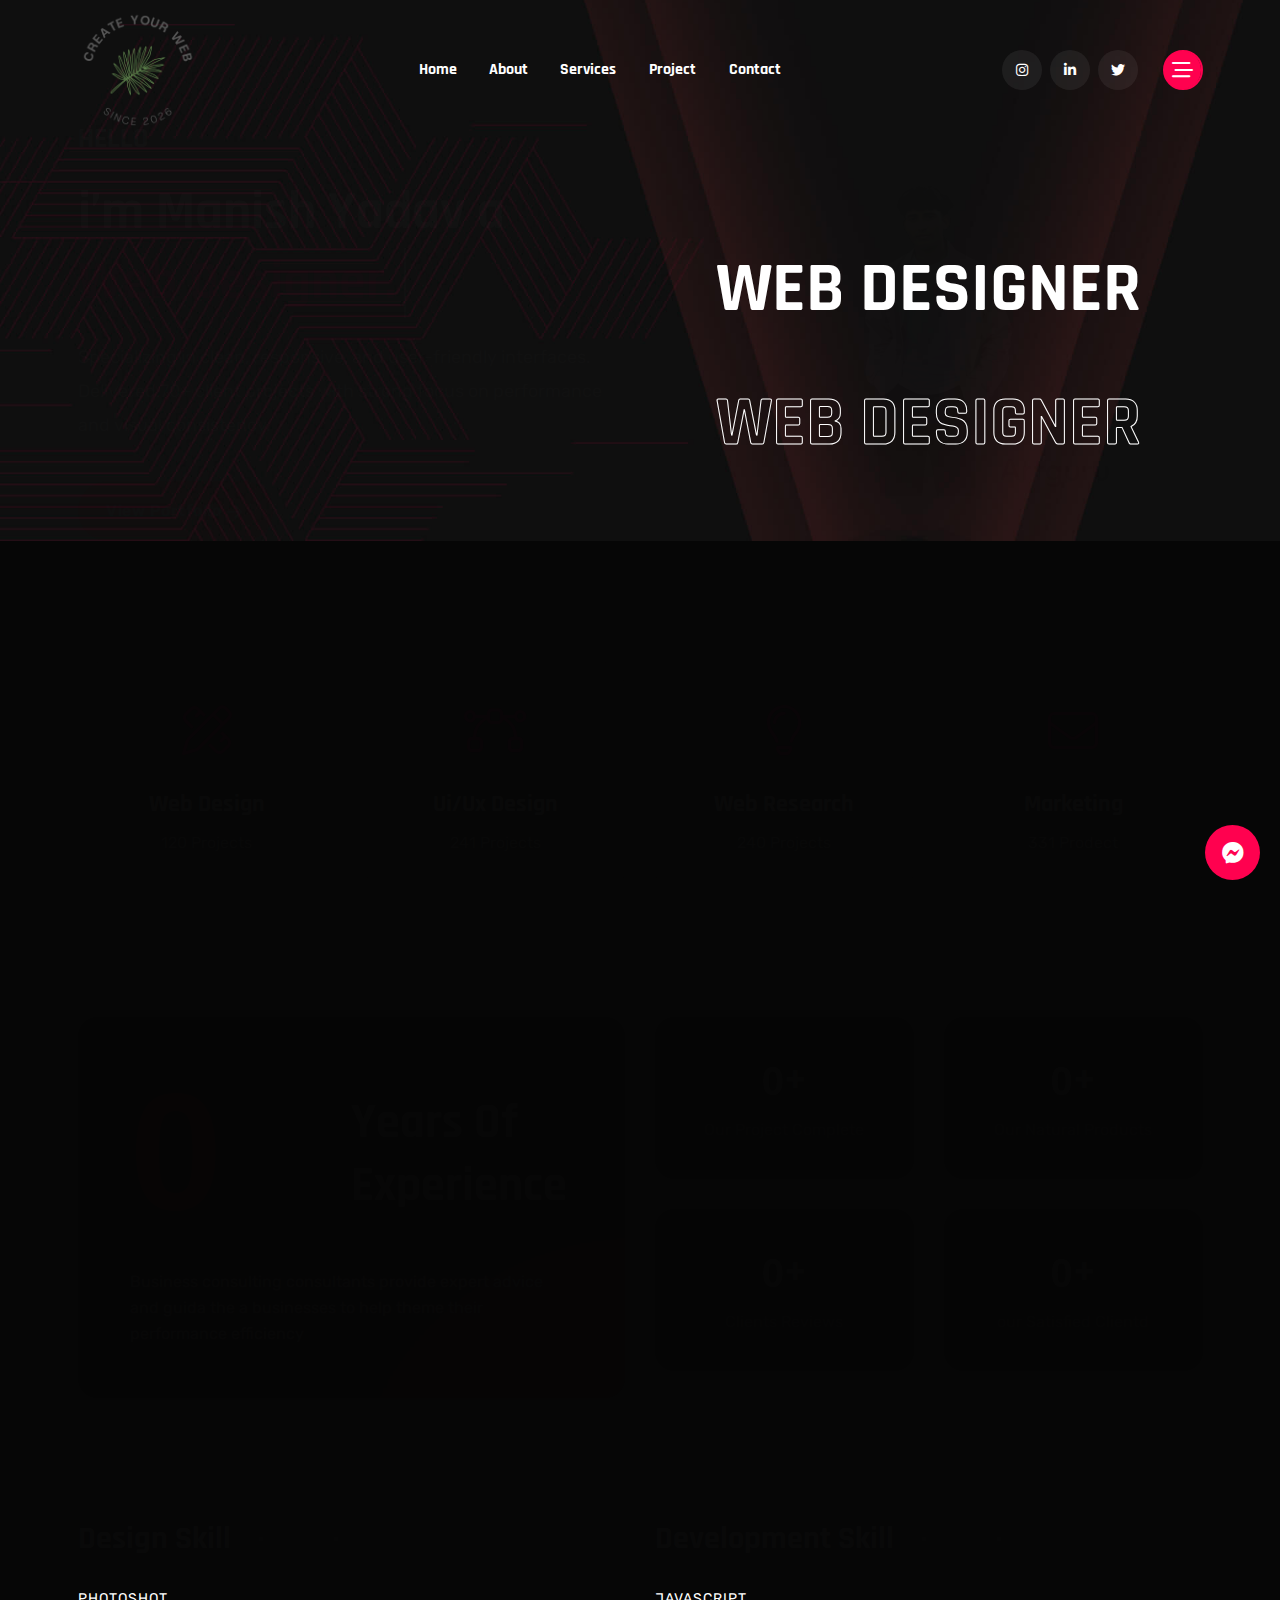
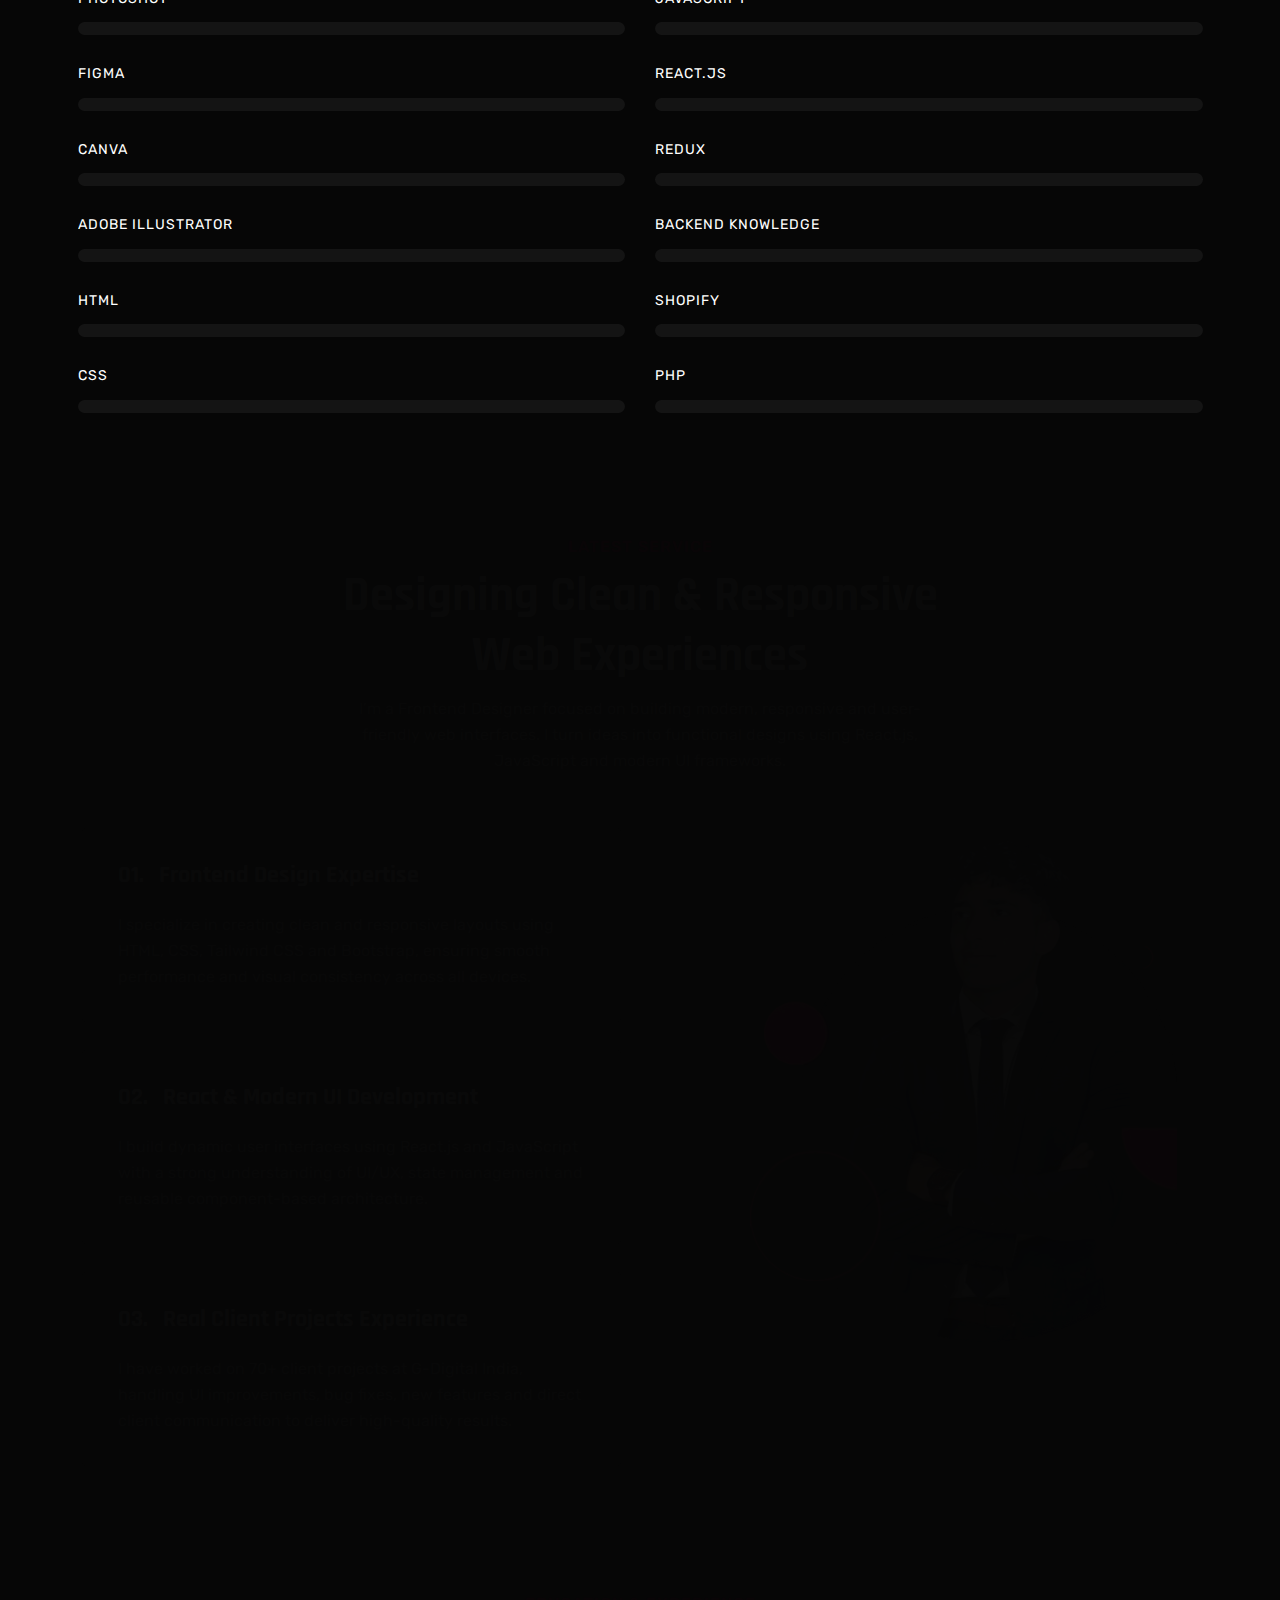
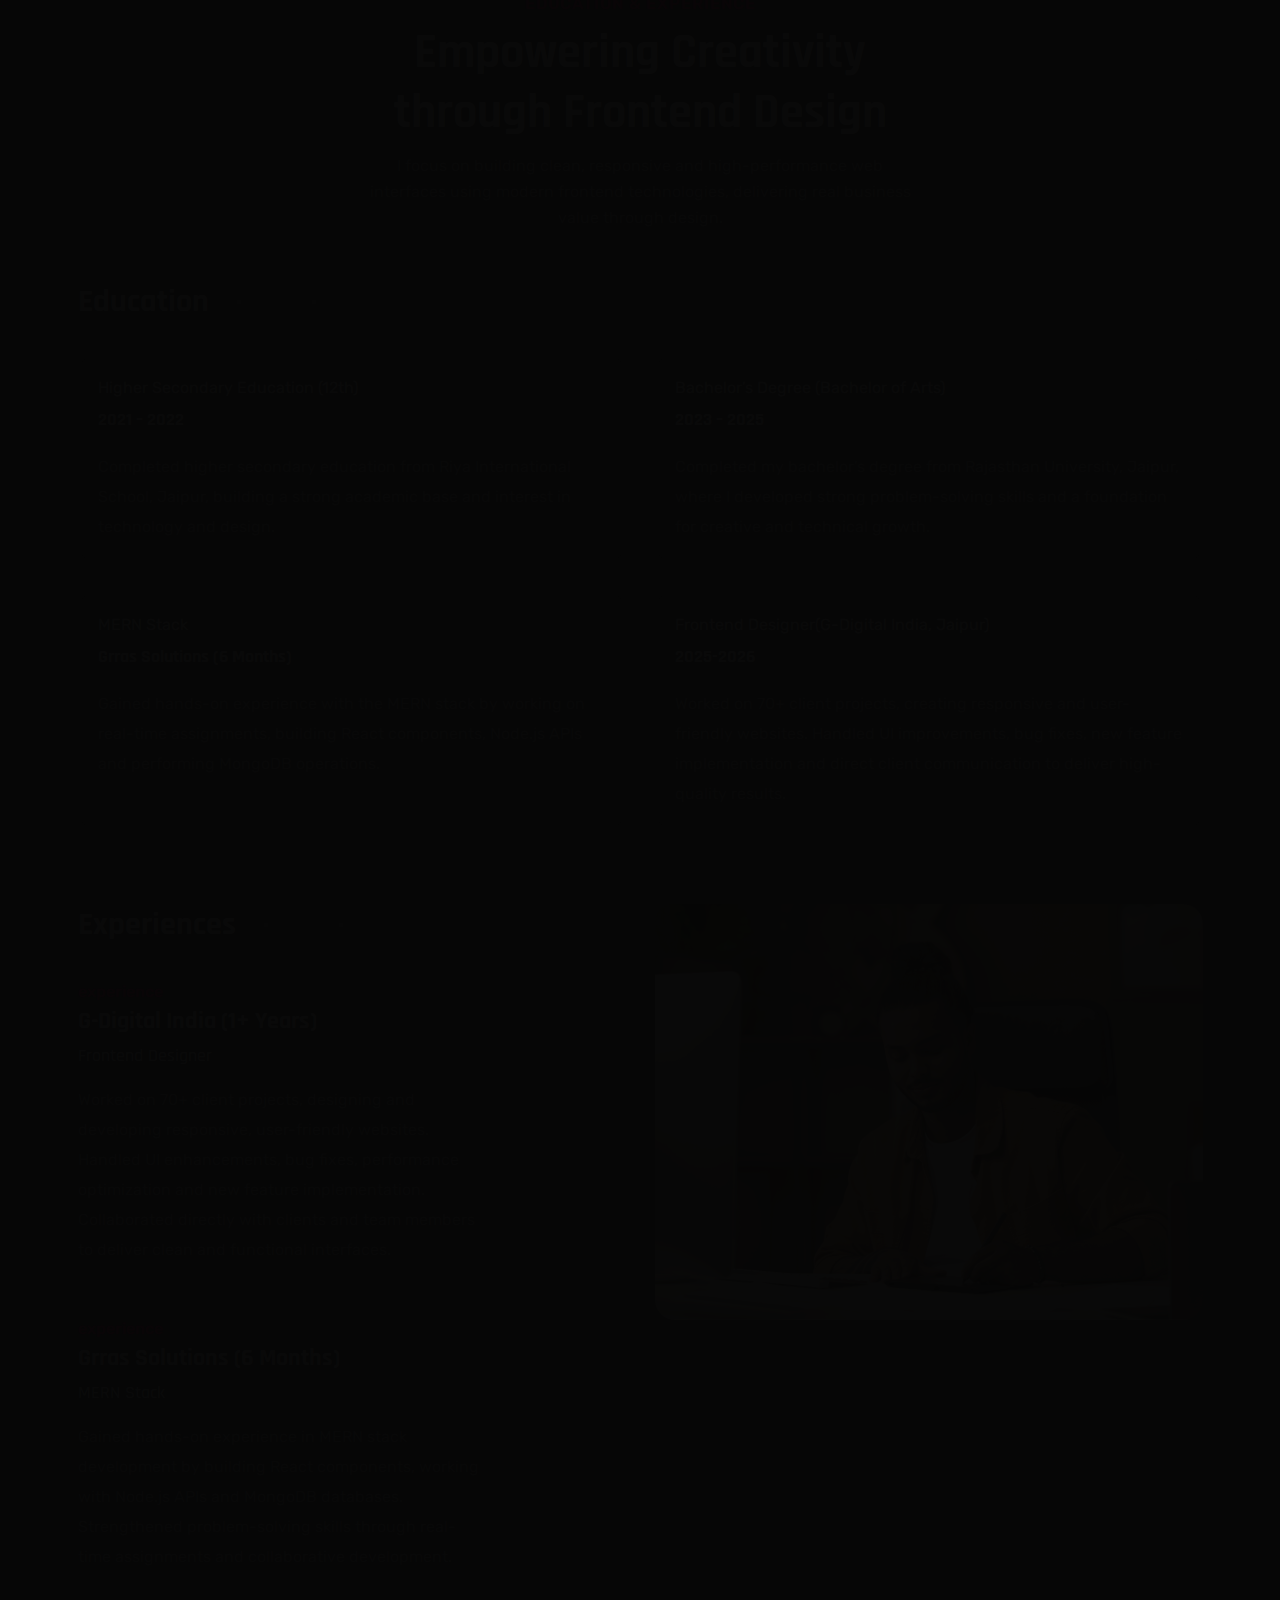
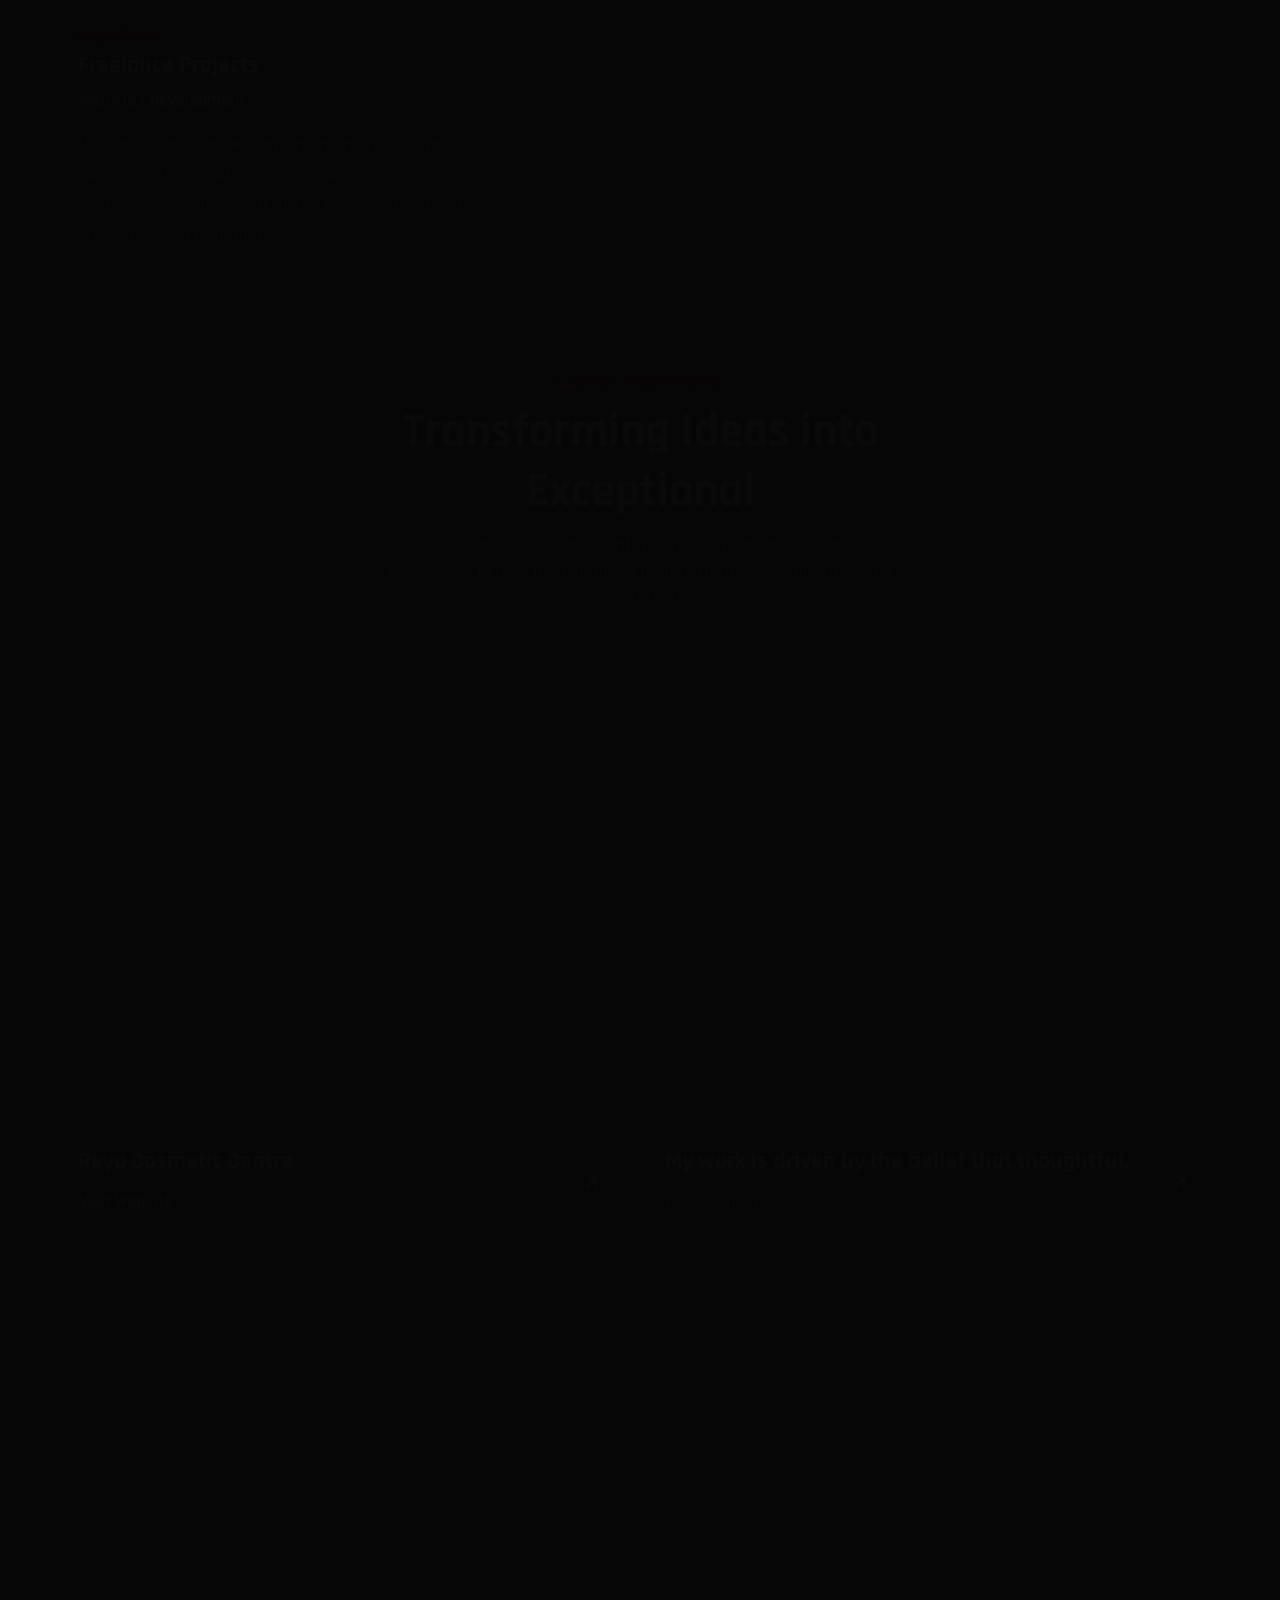
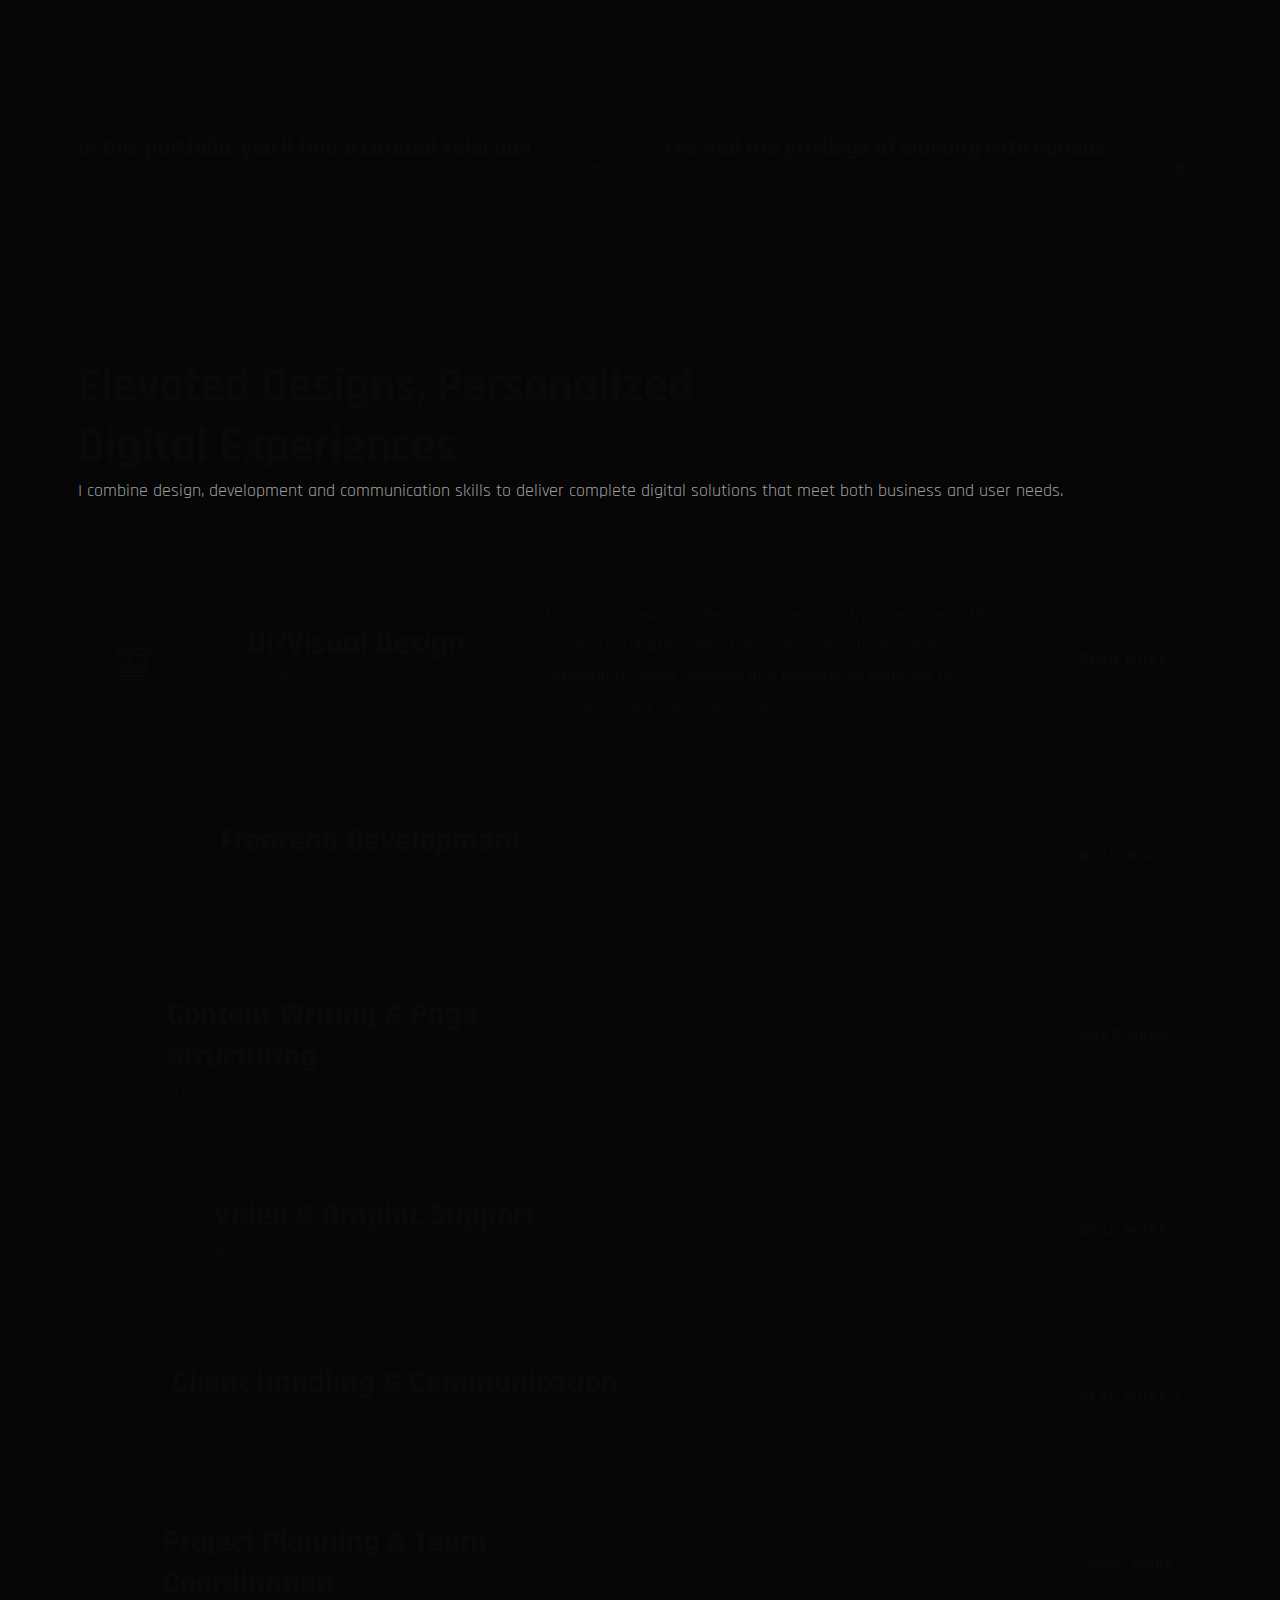
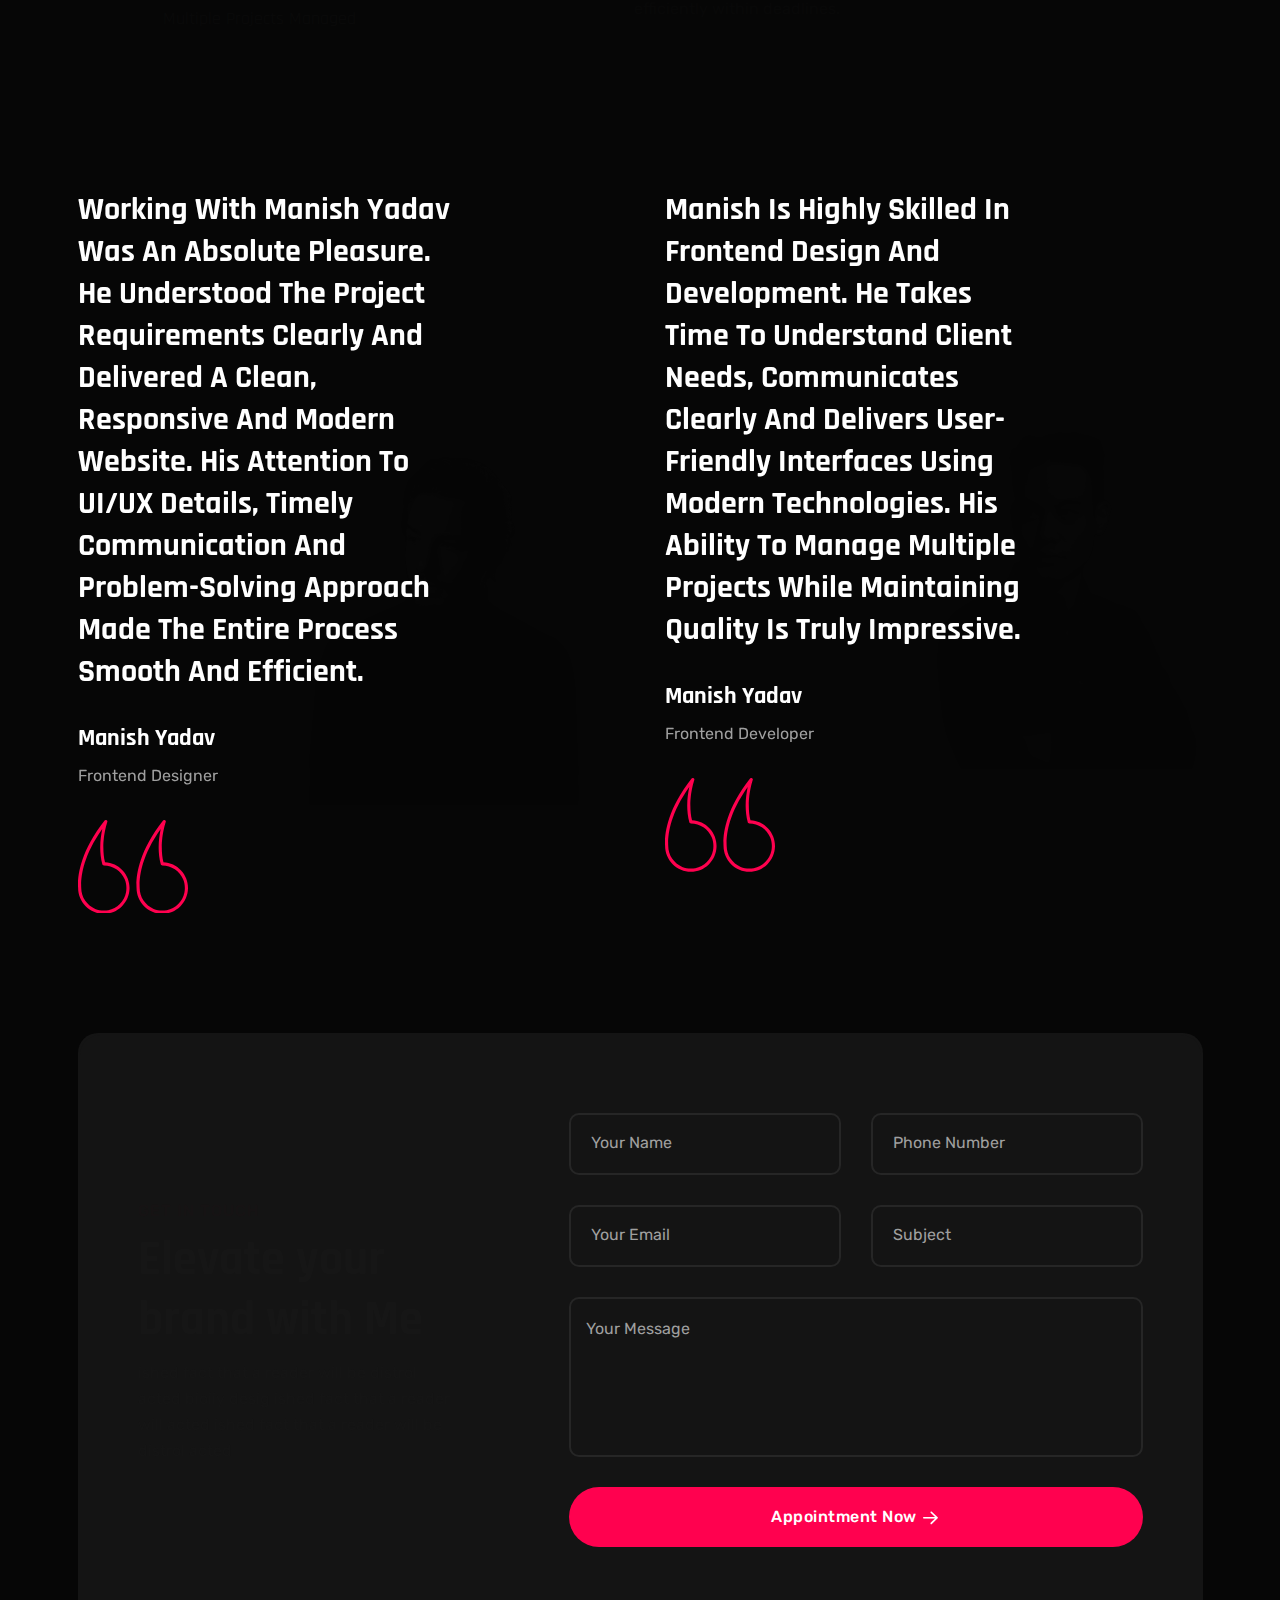
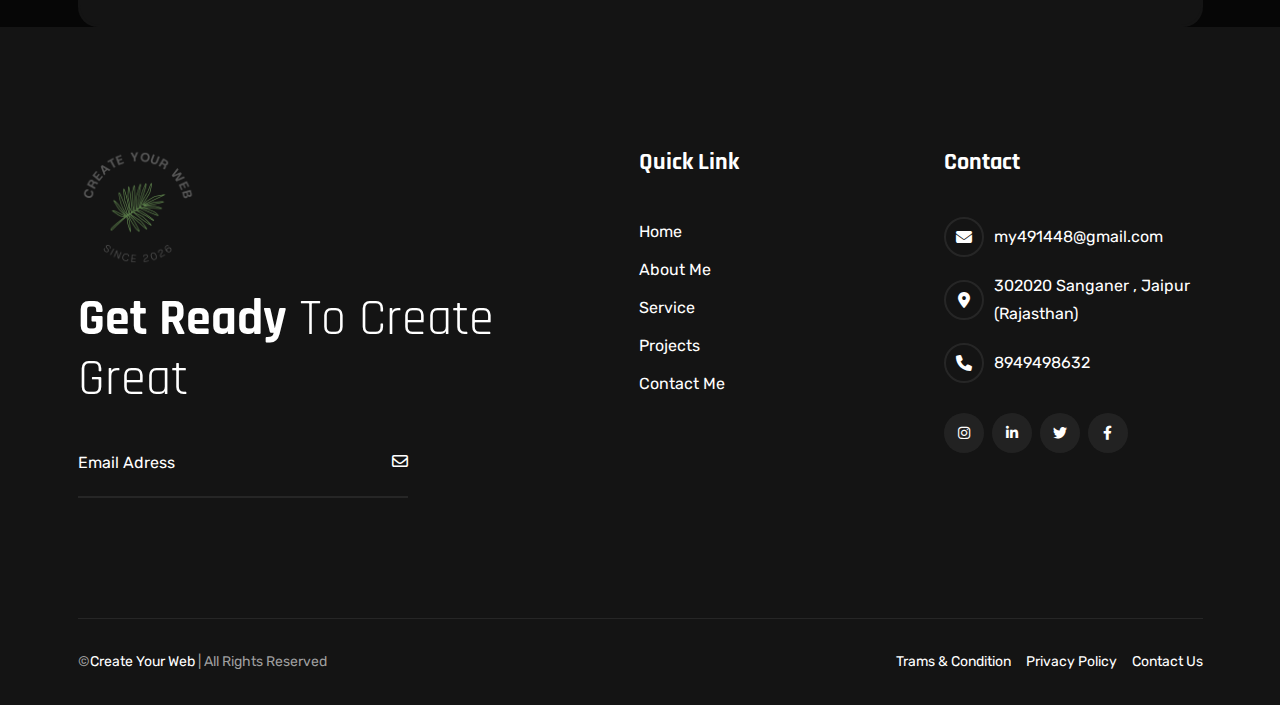
<file: index.html>
<!DOCTYPE html>
<html lang="en">


<!-- Mirrored from inversweb.com/product/html/reeni/index.html by HTTrack Website Copier/3.x [XR&CO'2014], Tue, 27 Jan 2026 12:14:50 GMT -->

<head>
    <meta charset="UTF-8">
    <meta http-equiv="X-UA-Compatible" content="IE=edge">
    <meta name="viewport" content="width=device-width, initial-scale=1.0">
    <meta name="description"
        content="modern personal portfolio template for designers, developers, content writer, cleaner, programmer, fashion designer, model, Influencer and freelancers. Fully responsive, SEO-friendly, Bootstrap and easy to customize.">
    <link rel="shortcut icon" type="image/x-icon" href="assets/images/logo/logo.png">
    <title>Portfolio</title>
    <!-- Bootstrap min css -->
    <link rel="stylesheet" href="assets/css/vendor/fontawesome.css">
    <link rel="stylesheet" href="assets/css/plugins/swiper.css">
    <link rel="stylesheet" href="assets/css/plugins/odometer.css">
    <link rel="stylesheet" href="assets/css/vendor/animate.min.css">
    <link rel="stylesheet" href="assets/css/vendor/bootstrap.min.css">
    <!-- custom css -->
    <link rel="stylesheet" href="assets/css/style.css">
</head>

<body>

    <!-- tpm-header-area start -->
    <header class="tmp-header-area-start header-one header--sticky header--transparent">
        <div class="container">
            <div class="row">
                <div class="col-lg-12">
                    <div class="header-content">
                        <div class="logo">
                            <a href="index.html">
                                <img class="logo-dark" src="assets/images/logo/logo.png"
                                    alt="Personal Portfolio for developers and freelancers">
                                <img class="logo-white" src="assets/images/logo/logo-white.png"
                                    alt="Personal Portfolio for developers and freelancers">
                            </a>
                        </div>
                        <nav class="tmp-mainmenu-nav d-none d-xl-block">
                            <ul class="tmp-mainmenu">
                                <li>
                                    <a href="#">Home
                                    </a>
                                </li>
                                <li>
                                    <a href="#about-section">About</a>
                                </li>
                                <li class="has-dropdown">
                                    <a href="#services-section">Services</a>
                                </li>
                                <li class="has-dropdown">
                                    <a href="#portfolio-section">Project </a>
                                </li>
                                <li>
                                    <a href="#footer">Contact</a>
                                </li>
                            </ul>

                        </nav>
                        <div class="tmp-header-right">
                            <div class="social-share-wrapper d-none d-md-block">
                                <div class="social-link">
                                    <a href="https://www.instagram.com/manishh_632?igsh=cjIxNmR3aWg2MzVj&utm_source=qr"><i class="fa-brands fa-instagram"></i></a>
                                    <a href="https://www.linkedin.com/in/manish-yadav-378390339/"><i class="fa-brands fa-linkedin-in"></i></a>
                                    <a href="https://x.com/My491448Yadav"><i class="fa-brands fa-twitter"></i></a>
                                </div>
                            </div>
                            <div class="actions-area">
                                <div class="tmp-side-collups-area d-none d-xl-block">
                                    <button class="tmp-menu-bars tmp_button_active"><i
                                            class="fa-regular fa-bars-staggered"></i></button>
                                </div>
                                <div class="tmp-side-collups-area d-block d-xl-none">
                                    <button class="tmp-menu-bars humberger_menu_active"><i
                                            class="fa-regular fa-bars-staggered"></i></button>
                                </div>
                            </div>
                        </div>
                    </div>
                </div>
            </div>
        </div>
    </header>
    <!-- tpm-header-area end -->

    <div class="d-none d-xl-block" id="about-section">
        <div class="tmp-sidebar-area tmp_side_bar">
            <div class="inner">
                <div class="top-area">
                    <a href="index.html" class="logo">
                        <img class="logo-dark" src="assets/images/logo/logo.png"
                            alt="Personal Portfolio for developers and freelancers">
                        <img class="logo-white" src="assets/images/logo/logo-white.png"
                            alt="Personal Portfolio for developers and freelancers">
                    </a>
                    <div class="close-icon-area">
                        <button class="tmp-round-action-btn close_side_menu_active">
                            <i class="fa-sharp fa-light fa-xmark"></i>
                        </button>
                    </div>
                </div>
                <div class="content-wrapper">
                    <div class="image-area-feature">
                        <a href="index.html">
                            <img src="assets/images/logo/man.png" alt="personal-logo">
                        </a>
                    </div>
                    <h5 class="title mt--30">Freelancer delivering exceptional Webflow, and Next.js solutions.</h5>
                    <p class="disc">I am a skilled freelancer specializing in Webflow development, Figma design, and
                        Next.js projects. I deliver creative, dynamic, and user-centric web solutions.
                    </p>
                    <div class="short-contact-area">
                        <!-- single contact information -->
                        <div class="single-contact">
                            <i class="fa-solid fa-phone"></i>
                            <div class="information tmp-link-animation">
                                <span>Call Now</span>
                                <a href="#" class="number">+91 8949498632</a>
                            </div>
                        </div>
                        <!-- single contact information end -->

                        <!-- single contact information -->
                        <div class="single-contact">
                            <i class="fa-solid fa-envelope"></i>
                            <div class="information tmp-link-animation">
                                <span>Mail Us</span>
                                <a href="#" class="number">my491448@gmail.com</a>
                            </div>
                        </div>
                        <!-- single contact information end -->

                        <!-- single contact information -->
                        <div class="single-contact">
                            <i class="fa-solid fa-location-crosshairs"></i>
                            <div class="information tmp-link-animation">
                                <span>My Address</span>
                                <span class="number">Jaipur Sanganer (Rajasthan)</span>
                            </div>
                        </div>
                        <!-- single contact information end -->
                    </div>
                    <!-- social area start -->
                    <div class="social-wrapper mt--20">
                        <span class="subtitle">find with me</span>
                        <div class="social-link">
                            <a href="https://www.instagram.com/manishh_632?igsh=cjIxNmR3aWg2MzVj&utm_source=qr"><i class="fa-brands fa-instagram"></i></a>
                            <a href="https://www.linkedin.com/in/manish-yadav-378390339/"><i class="fa-brands fa-linkedin-in"></i></a>
                            <a href="https://x.com/My491448Yadav"><i class="fa-brands fa-twitter"></i></a>
                        </div>
                    </div>
                    <!-- social area end -->
                </div>
            </div>
        </div>
        <a class="overlay_close_side_menu close_side_menu_active" href="javascript:void(0);"></a>
    </div>

    <div class="d-block d-xl-none">
        <div class="tmp-popup-mobile-menu">
            <div class="inner">
                <div class="header-top">
                    <div class="logo">
                        <a href="index.html" class="logo-area">
                            <img class="logo-dark" src="assets/images/logo/logo.png"
                                alt="Personal Portfolio for developers and freelancers">
                            <img class="logo-white" src="assets/images/logo/logo-white.png"
                                alt="Personal Portfolio for developers and freelancers">
                        </a>

                    </div>
                    <div class="close-menu">
                        <button class="close-button tmp-round-action-btn">
                            <i class="fa-sharp fa-light fa-xmark"></i>
                        </button>
                    </div>
                </div>
                <ul class="tmp-mainmenu">
                    <li>
                        <a href="index.html">Home
                        </a>
                    </li>
                    <li>
                        <a href="#about-section">About</a>
                    </li>
                    <li class="has-dropdown">
                        <a href="#services-section">Services </a>
                    </li>
                    <li class="has-dropdown">
                        <a href="#portfolio-section">Project </a>
                    </li>
                    <li>
                        <a href="#footer">Contact</a>
                    </li>
                </ul>


                <div class="social-wrapper mt--40">
                    <span class="subtitle">find with me</span>
                    <div class="social-link">
                        <a href="https://www.instagram.com/manishh_632?igsh=cjIxNmR3aWg2MzVj&utm_source=qr"><i class="fa-brands fa-instagram"></i></a>
                        <a href="https://www.linkedin.com/in/manish-yadav-378390339/"><i class="fa-brands fa-linkedin-in"></i></a>
                        <a href="https://x.com/My491448Yadav"><i class="fa-brands fa-twitter"></i></a>
                    </div>
                </div>
                <!-- social area end -->



            </div>
        </div>
    </div>



    <!-- tmp banner area start -->
    <div class="tmp-banner-one-area">
        <div class="container">
            <div class="banner-one-main-wrapper">
                <div class="row align-items-center">
                    <div class="col-lg-6 order-lg-2">
                        <div class="banner-right-content">
                            <img class="tmp-scroll-trigger tmp-zoom-in animation-order-1"
                                src="assets/images/banner/banner-user-image-one.png" alt="banner-img">
                            <h2 class="banner-big-text-1 up-down">WEB DESIGNER</h2>
                            <h2 class="banner-big-text-2 up-down-2">WEB DESIGNER</h2>
                        </div>
                    </div>
                    <div class="col-lg-6 order-lg-1">
                        <div class="inner">
                            <span class="sub-title tmp-scroll-trigger tmp-fade-in animation-order-1">Hello</span>
                            <h1 class="title tmp-scroll-trigger tmp-fade-in animation-order-2 mt--5">i’m
                                Manish Yadav a <br>
                                <span class="header-caption">
                                    <span class="cd-headline clip is-full-width">
                                        <span class="cd-words-wrapper">
                                            <b class="is-visible theme-gradient">Web Designer.</b>
                                            <b class="is-hidden theme-gradient">Web Developer.</b>
                                            <b class="is-hidden theme-gradient">UI/UX Designer.</b>
                                        </span>
                                    </span>
                                </span>
                            </h1>
                            <p class="disc tmp-scroll-trigger tmp-fade-in animation-order-3">Specializing in clean,
                                responsive, and user-friendly interfaces. Delivered 70+ client projects with strong
                                focus on performance and visual consistency. </p>
                            <div class="button-area-banner-one tmp-scroll-trigger tmp-fade-in animation-order-4">
                                <a class="tmp-btn hover-icon-reverse radius-round" href="#portfolio-section">
                                    <span class="icon-reverse-wrapper">
                                        <span class="btn-text">View Portfolio</span>
                                        <span class="btn-icon"><i class="fa-sharp fa-regular fa-arrow-right"></i></span>
                                        <span class="btn-icon"><i class="fa-sharp fa-regular fa-arrow-right"></i></span>
                                    </span>
                                </a>
                            </div>
                        </div>
                    </div>
                </div>
            </div>
        </div>
    </div>
    <!-- tmp banner area end -->


    <!-- Tpm Service Area Start -->
    <section class="service-area tmp-section-gap">
        <div class="container">
            <div class="row justify-content-center">
                <div class="col-lg-3 col-md-4 col-sm-6">
                    <div class="service-card-v1 tmp-scroll-trigger tmp-fade-in animation-order-1 tmp-link-animation">
                        <div class="service-card-icon">
                            <i class="fa-light fa-pen-ruler"></i>
                        </div>
                        <h4 class="service-title"><a href="#">Web Design</a></h4>
                        <p class="service-para">120 Projects</p>
                    </div>
                </div>
                <div class="col-lg-3 col-md-4 col-sm-6">
                    <div class="service-card-v1 tmp-scroll-trigger tmp-fade-in animation-order-2 tmp-link-animation">
                        <div class="service-card-icon">
                            <i class="fa-light fa-bezier-curve"></i>
                        </div>
                        <h4 class="service-title"><a href="#">Ui/Ux Design</a></h4>
                        <p class="service-para">241 Projects</p>
                    </div>
                </div>
                <div class="col-lg-3 col-md-4 col-sm-6">
                    <div class="service-card-v1 tmp-scroll-trigger tmp-fade-in animation-order-3 tmp-link-animation">
                        <div class="service-card-icon">
                            <i class="fa-light fa-lightbulb"></i>
                        </div>
                        <h4 class="service-title"><a href="#">Web Research</a></h4>
                        <p class="service-para">240 Projects</p>
                    </div>
                </div>
                <div class="col-lg-3 col-md-4 col-sm-6">
                    <div class="service-card-v1 tmp-scroll-trigger tmp-fade-in animation-order-4 tmp-link-animation">
                        <div class="service-card-icon">
                            <i class="fa-light fa-envelope"></i>
                        </div>
                        <h4 class="service-title"><a href="#">Marketing</a></h4>
                        <p class="service-para">331 Prodect</p>
                    </div>
                </div>
            </div>
        </div>
    </section>
    <!-- Tpm Service Area End -->


    <!-- Tpm Counter Area Start -->
    <section class="counter-area">
        <div class="container">
            <div class="row g-5">
                <div class="col-12 col-lg-6 col-xl-6 col-xxl-6">
                    <div
                        class="year-of-expariance-wrapper bg-blur-style-one tmp-scroll-trigger tmp-fade-in animation-order-1">
                        <div class="year-expariance-wrap">
                            <!-- <h2 class="year-number"><span class="counter">25 </span> </h2> -->
                            <h2 class="counter year-number"><span class="odometer" data-count="1">00</span>
                            </h2>
                            <h3 class="year-title">Years Of <br> experience</h3>
                        </div>
                        <p class="year-para">Business consulting consultants provide expert advice and guida the a
                            businesses to help theme their performance efficiency</p>
                    </div>
                </div>
                <div class="col-12 col-lg-6 col-xl-6 col-xxl-6">
                    <div class="counter-area-right-content">
                        <div class="row g-5">
                            <div class="col-lg-6 col-sm-6 col-12">
                                <div class="counter-card tmponhover tmp-scroll-trigger tmp-fade-in animation-order-1">
                                    <h3 class="counter counter-title"><span class="odometer" data-count="70">00</span>+
                                    </h3>
                                    <p class="counter-para">Our Project Complete</p>
                                </div>
                            </div>
                            <div class="col-lg-6 col-sm-6 col-12">
                                <div class="counter-card tmponhover tmp-scroll-trigger tmp-fade-in animation-order-2">
                                    <h3 class="counter counter-title"><span class="odometer" data-count="50">00</span>+
                                    </h3>
                                    <p class="counter-para">Our Natural Products</p>
                                </div>
                            </div>
                            <div class="col-lg-6 col-sm-6 col-12">
                                <div class="counter-card tmponhover tmp-scroll-trigger tmp-fade-in animation-order-3">
                                    <h3 class="counter counter-title"><span class="odometer" data-count="200">00</span>+
                                    </h3>
                                    <p class="counter-para">Clients Reviews</p>
                                </div>
                            </div>
                            <div class="col-lg-6 col-sm-6 col-12">
                                <div class="counter-card tmponhover tmp-scroll-trigger tmp-fade-in animation-order-4">
                                    <h3 class="counter counter-title"><span class="odometer"
                                            data-count="1000">00</span>+
                                    </h3>
                                    <p class="counter-para">our Satisfied Clientd</p>
                                </div>
                            </div>
                        </div>
                    </div>
                </div>
            </div>
        </div>
    </section>
    <!-- Tpm Counter Area End -->

    <!-- tmp skill area start -->
    <div class="tmp-skill-area tmp-section-gapTop">
        <div class="container">
            <div class="row g-5">
                <div class="col-lg-6">
                    <div class="progress-wrapper">
                        <div class="content">
                            <h2 class="custom-title mb--30 tmp-scroll-trigger tmp-fade-in animation-order-1">
                                Design Skill <span><img src="assets/images/custom-line/custom-line.png"
                                        alt="custom-line"></span>
                            </h2>
                            <!-- Start Single Progress Charts -->
                            <div class="progress-charts">
                                <h6 class="heading heading-h6">
                                    PHOTOSHOT</h6>
                                <div class="progress">
                                    <div class="progress-bar wow fadeInLeft" data-wow-duration="0.5s"
                                        data-wow-delay=".3s" role="progressbar"
                                        style="width: 70%; visibility: visible; animation-duration: 0.5s; animation-delay: 0.3s; animation-name: fadeInLeft;"
                                        aria-valuenow="85" aria-valuemin="0" aria-valuemax="100">
                                        <span class="percent-label">70%</span>
                                    </div>
                                </div>
                            </div>
                            <!-- End Single Progress Charts -->

                            <!-- Start Single Progress Charts -->
                            <div class="progress-charts">
                                <h6 class="heading heading-h6">
                                    FIGMA</h6>
                                <div class="progress">
                                    <div class="progress-bar wow fadeInLeft" data-wow-duration="0.6s"
                                        data-wow-delay=".4s" role="progressbar"
                                        style="width: 60%; visibility: visible; animation-duration: 0.6s; animation-delay: 0.4s; animation-name: fadeInLeft;"
                                        aria-valuenow="85" aria-valuemin="0" aria-valuemax="100">
                                        <span class="percent-label">60%</span>
                                    </div>
                                </div>
                            </div>
                            <!-- End Single Progress Charts -->

                            <!-- Start Single Progress Charts -->
                            <div class="progress-charts">
                                <h6 class="heading heading-h6">
                                    CANVA</h6>
                                <div class="progress">
                                    <div class="progress-bar wow fadeInLeft" data-wow-duration="0.7s"
                                        data-wow-delay=".5s" role="progressbar"
                                        style="width: 60%; visibility: visible; animation-duration: 0.7s; animation-delay: 0.5s; animation-name: fadeInLeft;"
                                        aria-valuenow="85" aria-valuemin="0" aria-valuemax="100">
                                        <span class="percent-label">60%</span>
                                    </div>
                                </div>
                            </div>
                            <!-- End Single Progress Charts -->

                            <!-- Start Single Progress Charts -->
                            <div class="progress-charts">
                                <h6 class="heading heading-h6">
                                    ADOBE ILLUSTRATOR</h6>
                                <div class="progress">
                                    <div class="progress-bar wow fadeInLeft" data-wow-duration="0.8s"
                                        data-wow-delay=".6s" role="progressbar"
                                        style="width: 70%; visibility: visible; animation-duration: 0.8s; animation-delay: 0.6s; animation-name: fadeInLeft;"
                                        aria-valuenow="85" aria-valuemin="0" aria-valuemax="100">
                                        <span class="percent-label">70%</span>
                                    </div>
                                </div>
                            </div>
                            <!-- End Single Progress Charts -->

                            <!-- Start Single Progress Charts -->
                            <div class="progress-charts">
                                <h6 class="heading heading-h6">
                                    HTML</h6>
                                <div class="progress">
                                    <div class="progress-bar wow fadeInLeft" data-wow-duration="0.5s"
                                        data-wow-delay=".3s" role="progressbar"
                                        style="width: 100%; visibility: visible; animation-duration: 0.5s; animation-delay: 0.3s; animation-name: fadeInLeft;"
                                        aria-valuenow="85" aria-valuemin="0" aria-valuemax="100">
                                        <span class="percent-label">100%</span>
                                    </div>
                                </div>
                            </div>
                            <!-- End Single Progress Charts -->

                            <!-- Start Single Progress Charts -->
                            <div class="progress-charts">
                                <h6 class="heading heading-h6">
                                    CSS</h6>
                                <div class="progress">
                                    <div class="progress-bar wow fadeInLeft" data-wow-duration="0.6s"
                                        data-wow-delay=".4s" role="progressbar"
                                        style="width: 95%; visibility: visible; animation-duration: 0.6s; animation-delay: 0.4s; animation-name: fadeInLeft;"
                                        aria-valuenow="85" aria-valuemin="0" aria-valuemax="100">
                                        <span class="percent-label">95%</span>
                                    </div>
                                </div>
                            </div>
                            <!-- End Single Progress Charts -->

                        </div>
                    </div>
                </div>
                <div class="col-lg-6">
                    <div class="progress-wrapper">
                        <div class="content">
                            <h2 class="custom-title mb--30 tmp-scroll-trigger tmp-fade-in animation-order-1">
                                Development Skill <span><img src="assets/images/custom-line/custom-line.png"
                                        alt="custom-line"></span>
                            </h2>


                            <!-- Start Single Progress Charts -->
                            <div class="progress-charts">
                                <h6 class="heading heading-h6">
                                    JAVASCRIPT</h6>
                                <div class="progress">
                                    <div class="progress-bar wow fadeInLeft" data-wow-duration="0.7s"
                                        data-wow-delay=".5s" role="progressbar"
                                        style="width: 60%; visibility: visible; animation-duration: 0.7s; animation-delay: 0.5s; animation-name: fadeInLeft;"
                                        aria-valuenow="85" aria-valuemin="0" aria-valuemax="100">
                                        <span class="percent-label">60%</span>
                                    </div>
                                </div>
                            </div>
                            <!-- End Single Progress Charts -->

                            <!-- Start Single Progress Charts -->
                            <div class="progress-charts">
                                <h6 class="heading heading-h6">
                                    REACT.JS</h6>
                                <div class="progress">
                                    <div class="progress-bar wow fadeInLeft" data-wow-duration="0.8s"
                                        data-wow-delay=".6s" role="progressbar"
                                        style="width: 70%; visibility: visible; animation-duration: 0.8s; animation-delay: 0.6s; animation-name: fadeInLeft;"
                                        aria-valuenow="85" aria-valuemin="0" aria-valuemax="100">
                                        <span class="percent-label">70%</span>
                                    </div>
                                </div>
                            </div>
                            <!-- End Single Progress Charts -->

                            <!-- Start Single Progress Charts -->
                            <div class="progress-charts">
                                <h6 class="heading heading-h6">
                                    REDUX</h6>
                                <div class="progress">
                                    <div class="progress-bar wow fadeInLeft" data-wow-duration="0.8s"
                                        data-wow-delay=".6s" role="progressbar"
                                        style="width: 70%; visibility: visible; animation-duration: 0.8s; animation-delay: 0.6s; animation-name: fadeInLeft;"
                                        aria-valuenow="85" aria-valuemin="0" aria-valuemax="100">
                                        <span class="percent-label">70%</span>
                                    </div>
                                </div>
                            </div>
                            <!-- End Single Progress Charts -->

                            <!-- Start Single Progress Charts -->
                            <div class="progress-charts">
                                <h6 class="heading heading-h6">
                                    BACKEND KNOWLEDGE</h6>
                                <div class="progress">
                                    <div class="progress-bar wow fadeInLeft" data-wow-duration="0.8s"
                                        data-wow-delay=".6s" role="progressbar"
                                        style="width: 50%; visibility: visible; animation-duration: 0.8s; animation-delay: 0.6s; animation-name: fadeInLeft;"
                                        aria-valuenow="85" aria-valuemin="0" aria-valuemax="100">
                                        <span class="percent-label">50%</span>
                                    </div>
                                </div>
                            </div>
                            <!-- End Single Progress Charts -->

                            <!-- Start Single Progress Charts -->
                            <div class="progress-charts">
                                <h6 class="heading heading-h6">
                                    SHOPIFY</h6>
                                <div class="progress">
                                    <div class="progress-bar wow fadeInLeft" data-wow-duration="0.8s"
                                        data-wow-delay=".6s" role="progressbar"
                                        style="width: 60%; visibility: visible; animation-duration: 0.8s; animation-delay: 0.6s; animation-name: fadeInLeft;"
                                        aria-valuenow="85" aria-valuemin="0" aria-valuemax="100">
                                        <span class="percent-label">60%</span>
                                    </div>
                                </div>
                            </div>
                            <!-- End Single Progress Charts -->

                            <!-- Start Single Progress Charts -->
                            <div class="progress-charts">
                                <h6 class="heading heading-h6">
                                    PHP</h6>
                                <div class="progress">
                                    <div class="progress-bar wow fadeInLeft" data-wow-duration="0.8s"
                                        data-wow-delay=".6s" role="progressbar"
                                        style="width: 50%; visibility: visible; animation-duration: 0.8s; animation-delay: 0.6s; animation-name: fadeInLeft;"
                                        aria-valuenow="85" aria-valuemin="0" aria-valuemax="100">
                                        <span class="percent-label">50%</span>
                                    </div>
                                </div>
                            </div>
                            <!-- End Single Progress Charts -->

                        </div>
                    </div>
                </div>
            </div>
        </div>
    </div>
    <!-- tmp skill area end -->

    <!-- Tpm Latest Service Area Start -->
    <section class="latest-service-area tmp-section-gapTop" id="services-section">
        <div class="container">
            <div class="section-head mb--50">
                <div class="section-sub-title center-title tmp-scroll-trigger tmp-fade-in animation-order-1">
                    <span class="subtitle">Latest Service</span>
                </div>
                <h2 class="title split-collab tmp-scroll-trigger tmp-fade-in animation-order-2">Designing Clean &
                    Responsive <br> Web Experiences
                </h2>
                <p class="description section-sm tmp-scroll-trigger tmp-fade-in animation-order-3"> I’m a Frontend
                    Designer focused on building modern, responsive and user-friendly web interfaces.
                    I turn ideas into functional designs using React.js, JavaScript and modern UI frameworks. </p>
            </div>
            <div class="row">
                <div class="col-lg-6">
                    <div class="service-card-v2 tmponhover tmp-scroll-trigger tmp-fade-in animation-order-1">
                        <h2 class="service-card-num"><span>01.</span>Frontend Design Expertise</h2>
                        <p class="service-para">I specialize in creating clean and responsive layouts using HTML, CSS,
                            Tailwind CSS and Bootstrap,
                            ensuring smooth performance and visual consistency across all devices.</p>
                    </div>
                    <div class="service-card-v2 tmponhover tmp-scroll-trigger tmp-fade-in animation-order-2">
                        <h2 class="service-card-num"><span>02.</span>React & Modern UI Development</h2>
                        <p class="service-para">I build dynamic user interfaces using React.js and JavaScript with a
                            strong understanding of UI/UX,
                            state management and reusable component-based architecture.</p>
                    </div>
                    <div class="service-card-v2 tmponhover tmp-scroll-trigger tmp-fade-in animation-order-3">
                        <h2 class="service-card-num"><span>03.</span>Real Client Projects Experience</h2>
                        <p class="service-para">I have worked on 70+ client projects at G-Digital India, handling UI
                            improvements, bug fixes,
                            new features and direct client communication to deliver high-quality results.</p>
                    </div>
                </div>
                <div class="col-lg-6">
                    <div class="service-card-user-image">
                        <img class="tmp-scroll-trigger tmp-zoom-in animation-order-1"
                            src="assets/images/services/latest-services-user-image.png" alt="latest-user-image">
                    </div>
                </div>
            </div>
        </div>
    </section>
    <!-- Tpm Latest Service Area End -->

    <!-- Tpm Education Experience Area Start -->
    <section class="education-experience tmp-section-gapTop">
        <div class="container">
            <div class="section-head mb--50">
                <div class="section-sub-title center-title tmp-scroll-trigger tmp-fade-in animation-order-1">
                    <span class="subtitle">Education & Experience</span>
                </div>
                <h2 class="title split-collab tmp-scroll-trigger tmp-fade-in animation-order-2">Empowering Creativity
                    <br> through Frontend Design
                </h2>
                <p class="description section-sm tmp-scroll-trigger tmp-fade-in animation-order-3">I focus on building
                    clean, responsive and high-performance web interfaces using
                    modern frontend technologies, delivering real business value through design.</p>
            </div>
            <h2 class="custom-title mb-32 tmp-scroll-trigger tmp-fade-in animation-order-1">Education <span><img
                        src="assets/images/custom-line/custom-line.png" alt="custom-line"></span>
            </h2>
            <div class="row g-5">
                <div class="col-lg-6 col-sm-6">
                    <div class="education-experience-card tmponhover tmp-scroll-trigger tmp-fade-in animation-order-1">
                        <h4 class="edu-sub-title">Higher Secondary Education (12th)</h4>
                        <h2 class="edu-title">2021 – 2022</h2>
                        <p class="edu-para">Completed higher secondary education from Riya International School, Jaipur,
                            building a strong academic base and interest in technology and design.</p>
                    </div>
                </div>
                <div class="col-lg-6 col-sm-6">
                    <div class="education-experience-card tmponhover tmp-scroll-trigger tmp-fade-in animation-order-2">
                        <h4 class="edu-sub-title">Bachelor’s Degree (Bachelor of Arts)</h4>
                        <h2 class="edu-title">2023 – 2025</h2>
                        <p class="edu-para">Completed my bachelor’s degree from Rajasthan University, Jaipur, where I
                            developed
                            strong problem-solving skills and a foundation for creative and technical growth.</p>
                    </div>
                </div>
                <div class="col-lg-6 col-sm-6">
                    <div class="education-experience-card tmponhover tmp-scroll-trigger tmp-fade-in animation-order-3">
                        <h4 class="edu-sub-title">MERN Stack</h4>
                        <h2 class="edu-title">Grras Solutions (6 Months) </h2>
                        <p class="edu-para">Gained hands-on experience with the MERN stack by working on real-time
                            assignments,
                            building React components, Node.js APIs and performing MongoDB operations.
                        </p>
                    </div>
                </div>
                <div class="col-lg-6 col-sm-6">
                    <div class="education-experience-card tmponhover tmp-scroll-trigger tmp-fade-in animation-order-4">
                        <h4 class="edu-sub-title">Frontend Designer(G-Digital India, Jaipur)</h4>
                        <h2 class="edu-title">2025-2026</h2>
                        <p class="edu-para">Worked on 70+ client projects, creating responsive and user-friendly
                            websites.
                            Handled UI improvements, bug fixes, new feature implementation and direct
                            client communication to deliver high-quality results.</p>
                    </div>
                </div>
            </div>
            <div class="experiences-wrapper">
                <div class="row">
                    <div class="col-lg-6">
                        <div class="experiences-wrap-left-content">
                            <h2 class="custom-title mb-32 tmp-scroll-trigger tmp-fade-in animation-order-1">Experiences
                                <span><img src="assets/images/custom-line/custom-line.png" alt="custom-line"></span>
                            </h2>

                            <div class="experience-content tmp-scroll-trigger tmp-fade-in animation-order-1">
                                <p class="ex-subtitle">experience</p>
                                <h2 class="ex-name">G-Digital India (1+ Years)</h2>
                                <h3 class="ex-title">Frontend Designer</h3>
                                <p class="ex-para">Worked on 70+ client projects, designing and developing responsive,
                                    user-friendly websites.
                                    Handled UI enhancements, bug fixes, performance optimization and new feature
                                    implementation.
                                    Collaborated directly with clients and team members to deliver clean and functional
                                    interfaces.</p>
                            </div>
                            <div class="experience-content tmp-scroll-trigger tmp-fade-in animation-order-2">
                                <p class="ex-subtitle">experience</p>
                                <h2 class="ex-name">Grras Solutions (6 Months)</h2>
                                <h3 class="ex-title">MERN Stack</h3>
                                <p class="ex-para">Gained hands-on experience in MERN stack development by building
                                    React components,
                                    working with Node.js APIs and MongoDB databases. Strengthened problem-solving skills
                                    through real-time assignments and collaborative development.</p>
                            </div>
                            <div class="experience-content tmp-scroll-trigger tmp-fade-in animation-order-2">
                                <p class="ex-subtitle">experience</p>
                                <h2 class="ex-name">Freelance Projects</h2>
                                <h3 class="ex-title">Websites development</h3>
                                <p class="ex-para">Designed high-conversion landing pages and multi-page websites for
                                    different industries.
                                    Focused on responsive layouts, clean UI/UX, fast loading speed and consistent
                                    branding.
                                </p>
                            </div>
                        </div>
                    </div>
                    <div class="col-lg-6">
                        <div class="experiences-wrap-right-content">
                            <img class="tmp-scroll-trigger tmp-zoom-in animation-order-1"
                                src="assets/images/experiences/expert-img.jpg" alt="expert-img">
                        </div>
                    </div>
                </div>
            </div>
        </div>
    </section>
    <!-- Tpm Education Experience Area End -->

    <!-- Tpm Our Supported Company Area Start -->
    <!-- <div class="our-supported-company-area tmp-section-gapTop">
        <div class="container">
            <div class="row justify-content-center">
                <div class="col-xl-3 col-lg-3 col-md-3 col-sm-6">
                    <div class="support-company-logo tmp-scroll-trigger tmp-fade-in animation-order-1">
                        <img src="assets/images/our-supported-company/company-logo-1.svg"
                            alt="Personal Portfolio">
                    </div>
                </div>
                <div class="col-xl-3 col-lg-3 col-md-3 col-sm-6">
                    <div class="support-company-logo tmp-scroll-trigger tmp-fade-in animation-order-2">
                        <img src="assets/images/our-supported-company/company-logo-2.svg"
                            alt="Personal Portfolio">
                    </div>
                </div>
                <div class="col-xl-3 col-lg-3 col-md-3 col-sm-6">
                    <div class="support-company-logo tmp-scroll-trigger tmp-fade-in animation-order-3">
                        <img src="assets/images/our-supported-company/company-logo-3.svg"
                            alt="Personal Portfolio">
                    </div>
                </div>
                <div class="col-xl-3 col-lg-3 col-md-3 col-sm-6">
                    <div class="support-company-logo tmp-scroll-trigger tmp-fade-in animation-order-4">
                        <img src="assets/images/our-supported-company/company-logo-4.svg"
                            alt="Personal Portfolio">
                    </div>
                </div>
                <div class="col-xl-3 col-lg-3 col-md-3 col-sm-6">
                    <div class="support-company-logo tmp-scroll-trigger tmp-fade-in animation-order-5">
                        <img src="assets/images/our-supported-company/company-logo-5.svg"
                            alt="Personal Portfolio">
                    </div>
                </div>
                <div class="col-xl-3 col-lg-3 col-md-3 col-sm-6">
                    <div class="support-company-logo tmp-scroll-trigger tmp-fade-in animation-order-6">
                        <img src="assets/images/our-supported-company/company-logo-6.svg"
                            alt="Personal Portfolio">
                    </div>
                </div>
                <div class="col-xl-3 col-lg-3 col-md-3 col-sm-6">
                    <div class="support-company-logo tmp-scroll-trigger tmp-fade-in animation-order-7">
                        <img src="assets/images/our-supported-company/company-logo-7.svg"
                            alt="Personal Portfolio">
                    </div>
                </div>
                <div class="col-xl-3 col-lg-3 col-md-3 col-sm-6">
                    <div class="support-company-logo tmp-scroll-trigger tmp-fade-in animation-order-8">
                        <img src="assets/images/our-supported-company/company-logo-8.svg"
                            alt="Personal Portfolio">
                    </div>
                </div>
            </div>
        </div>
    </div> -->
    <!-- Tpm Our Supported Company Area End -->

    <!-- Tpm Latest Portfolio Area Start -->
    <div class="latest-portfolio-area custom-column-grid tmp-section-gapTop" id="portfolio-section">
        <div class="container">
            <div class="section-head mb--60">
                <div class="section-sub-title center-title tmp-scroll-trigger tmp-fade-in animation-order-1">
                    <span class="subtitle">Latest Portfolio</span>
                </div>
                <h2 class="title split-collab tmp-scroll-trigger tmp-fade-in animation-order-2">Transforming Ideas into
                    <br> Exceptional
                </h2>
                <p class="description section-sm tmp-scroll-trigger tmp-fade-in animation-order-3">Business consulting
                    consultants provide expert advice and guida
                    businesses to help them improve their performance, efficiency, and organizational</p>
            </div>
            <div class="row">
                <div class="col-lg-6 col-sm-6">
                    <div class="latest-portfolio-card tmp-hover-link tmp-scroll-trigger tmp-fade-in animation-order-1">
                        <div class="portfoli-card-img">
                            <div class="img-box v2">
                                <a class="tmp-scroll-trigger tmp-zoom-in animation-order-1" href="#">
                                    <iframe src="https://www.reyacosmeticcentre.com/"
                                        title="Reya Cosmetic Centre"></iframe>
                                </a>
                            </div>
                        </div>
                        <div class="portfolio-card-content-wrap">
                            <div class="content-left">
                                <h3 class="portfolio-card-title"><a class="link" href="#">Reya
                                        Cosmetic Centre</a></h3>
                                <p class="portfoli-card-para"> <a href="https://www.reyacosmeticcentre.com/"
                                        target="_blank">Visit Website</a> </p>
                            </div>
                            <a href="https://www.reyacosmeticcentre.com/" target="_blank" class="tmp-arrow-icon-btn">
                                <div class="btn-inner">
                                    <i class="tmp-icon fa-solid fa-arrow-up-right"></i>
                                    <i class="tmp-icon-bottom fa-solid fa-arrow-up-right"></i>
                                </div>
                            </a>
                        </div>
                    </div>
                </div>

                <div class="col-lg-6 col-sm-6">
                    <div class="latest-portfolio-card tmp-hover-link tmp-scroll-trigger tmp-fade-in animation-order-2">
                        <div class="portfoli-card-img">
                            <div class="img-box v2">
                                <a class="tmp-scroll-trigger tmp-zoom-in animation-order-1" href="#">
                                    <iframe src="https://www.rigidsole.com/" title="Rigid Sole"></iframe>
                                </a>
                            </div>
                        </div>
                        <div class="portfolio-card-content-wrap">
                            <div class="content-left">
                                <h3 class="portfolio-card-title"><a class="link" href="#">My work is
                                        driven by the belief that thoughtful.</a></h3>
                                <p class="portfoli-card-para">Development App</p>
                            </div>
                            <a href="#" class="tmp-arrow-icon-btn">
                                <div class="btn-inner">
                                    <i class="tmp-icon fa-solid fa-arrow-up-right"></i>
                                    <i class="tmp-icon-bottom fa-solid fa-arrow-up-right"></i>
                                </div>
                            </a>
                        </div>
                    </div>
                </div>

                <div class="col-lg-6 col-sm-6">
                    <div class="latest-portfolio-card tmp-hover-link tmp-scroll-trigger tmp-fade-in animation-order-3">
                        <div class="portfoli-card-img">
                            <div class="img-box v2">
                                <a class="tmp-scroll-trigger tmp-zoom-in animation-order-1" href="#">
                                    <iframe src="https://smartrspaces.com/" title="Smartr Spaces"></iframe>
                                </a>
                            </div>
                        </div>
                        <div class="portfolio-card-content-wrap">
                            <div class="content-left">
                                <h3 class="portfolio-card-title"><a class="link" href="#">In this
                                        portfolio, you’ll find a curated selection</a></h3>
                                <p class="portfoli-card-para">Web Design</p>
                            </div>
                            <a href="#" class="tmp-arrow-icon-btn">
                                <div class="btn-inner">
                                    <i class="tmp-icon fa-solid fa-arrow-up-right"></i>
                                    <i class="tmp-icon-bottom fa-solid fa-arrow-up-right"></i>
                                </div>
                            </a>
                        </div>
                    </div>
                </div>

                <div class="col-lg-6 col-sm-6">
                    <div class="latest-portfolio-card tmp-hover-link tmp-scroll-trigger tmp-fade-in animation-order-4">
                        <div class="portfoli-card-img">
                            <div class="img-box v2">
                                <a class="tmp-scroll-trigger tmp-zoom-in animation-order-1" href="#">
                                    <iframe src="https://www.khenterprises.in/" title="KH Enterprises"></iframe>
                                </a>
                            </div>
                        </div>
                        <div class="portfolio-card-content-wrap">
                            <div class="content-left">
                                <h3 class="portfolio-card-title"><a class="link" href="#">I’ve had
                                        the privilege of working with various</a></h3>
                                <p class="portfoli-card-para">App Development</p>
                            </div>
                            <a href="#" class="tmp-arrow-icon-btn">
                                <div class="btn-inner">
                                    <i class="tmp-icon fa-solid fa-arrow-up-right"></i>
                                    <i class="tmp-icon-bottom fa-solid fa-arrow-up-right"></i>
                                </div>
                            </a>
                        </div>
                    </div>
                </div>
            </div>
        </div>
    </div>
    <!-- Tpm Latest Portfolio Area End -->

    <!-- Tpm My Skill Area Start -->
    <section class="my-skill tmp-section-gapTop">
        <div class="container">
            <div class="section-head text-align-left mb--50">
                <div class="section-sub-title tmp-scroll-trigger tmp-fade-in animation-order-1">
                    <span class="subtitle">My Skill</span>
                </div>
                <h2 class="title split-collab tmp-scroll-trigger tmp-fade-in animation-order-2">Elevated Designs,
                    Personalized <br>Digital Experiences</h2>
                <p>I combine design, development and communication skills to deliver complete
                    digital solutions that meet both business and user needs.</p>
            </div>
            <div class="services-widget v1">
                <div class="service-item current tmp-scroll-trigger tmp-fade-in animation-order-1">
                    <div class="my-skill-card">
                        <div class="card-icon">
                            <i class="fa-light fa-building-columns"></i>
                        </div>
                        <div class="card-title">
                            <h3 class="main-title">Ui/visual Design</h3>
                            <p class="sub-title">25+ Projects Done</p>
                        </div>
                        <p class="card-para">Designing clean, modern and user-friendly interfaces with strong UI/UX
                            principles.
                            Focused on layout structure, typography, color systems and responsive behavior
                            to create visually consistent experiences.</p>
                        <a href="#" class="read-more-btn">Read More <span class="read-more-icon"><i
                                    class="fa-solid fa-angle-right"></i></span></a>
                    </div>
                    <button class="service-link modal-popup"></button>
                </div>
                <div class="service-item tmp-scroll-trigger tmp-fade-in animation-order-2">
                    <div class="my-skill-card">
                        <div class="card-icon">
                            <i class="fa-light fa-calendar"></i>
                        </div>
                        <div class="card-title">
                            <h3 class="main-title">Frontend Development</h3>
                            <p class="sub-title">30+ Websites Built</p>
                        </div>
                        <p class="card-para">Building responsive and high-performance websites using HTML, CSS,
                            JavaScript,
                            React.js, Tailwind CSS and Bootstrap. Ensuring cross-browser compatibility
                            and optimized loading speed.</p>
                        <a href="#" class="read-more-btn">Read More <span class="read-more-icon"><i
                                    class="fa-solid fa-angle-right"></i></span></a>
                    </div>
                    <button class="service-link modal-popup"></button>
                </div>
                <div class="service-item tmp-scroll-trigger tmp-fade-in animation-order-3">
                    <div class="my-skill-card">
                        <div class="card-icon">
                            <i class="fa-light fa-pen-nib"></i>
                        </div>
                        <div class="card-title">
                            <h3 class="main-title">Content Writing & Page Structuring</h3>
                            <p class="sub-title">20+ Pages Written</p>
                        </div>
                        <p class="card-para">Creating clear, engaging and conversion-focused content for websites,
                            including landing pages, service pages and portfolios with proper content hierarchy.
                        </p>
                        <a href="#" class="read-more-btn">Read More <span class="read-more-icon"><i
                                    class="fa-solid fa-angle-right"></i></span></a>
                    </div>
                    <button class="service-link modal-popup"></button>
                </div>

                <div class="service-item tmp-scroll-trigger tmp-fade-in animation-order-3">
                    <div class="my-skill-card">
                        <div class="card-icon">
                            <i class="fa-light fa-video"></i>
                        </div>
                        <div class="card-title">
                            <h3 class="main-title">Video & Graphic Support</h3>
                            <p class="sub-title">Brand & Social Media Assets</p>
                        </div>
                        <p class="card-para">Assisting with basic video editing, visual assets and graphic elements
                            used in websites and digital platforms to maintain brand consistency.
                        </p>
                        <a href="#" class="read-more-btn">Read More <span class="read-more-icon"><i
                                    class="fa-solid fa-angle-right"></i></span></a>
                    </div>
                    <button class="service-link modal-popup"></button>
                </div>

                <div class="service-item tmp-scroll-trigger tmp-fade-in animation-order-3">
                    <div class="my-skill-card">
                        <div class="card-icon">
                            <i class="fa-light fa-user-group"></i>
                        </div>
                        <div class="card-title">
                            <h3 class="main-title">Client Handling & Communication</h3>
                            <p class="sub-title">60+ Clients Handled</p>
                        </div>
                        <p class="card-para">Direct interaction with clients to understand requirements, manage
                            feedback,
                            conduct meetings and ensure smooth communication throughout the project lifecycle.
                        </p>
                        <a href="#" class="read-more-btn">Read More <span class="read-more-icon"><i
                                    class="fa-solid fa-angle-right"></i></span></a>
                    </div>
                    <button class="service-link modal-popup"></button>
                </div>

                <div class="service-item tmp-scroll-trigger tmp-fade-in animation-order-3">
                    <div class="my-skill-card">
                        <div class="card-icon">
                            <i class="fa-light fa-list-check"></i>
                        </div>
                        <div class="card-title">
                            <h3 class="main-title">Project Planning & Team Coordination</h3>
                            <p class="sub-title">Multiple Projects Managed</p>
                        </div>
                        <p class="card-para">Coordinating with designers and developers, managing timelines,
                            prioritizing tasks and delivering projects efficiently within deadlines.
                        </p>
                        <a href="#" class="read-more-btn">Read More <span class="read-more-icon"><i
                                    class="fa-solid fa-angle-right"></i></span></a>
                    </div>
                    <button class="service-link modal-popup"></button>
                </div>
                <div class="active-bg wow fadeInUp mleave"></div>
            </div>
        </div>
    </section>
    <!-- Tpm My Skill Area End -->

    <!-- Tpm Testimonial Area Start -->
    <section class="testimonial tmp-section-gapTop">
        <div class="testimonial-wrapper">
            <div class="container">
                <div class="swiper testimonial-swiper">
                    <div class="swiper-wrapper">
                        <div class="swiper-slide">
                            <div class="testimonial-card">
                                <div class="card-content-wrap">
                                    <h2 class="text-doc">Working with Manish Yadav was an absolute pleasure.
                                        He understood the project requirements clearly and delivered a clean,
                                        responsive and modern website. His attention to UI/UX details,
                                        timely communication and problem-solving approach made the entire
                                        process smooth and efficient.</h2>
                                    <h3 class="card-title">Manish Yadav</h3>
                                    <p class="card-para">Frontend Designer</p>
                                    <div class="testimonital-icon">
                                        <img src="assets/images/testimonial/testimonial-icon.svg"
                                            alt="testimonial-icon">
                                    </div>
                                </div>
                                <div class="testimonial-card-img">
                                    <img class="tmp-scroll-trigger tmp-zoom-in animation-order-1"
                                        src="assets/images/testimonial/bg-image-1png.png" alt="bg-image">
                                </div>
                            </div>
                        </div>
                        <div class="swiper-slide">
                            <div class="testimonial-card">
                                <div class="card-content-wrap">
                                    <h2 class="text-doc">Manish is highly skilled in frontend design and development.
                                        He takes time to understand client needs, communicates clearly
                                        and delivers user-friendly interfaces using modern technologies.
                                        His ability to manage multiple projects while maintaining quality
                                        is truly impressive.</h2>
                                    <h3 class="card-title">Manish Yadav</h3>
                                    <p class="card-para">Frontend Developer</p>
                                    <div class="testimonital-icon">
                                        <img src="assets/images/testimonial/testimonial-icon.svg"
                                            alt="testimonial-icon">
                                    </div>
                                </div>
                                <div class="testimonial-card-img">
                                    <img class="tmp-scroll-trigger tmp-zoom-in animation-order-2"
                                        src="assets/images/testimonial/bg-image-2.png" alt="bg-image">
                                </div>
                            </div>
                        </div>
                        <div class="swiper-slide">
                            <div class="testimonial-card">
                                <div class="card-content-wrap">
                                    <h2 class="text-doc">A personal portfolio is a curated collection of an individual's
                                        professional work, showcasing their skills, experience, and achievements</h2>
                                    <h3 class="card-title">Cameron Williamson</h3>
                                    <p class="card-para">Ui/Ux Designer</p>
                                    <div class="testimonital-icon">
                                        <img src="assets/images/testimonial/testimonial-icon.svg"
                                            alt="testimonial-icon">
                                    </div>
                                </div>
                                <div class="testimonial-card-img">
                                    <img class="tmp-scroll-trigger tmp-zoom-in animation-order-3"
                                        src="assets/images/testimonial/bg-image-1png.png" alt="bg-image">
                                </div>
                            </div>
                        </div>
                    </div>
                </div>
                <!-- </div> -->
                <div class="testimonial-btn-next-prev">
                    <div class="swiper-button-next"><i class="fa-solid fa-arrow-right"></i></div>
                    <div class="swiper-button-prev"><i class="fa-solid fa-arrow-left"></i></div>
                </div>
            </div>
        </div>
    </section>
    <!-- Tpm Testimonial Area End -->

    <!-- Tpm Get In touch start -->
    <section class="get-in-touch-area tmp-section-gapTop">
        <div class="container">
            <div class="contact-get-in-touch-wrap">
                <div class="get-in-touch-wrapper tmponhover">
                    <div class="row g-5 align-items-center">
                        <div class="col-lg-5">
                            <div class="section-head text-align-left">
                                <div class="section-sub-title tmp-scroll-trigger tmp-fade-in animation-order-1">
                                    <span class="subtitle">GET IN TOUCH</span>
                                </div>
                                <h2 class="title split-collab tmp-scroll-trigger tmp-fade-in animation-order-2">Elevate
                                    your brand with Me </h2>
                                <p class="description tmp-scroll-trigger tmp-fade-in animation-order-3">ished fact that
                                    a reader will be
                                    distrol acted bioiiy desig
                                    ished fact that a reader will acted ished fact that a reader will be distrol
                                    acted </p>
                            </div>
                        </div>
                        <div class="col-lg-7">
                            <div class="contact-inner">
                                <div class="contact-form">
                                    <div id="form-messages" class="error"></div>
                                    <form class="tmp-dynamic-form" id="contact-form" method="POST"
                                        action="https://inversweb.com/product/html/reeni/mailer.php">
                                        <div class="contact-form-wrapper row">
                                            <div class="col-lg-6">
                                                <div class="form-group">
                                                    <input class="input-field" name="name" id="contact-name"
                                                        placeholder="Your Name" type="text" required>
                                                </div>
                                            </div>

                                            <div class="col-lg-6">
                                                <div class="form-group">
                                                    <input class="input-field" id="contact-phone"
                                                        placeholder="Phone Number" type="tel" required>
                                                </div>
                                            </div>

                                            <div class="col-lg-6">
                                                <div class="form-group">
                                                    <input class="input-field" id="contact-email" name="email"
                                                        placeholder="Your Email" type="email" required>
                                                </div>
                                            </div>

                                            <div class="col-lg-6">
                                                <div class="form-group">
                                                    <input class="input-field" type="text" id="subject" name="subject"
                                                        placeholder="Subject">
                                                </div>
                                            </div>

                                            <div class="col-lg-12">
                                                <div class="form-group">
                                                    <textarea class="input-field" placeholder="Your Message"
                                                        name="message" id="contact-message" required></textarea>
                                                </div>
                                            </div>

                                            <div class="col-lg-12">
                                                <div class="tmp-button-here">
                                                    <button class="tmp-btn hover-icon-reverse radius-round w-100"
                                                        name="submit" type="submit" id="submit">
                                                        <span class="icon-reverse-wrapper">
                                                            <span class="btn-text">Appointment Now</span>
                                                            <span class="btn-icon"><i
                                                                    class="fa-sharp fa-regular fa-arrow-right"></i></span>
                                                            <span class="btn-icon"><i
                                                                    class="fa-sharp fa-regular fa-arrow-right"></i></span>
                                                        </span>
                                                    </button>
                                                </div>
                                            </div>
                                        </div>
                                    </form>
                                </div>
                            </div>
                        </div>
                    </div>
                </div>
            </div>
        </div>
    </section>
    <!-- Tpm Get In touch End -->





    <!-- Start Footer Area  -->
    <!-- Start Footer Area  -->
    <footer class="footer-area footer-style-one-wrapper bg-color-footer bg_images tmp-section-gap" id="footer">
        <div class="container">
            <div class="footer-main footer-style-one">
                <div class="row g-5">
                    <div class="col-lg-5 col-md-6">
                        <div class="single-footer-wrapper border-right mr--20">
                            <div class="logo">
                                <a href="index.html">
                                    <img src="assets/images/logo/logo.png"
                                        alt="Personal Portfolio for developers and freelancers">
                                </a>
                            </div>
                            <p class="description"><span>Get Ready</span> To Create Great</p>
                            <form action="#" class="newsletter-form-1 mt--40">
                                <input type="email" placeholder="Email Adress">
                                <span class="form-icon"><i class="fa-regular fa-envelope"></i></span>
                            </form>
                        </div>
                    </div>
                    <div class="col-lg-4 col-md-6">
                        <div class="single-footer-wrapper quick-link-wrap">
                            <h5 class="ft-title">Quick Link</h5>
                            <ul class="ft-link tmp-link-animation">
                                <li>
                                    <a href="index.html">Home</a>
                                </li>
                                <li>
                                    <a href="#about-section">About Me</a>
                                </li>
                                <li>
                                    <a href="#service-section">Service</a>
                                </li>
                                    <li>
                                        <a href="#project-section">Projects</a>
                                    </li>
                                <li>
                                    <a href="#footer">Contact Me</a>
                                </li>
                            </ul>
                        </div>
                    </div>
                    <div class="col-lg-3 col-md-6">
                        <div class="single-footer-wrapper contact-wrap">
                            <h5 class="ft-title">Contact </h5>
                            <ul class="ft-link tmp-link-animation">
                                <li><span class="ft-icon"><i class="fa-solid fa-envelope"></i></span><a
                                        href="#">my491448@gmail.com</a></li>
                                <li><span class="ft-icon"><i class="fa-solid fa-location-dot"></i></span>302020 Sanganer , Jaipur (Rajasthan)</li>
                                <li><span class="ft-icon"><i class="fa-solid fa-phone"></i></span><a
                                        href="#">8949498632</a></li>
                            </ul>
                            <div class="social-link footer">
                                <a href="#"><i class="fa-brands fa-instagram"></i></a>
                                <a href="#"><i class="fa-brands fa-linkedin-in"></i></a>
                                <a href="#"><i class="fa-brands fa-twitter"></i></a>
                                <a href="#"><i class="fa-brands fa-facebook-f"></i></a>
                            </div>
                        </div>
                    </div>
                </div>
            </div>
        </div>
    </footer>
    <div class="copyright-area-one">
        <div class="container">
            <div class="row">
                <div class="col-lg-12">
                    <div class="main-wrapper">
                        <p class="copy-right-para tmp-link-animation"> ©<a
                                href="index.html" target="_blank">Create Your Web </a>
                             | All Rights Reserved
                        </p>
                        <ul class="tmp-link-animation">
                            <li><a href="#">Trams & Condition</a></li>
                            <li><a href="#">Privacy Policy</a></li>
                            <li><a href="#">Contact Us</a></li>
                        </ul>
                    </div>
                </div>
            </div>
        </div>
    </div>
    <!-- End Footer Area  -->
    <!-- End Footer Area  -->


    <!-- ready chatting option via email -->
    <div class="ready-chatting-option tmp-ready-chat">
        <input type="checkbox" id="click">
        <label for="click">
            <i class="fab fa-facebook-messenger"></i>
            <i class="fas fa-times"></i>
        </label>
        <div class="wrapper">
            <div class="head-text">
                Let's chat with me? - Online
            </div>
            <div class="chat-box">
                <div class="desc-text">
                    Please fill out the form below to start chatting with me directly.
                </div>
                <form class="tmp-dynamic-form" action="#">
                    <div class="field">
                        <input class="input-field" name="name" placeholder="Your Name" type="text" required>
                    </div>
                    <div class="field">
                        <input class="input-field" name="email" placeholder="Your Email" type="email" required>
                    </div>
                    <div class="field textarea">
                        <textarea class="input-field" placeholder="Your Message" name="message" required></textarea>
                    </div>
                    <div class="field">
                        <button name="submit" type="submit">Send Message</button>
                    </div>
                </form>
            </div>
        </div>
    </div>
    <!-- ready chatting option via email end -->
    <!-- progress area start -->
    <div class="scrollToTop" style="display: block;">
        <div class="arrowUp">
            <i class="fa-light fa-arrow-up"></i>
        </div>
        <div class="water" style="transform: translate(0px, 87%);">
            <svg viewBox="0 0 560 20" class="water_wave water_wave_back">
                <use xlink:href="#wave"></use>
            </svg>
            <svg viewBox="0 0 560 20" class="water_wave water_wave_front">
                <use xlink:href="#wave"></use>
            </svg>
            <svg version="1.1" xmlns="http://www.w3.org/2000/svg" xmlns:xlink="http://www.w3.org/1999/xlink"
                viewBox="0 0 560 20" style="display: none;">
                <symbol id="wave">
                    <path
                        d="M420,20c21.5-0.4,38.8-2.5,51.1-4.5c13.4-2.2,26.5-5.2,27.3-5.4C514,6.5,518,4.7,528.5,2.7c7.1-1.3,17.9-2.8,31.5-2.7c0,0,0,0,0,0v20H420z"
                        fill="#"></path>
                    <path
                        d="M420,20c-21.5-0.4-38.8-2.5-51.1-4.5c-13.4-2.2-26.5-5.2-27.3-5.4C326,6.5,322,4.7,311.5,2.7C304.3,1.4,293.6-0.1,280,0c0,0,0,0,0,0v20H420z"
                        fill="#"></path>
                    <path
                        d="M140,20c21.5-0.4,38.8-2.5,51.1-4.5c13.4-2.2,26.5-5.2,27.3-5.4C234,6.5,238,4.7,248.5,2.7c7.1-1.3,17.9-2.8,31.5-2.7c0,0,0,0,0,0v20H140z"
                        fill="#"></path>
                    <path
                        d="M140,20c-21.5-0.4-38.8-2.5-51.1-4.5c-13.4-2.2-26.5-5.2-27.3-5.4C46,6.5,42,4.7,31.5,2.7C24.3,1.4,13.6-0.1,0,0c0,0,0,0,0,0l0,20H140z"
                        fill="#"></path>
                </symbol>
            </svg>

        </div>
    </div>


    <div class="demo-modal-area">
        <div class="wrapper">
            <div class="tmp-modal-inner">
                <div class="close-icon">
                    <button class="demo-close-btn"><span><i class="fa-sharp fa-light fa-xmark"></i></span></button>
                </div>
                <div class="demo-top text-center">
                    <h4 class="title">Reeni</h4>
                    <p class="subtitle">A personal portfolio website is your digital resume—a place to showcase your
                        work,
                        skills, and achievements.</p>
                </div>
                <ul class="popuptab-area nav nav-tabs" id="popuptab" role="tablist">
                    <li class="nav-item">
                        <a class="nav-link active demo-dark" id="demodark-tab" data-bs-toggle="tab" href="#demodark"
                            role="tab" aria-controls="demodark" aria-selected="true">Dark Demo</a>
                    </li>
                    <li class="nav-item">
                        <a class="nav-link demo-light" id="demolight-tab" data-bs-toggle="tab" href="#demolight"
                            role="tab" aria-controls="demolight" aria-selected="false">Light Demo</a>
                    </li>
                </ul>
            </div>
        </div>
    </div>

    <script src="assets/js/vendor/jquery.js"></script>
    <script src="assets/js/vendor/jquery-ui.min.js"></script>
    <script src="assets/js/vendor/waypoints.min.js"></script>

    <script src="assets/js/plugins/odometer.js"></script>
    <script src="assets/js/vendor/appear.js"></script>


    <script src="assets/js/vendor/jquery-one-page-nav.js"></script>
    <script src="assets/js/plugins/swiper.js"></script>

    <script src="assets/js/plugins/gsap.js"></script>
    <script src="assets/js/plugins/splittext.js"></script>
    <script src="assets/js/plugins/scrolltigger.js"></script>
    <script src="assets/js/plugins/scrolltoplugins.js"></script>
    <script src="assets/js/plugins/smoothscroll.js"></script>
    <!-- bootstrap Js-->
    <script src="assets/js/vendor/bootstrap.min.js"></script>
    <script src="assets/js/vendor/waw.js"></script>
    <script src="assets/js/plugins/isotop.js"></script>
    <script src="assets/js/plugins/animation.js"></script>
    <script src="assets/js/plugins/contact.form.js"></script>
    <script src="assets/js/vendor/backtop.js"></script>
    <script src="assets/js/plugins/text-type.js"></script>
    <!-- custom Js -->
    <script src="assets/js/main.js"></script>
</body>


<!-- Mirrored from inversweb.com/product/html/reeni/index.html by HTTrack Website Copier/3.x [XR&CO'2014], Tue, 27 Jan 2026 12:15:42 GMT -->

</html>
</file>
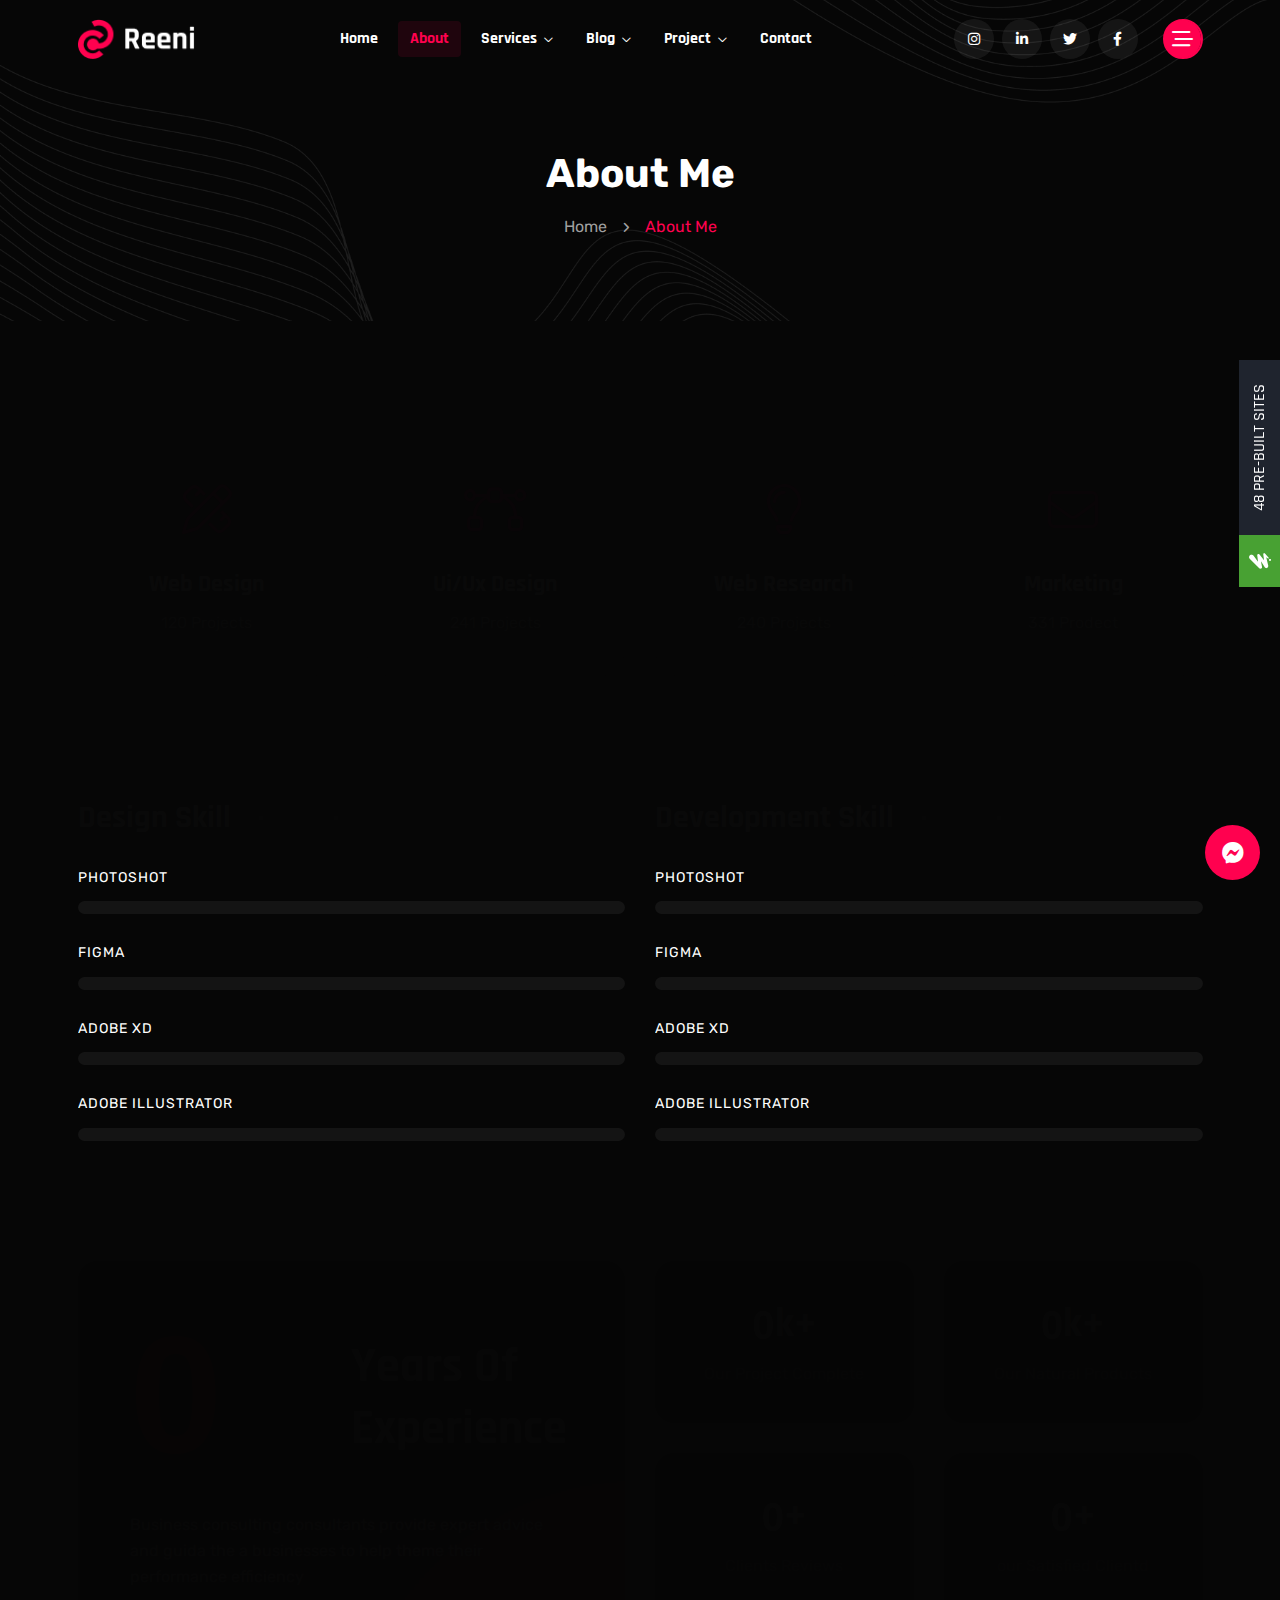
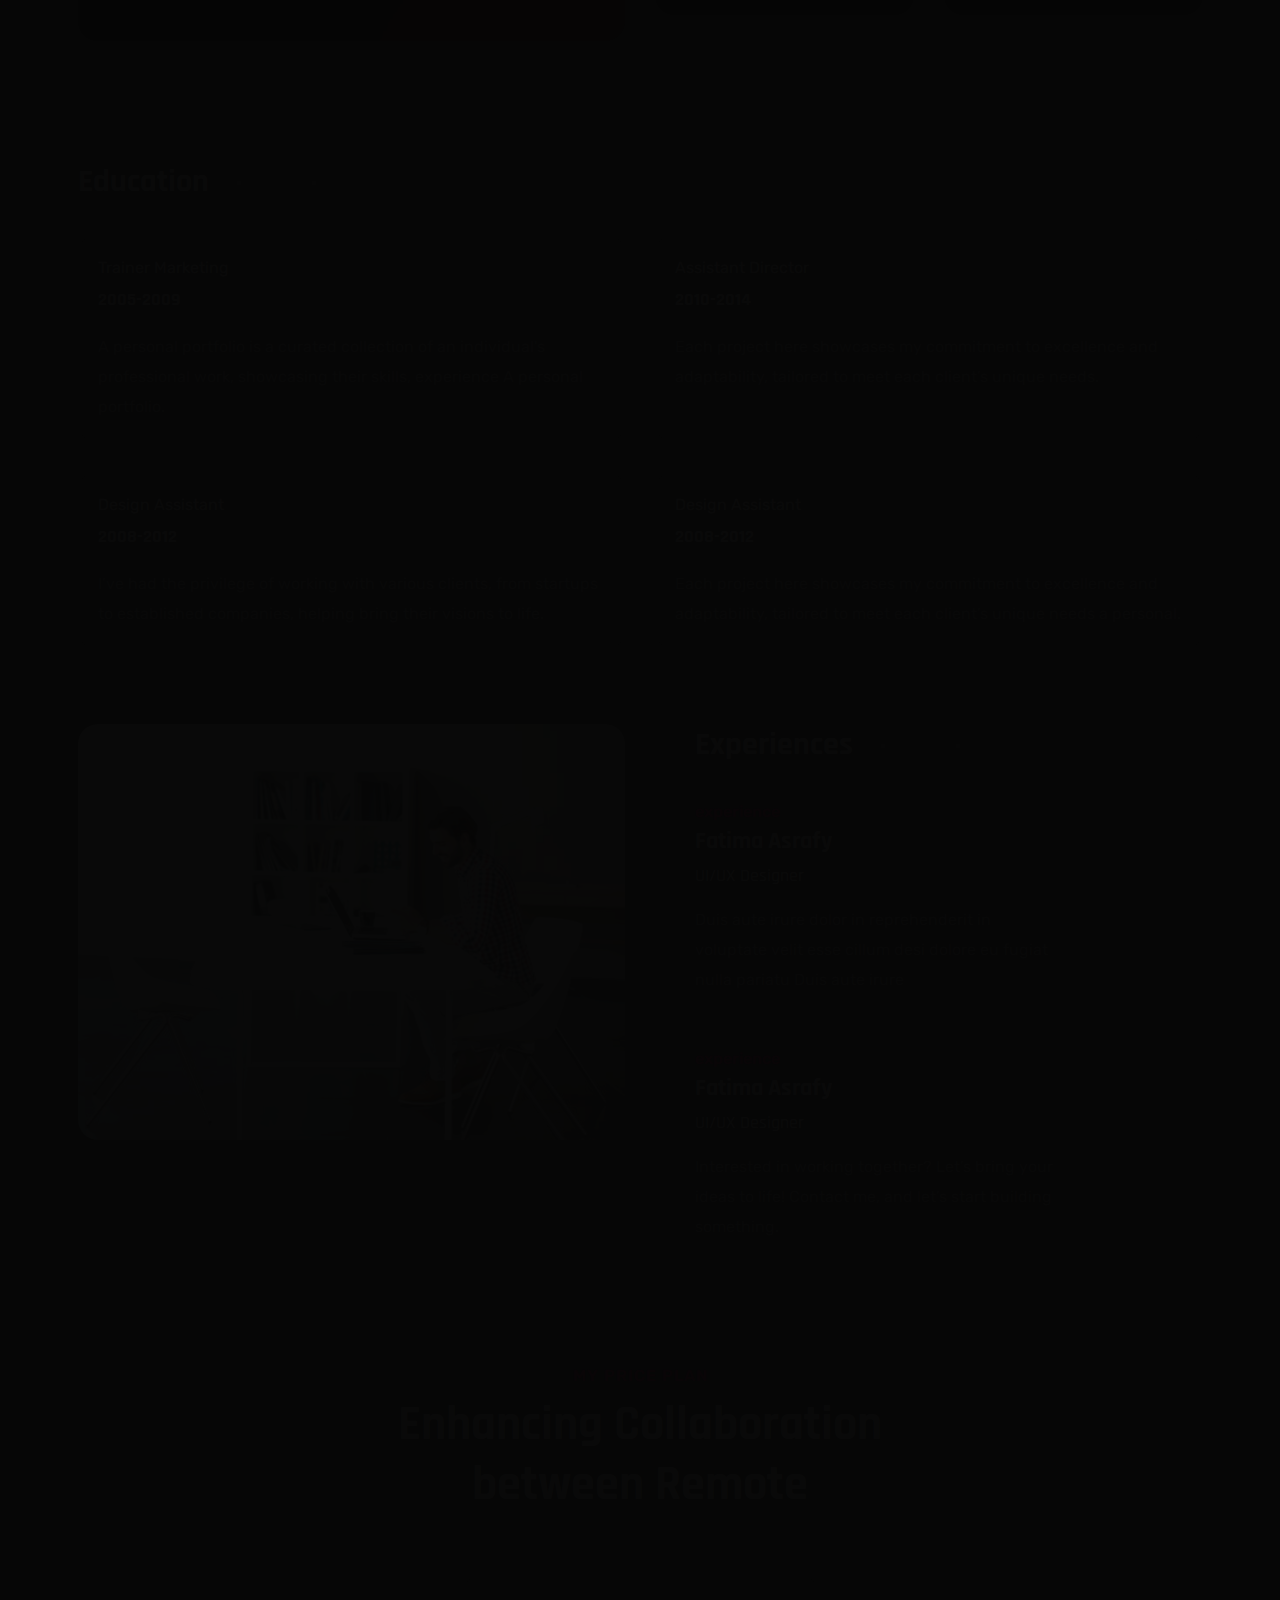
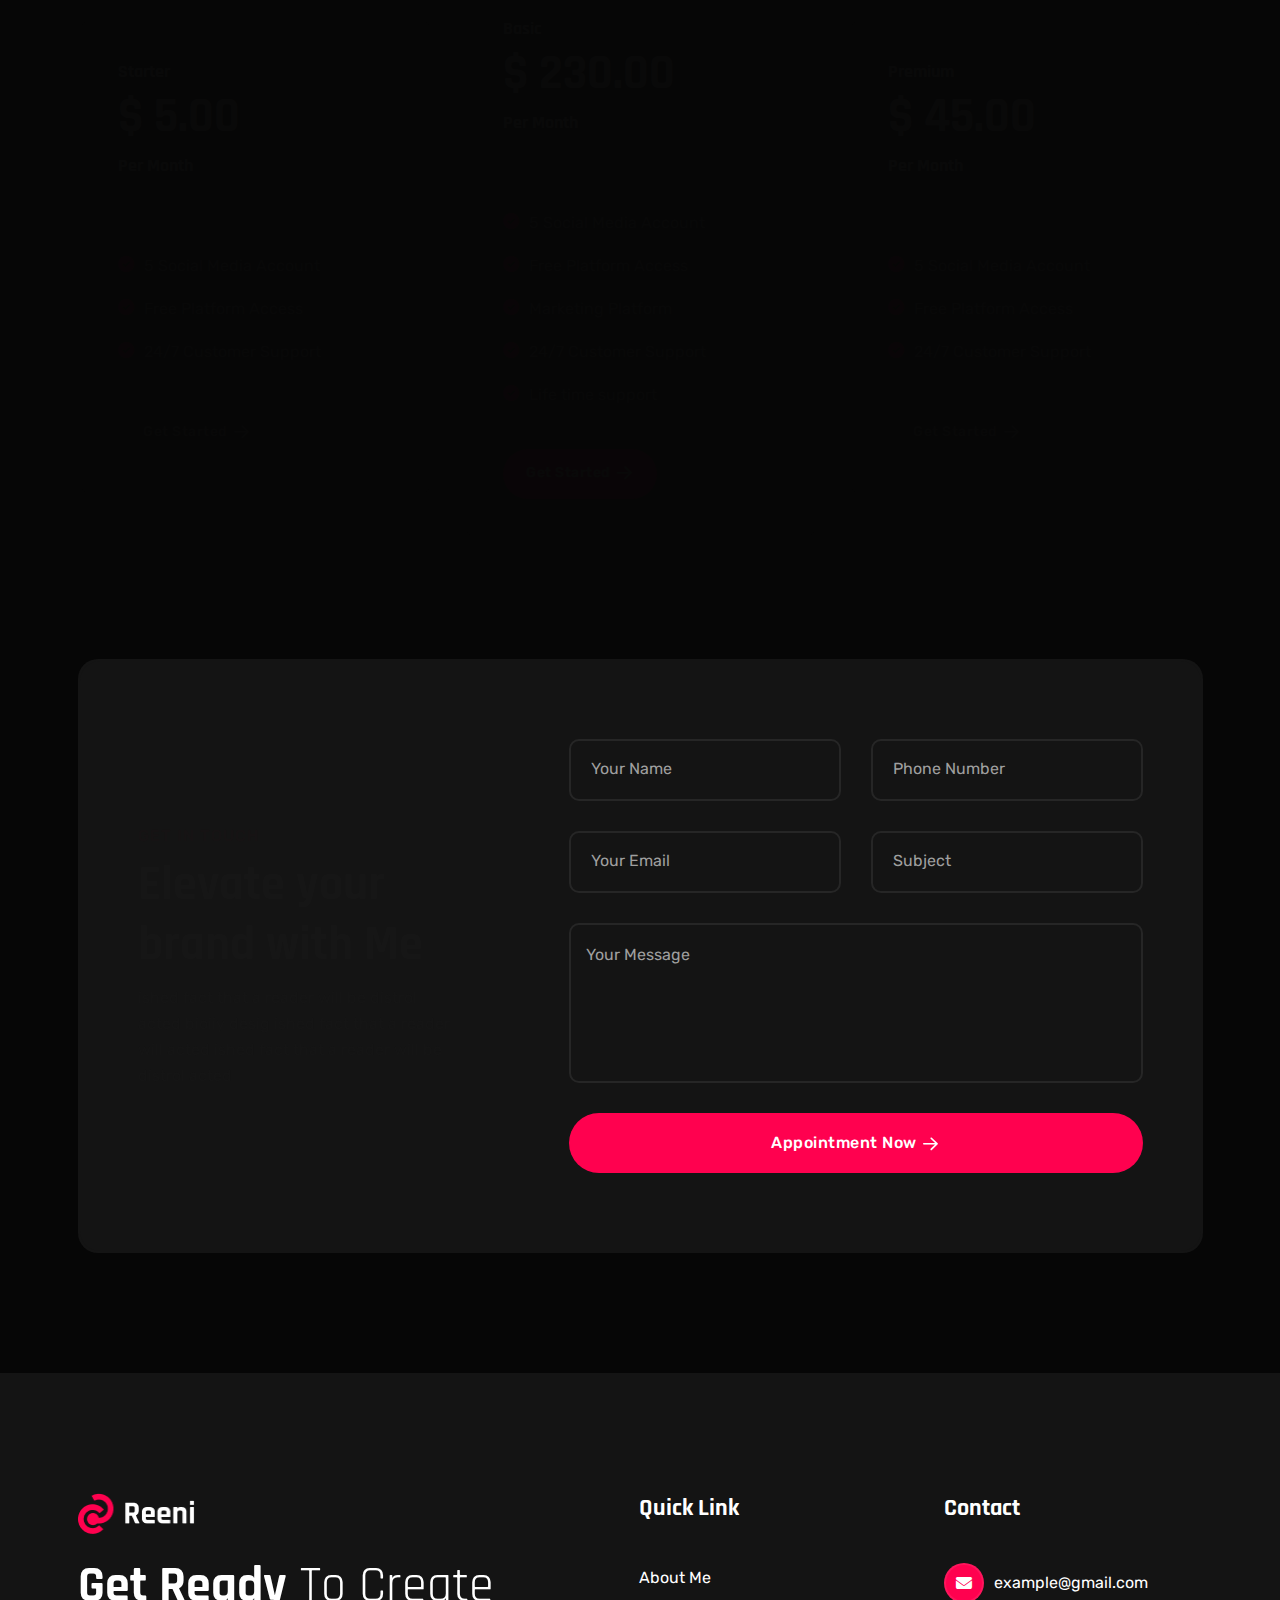
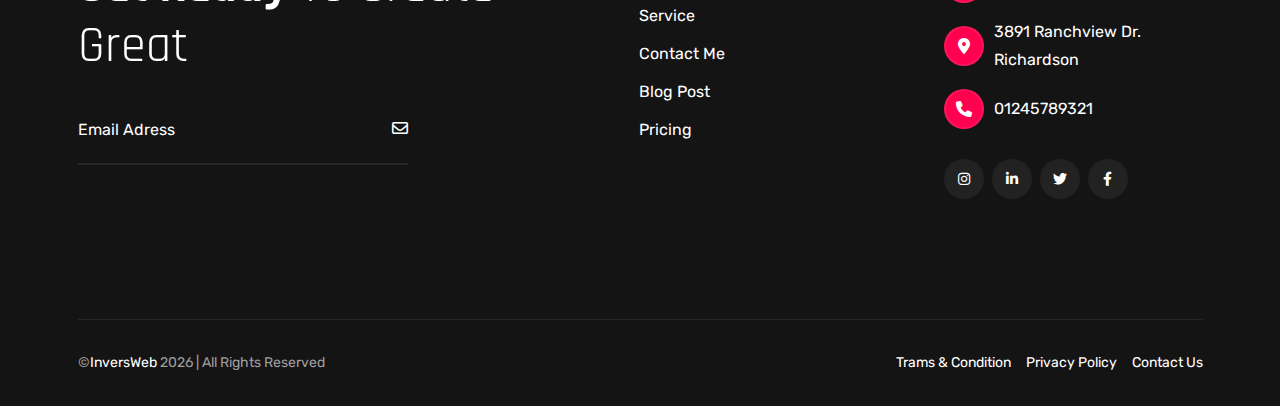
<file: about.html>
<!DOCTYPE html>
<html lang="en">


<!-- Mirrored from inversweb.com/product/html/reeni/about.html by HTTrack Website Copier/3.x [XR&CO'2014], Tue, 27 Jan 2026 12:16:07 GMT -->
<head>
    <meta charset="UTF-8">
    <meta http-equiv="X-UA-Compatible" content="IE=edge">
    <meta name="viewport" content="width=device-width, initial-scale=1.0">
    <meta name="description" content="Reeni is a modern personal portfolio template for designers, developers, content writer, cleaner, programmer, fashion designer, model, Influencer and freelancers. Fully responsive, SEO-friendly, Bootstrap and easy to customize.">
    <link rel="shortcut icon" type="image/x-icon" href="assets/images/favicon.svg">
    <title>About Reeni - Personal Portfolio HTML Template | Freelancer & Developer Portfolio</title>
    <!-- Bootstrap min css -->
    <link rel="stylesheet" href="assets/css/vendor/fontawesome.css">
    <link rel="stylesheet" href="assets/css/plugins/swiper.css">
    <link rel="stylesheet" href="assets/css/plugins/odometer.css">
    <link rel="stylesheet" href="assets/css/vendor/animate.min.css">
    <link rel="stylesheet" href="assets/css/vendor/bootstrap.min.css">
    <!-- custom css -->
    <link rel="stylesheet" href="assets/css/style.css">
</head>

<body class="about inner">

    <!-- tpm-header-area start -->
    <header class="tmp-header-area-start header-one header--sticky header--transparent">
        <div class="container">
            <div class="row">
                <div class="col-lg-12">
                    <div class="header-content">
                        <div class="logo">
                            <a href="index.html">
                                <img class="logo-dark" src="assets/images/logo/white-logo-reeni.png" alt="Reeni - Personal Portfolio HTML Template for developers and freelancers">
                                <img class="logo-white" src="assets/images/logo/logo-white.png" alt="Reeni - Personal Portfolio HTML Template for developers and freelancers">
                            </a>
                        </div>
                        <nav class="tmp-mainmenu-nav d-none d-xl-block">
                            <ul class="tmp-mainmenu">
                                <li>
                                    <a href="#">Home
                                    </a>
                                    <!-- <ul class="submenu">
            <li><a href="index.html">Home 01</a></li>
            <li><a href="index-02.html">Home 02</a></li>
            <li><a href="index-03.html">Home 03</a></li>
            <li><a href="index-04.html">Home 04</a></li>
            <li><a href="index-05.html">Home 05</a></li>
            <li><a href="index-06.html">Home 06</a></li>
            <li><a href="index-07.html">Home 07</a></li>
            <li><a href="index-08.html">Home 08</a></li>
            <li><a href="index-09.html">Home 09</a></li>
            <li><a href="index-10.html">Home 10</a></li>
            <li><a href="index-11.html">Home 11</a></li>
            <li><a href="index-12.html">Home 12</a></li>
            <li><a href="index-13.html">Home 13</a></li>
        </ul> -->
                                </li>
                                <li>
                                    <a href="about.html">About</a>
                                </li>
                                <li class="has-dropdown">
                                    <a href="#">Services
                                        <i class="fa-regular fa-chevron-down"></i>
                                    </a>
                                    <ul class="submenu">
                                        <li><a href="service.html">Service</a></li>
                                        <li><a href="service-details.html">Service Details</a></li>
                                    </ul>
                                </li>
                                <li class="has-dropdown">
                                    <a href="#">Blog
                                        <i class="fa-regular fa-chevron-down"></i>
                                    </a>
                                    <ul class="submenu">
                                        <li><a href="blog.html">Blog Classic</a></li>
                                        <li><a href="blog-col-4.html">Blog Column 3</a></li>
                                        <li><a href="blog-details.html">Blog Details</a></li>
                                    </ul>
                                </li>
                                <li class="has-dropdown">
                                    <a href="#">Project
                                        <i class="fa-regular fa-chevron-down"></i>
                                    </a>
                                    <ul class="submenu">
                                        <li><a href="project.html">Project</a></li>
                                        <li><a href="project-style-two.html">Project Style 2</a></li>
                                        <li><a href="project-style-three.html">Project Style 3</a></li>
                                        <li><a href="project-details.html">Project Details</a></li>
                                    </ul>
                                </li>
                                <li>
                                    <a href="contact.html">Contact</a>
                                </li>
                            </ul>

                        </nav>
                        <div class="tmp-header-right">
                            <div class="social-share-wrapper d-none d-md-block">
                                <div class="social-link">
                                    <a href="#"><i class="fa-brands fa-instagram"></i></a>
                                    <a href="#"><i class="fa-brands fa-linkedin-in"></i></a>
                                    <a href="#"><i class="fa-brands fa-twitter"></i></a>
                                    <a href="#"><i class="fa-brands fa-facebook-f"></i></a>
                                </div>
                            </div>
                            <div class="actions-area">
                                <div class="tmp-side-collups-area d-none d-xl-block">
                                    <button class="tmp-menu-bars tmp_button_active"><i class="fa-regular fa-bars-staggered"></i></button>
                                </div>
                                <div class="tmp-side-collups-area d-block d-xl-none">
                                    <button class="tmp-menu-bars humberger_menu_active"><i class="fa-regular fa-bars-staggered"></i></button>
                                </div>
                            </div>
                        </div>
                    </div>
                </div>
            </div>
        </div>
    </header>
    <!-- tpm-header-area end -->

    <div class="d-none d-xl-block">
        <div class="tmp-sidebar-area tmp_side_bar">
            <div class="inner">
                <div class="top-area">
                    <a href="index.html" class="logo">
                        <img class="logo-dark" src="assets/images/logo/white-logo-reeni.png" alt="Reeni - Personal Portfolio HTML Template for developers and freelancers">
                        <img class="logo-white" src="assets/images/logo/logo-white.png" alt="Reeni - Personal Portfolio HTML Template for developers and freelancers">
                    </a>
                    <div class="close-icon-area">
                        <button class="tmp-round-action-btn close_side_menu_active">
                            <i class="fa-sharp fa-light fa-xmark"></i>
                        </button>
                    </div>
                </div>
                <div class="content-wrapper">
                    <div class="image-area-feature">
                        <a href="index.html">
                            <img src="assets/images/logo/man.png" alt="personal-logo">
                        </a>
                    </div>
                    <h5 class="title mt--30">Freelancer delivering exceptional Webflow, and Next.js solutions.</h5>
                    <p class="disc">I am a skilled freelancer specializing in Webflow development, Figma design, and Next.js projects. I deliver creative, dynamic, and user-centric web solutions.
                    </p>
                    <div class="short-contact-area">
                        <!-- single contact information -->
                        <div class="single-contact">
                            <i class="fa-solid fa-phone"></i>
                            <div class="information tmp-link-animation">
                                <span>Call Now</span>
                                <a href="#" class="number">+92 (8800) - 98670</a>
                            </div>
                        </div>
                        <!-- single contact information end -->

                        <!-- single contact information -->
                        <div class="single-contact">
                            <i class="fa-solid fa-envelope"></i>
                            <div class="information tmp-link-animation">
                                <span>Mail Us</span>
                                <a href="#" class="number">example@info.com</a>
                            </div>
                        </div>
                        <!-- single contact information end -->

                        <!-- single contact information -->
                        <div class="single-contact">
                            <i class="fa-solid fa-location-crosshairs"></i>
                            <div class="information tmp-link-animation">
                                <span>My Address</span>
                                <span class="number">66 Broklyant, New York 3269</span>
                            </div>
                        </div>
                        <!-- single contact information end -->
                    </div>
                    <!-- social area start -->
                    <div class="social-wrapper mt--20">
                        <span class="subtitle">find with me</span>
                        <div class="social-link">
                            <a href="#"><i class="fa-brands fa-instagram"></i></a>
                            <a href="#"><i class="fa-brands fa-linkedin-in"></i></a>
                            <a href="#"><i class="fa-brands fa-twitter"></i></a>
                            <a href="#"><i class="fa-brands fa-facebook-f"></i></a>
                        </div>
                    </div>
                    <!-- social area end -->
                </div>
            </div>
        </div>
        <a class="overlay_close_side_menu close_side_menu_active" href="javascript:void(0);"></a>
    </div>

    <div class="d-block d-xl-none">
        <div class="tmp-popup-mobile-menu">
            <div class="inner">
                <div class="header-top">
                    <div class="logo">
                        <a href="index.html" class="logo-area">
                            <img class="logo-dark" src="assets/images/logo/white-logo-reeni.png" alt="Reeni - Personal Portfolio HTML Template for developers and freelancers">
                            <img class="logo-white" src="assets/images/logo/logo-white.png" alt="Reeni - Personal Portfolio HTML Template for developers and freelancers">
                        </a>

                    </div>
                    <div class="close-menu">
                        <button class="close-button tmp-round-action-btn">
                            <i class="fa-sharp fa-light fa-xmark"></i>
                        </button>
                    </div>
                </div>
                <ul class="tmp-mainmenu">
                    <li>
                        <a href="#">Home
                        </a>
                        <!-- <ul class="submenu">
            <li><a href="index.html">Home 01</a></li>
            <li><a href="index-02.html">Home 02</a></li>
            <li><a href="index-03.html">Home 03</a></li>
            <li><a href="index-04.html">Home 04</a></li>
            <li><a href="index-05.html">Home 05</a></li>
            <li><a href="index-06.html">Home 06</a></li>
            <li><a href="index-07.html">Home 07</a></li>
            <li><a href="index-08.html">Home 08</a></li>
            <li><a href="index-09.html">Home 09</a></li>
            <li><a href="index-10.html">Home 10</a></li>
            <li><a href="index-11.html">Home 11</a></li>
            <li><a href="index-12.html">Home 12</a></li>
            <li><a href="index-13.html">Home 13</a></li>
        </ul> -->
                    </li>
                    <li>
                        <a href="about.html">About</a>
                    </li>
                    <li class="has-dropdown">
                        <a href="#">Services
                            <i class="fa-regular fa-chevron-down"></i>
                        </a>
                        <ul class="submenu">
                            <li><a href="service.html">Service</a></li>
                            <li><a href="service-details.html">Service Details</a></li>
                        </ul>
                    </li>
                    <li class="has-dropdown">
                        <a href="#">Blog
                            <i class="fa-regular fa-chevron-down"></i>
                        </a>
                        <ul class="submenu">
                            <li><a href="blog.html">Blog Classic</a></li>
                            <li><a href="blog-col-4.html">Blog Column 3</a></li>
                            <li><a href="blog-details.html">Blog Details</a></li>
                        </ul>
                    </li>
                    <li class="has-dropdown">
                        <a href="#">Project
                            <i class="fa-regular fa-chevron-down"></i>
                        </a>
                        <ul class="submenu">
                            <li><a href="project.html">Project</a></li>
                            <li><a href="project-style-two.html">Project Style 2</a></li>
                            <li><a href="project-style-three.html">Project Style 3</a></li>
                            <li><a href="project-details.html">Project Details</a></li>
                        </ul>
                    </li>
                    <li>
                        <a href="contact.html">Contact</a>
                    </li>
                </ul>


                <div class="social-wrapper mt--40">
                    <span class="subtitle">find with me</span>
                    <div class="social-link">
                        <a href="#"><i class="fa-brands fa-instagram"></i></a>
                        <a href="#"><i class="fa-brands fa-linkedin-in"></i></a>
                        <a href="#"><i class="fa-brands fa-twitter"></i></a>
                        <a href="#"><i class="fa-brands fa-facebook-f"></i></a>
                    </div>
                </div>
                <!-- social area end -->



            </div>
        </div>
    </div>



    <!-- Breadcrumb Area Start -->
    <div class="breadcrumb-area breadcrumb-bg">
        <div class="container">
            <div class="row">
                <div class="col-lg-12">
                    <div class="breadcrumb-inner text-center">
                        <h1 class="title split-collab">About Me</h1>
                        <ul class="page-list">
                            <li class="tmp-breadcrumb-item"><a href="https://inversweb.com/">Home</a></li>
                            <li class="icon"><i class="fa-solid fa-angle-right"></i></li>
                            <li class="tmp-breadcrumb-item active">About Me</li>
                        </ul>
                    </div>
                </div>
            </div>
        </div>
    </div>
    <!-- Breadcrumb Area End -->

    <!-- Tpm Service Area Start -->
    <section class="service-area tmp-section-gap">
        <div class="container">
            <div class="row justify-content-center">
                <div class="col-lg-3 col-md-4 col-sm-6">
                    <div class="service-card-v1 tmp-scroll-trigger tmp-fade-in animation-order-1 tmp-link-animation">
                        <div class="service-card-icon">
                            <i class="fa-light fa-pen-ruler"></i>
                        </div>
                        <h4 class="service-title"><a href="service-details.html">Web Design</a></h4>
                        <p class="service-para">120 Projects</p>
                    </div>
                </div>
                <div class="col-lg-3 col-md-4 col-sm-6">
                    <div class="service-card-v1 tmp-scroll-trigger tmp-fade-in animation-order-2 tmp-link-animation">
                        <div class="service-card-icon">
                            <i class="fa-light fa-bezier-curve"></i>
                        </div>
                        <h4 class="service-title"><a href="service-details.html">Ui/Ux Design</a></h4>
                        <p class="service-para">241 Projects</p>
                    </div>
                </div>
                <div class="col-lg-3 col-md-4 col-sm-6">
                    <div class="service-card-v1 tmp-scroll-trigger tmp-fade-in animation-order-3 tmp-link-animation">
                        <div class="service-card-icon">
                            <i class="fa-light fa-lightbulb"></i>
                        </div>
                        <h4 class="service-title"><a href="service-details.html">Web Research</a></h4>
                        <p class="service-para">240 Projects</p>
                    </div>
                </div>
                <div class="col-lg-3 col-md-4 col-sm-6">
                    <div class="service-card-v1 tmp-scroll-trigger tmp-fade-in animation-order-4 tmp-link-animation">
                        <div class="service-card-icon">
                            <i class="fa-light fa-envelope"></i>
                        </div>
                        <h4 class="service-title"><a href="service-details.html">Marketing</a></h4>
                        <p class="service-para">331 Prodect</p>
                    </div>
                </div>
            </div>
        </div>
    </section>
    <!-- Tpm Service Area End -->

    <!-- tmp skill area start -->
    <div class="tmp-skill-area tmp-section-gapBottom">
        <div class="container">
            <div class="row">
                <div class="inner">
                    <div class="row">
                        <div class="col-lg-6">
                            <div class="progress-wrapper">
                                <div class="content">
                                    <h2 class="custom-title mb--30 tmp-scroll-trigger tmp-fade-in animation-order-1">
                                        Design Skill <span><img src="assets/images/custom-line/custom-line.png" alt="custom-line"></span>
                                    </h2>
                                    <!-- Start Single Progress Charts -->
                                    <div class="progress-charts">
                                        <h6 class="heading heading-h6">
                                            PHOTOSHOT</h6>
                                        <div class="progress">
                                            <div class="progress-bar wow fadeInLeft" data-wow-duration="0.5s" data-wow-delay=".3s" role="progressbar" style="width: 100%; visibility: visible; animation-duration: 0.5s; animation-delay: 0.3s; animation-name: fadeInLeft;" aria-valuenow="85" aria-valuemin="0" aria-valuemax="100">
                                                <span class="percent-label">100%</span>
                                            </div>
                                        </div>
                                    </div>
                                    <!-- End Single Progress Charts -->

                                    <!-- Start Single Progress Charts -->
                                    <div class="progress-charts">
                                        <h6 class="heading heading-h6">
                                            FIGMA</h6>
                                        <div class="progress">
                                            <div class="progress-bar wow fadeInLeft" data-wow-duration="0.6s" data-wow-delay=".4s" role="progressbar" style="width: 95%; visibility: visible; animation-duration: 0.6s; animation-delay: 0.4s; animation-name: fadeInLeft;" aria-valuenow="85" aria-valuemin="0" aria-valuemax="100">
                                                <span class="percent-label">95%</span>
                                            </div>
                                        </div>
                                    </div>
                                    <!-- End Single Progress Charts -->

                                    <!-- Start Single Progress Charts -->
                                    <div class="progress-charts">
                                        <h6 class="heading heading-h6">
                                            ADOBE XD</h6>
                                        <div class="progress">
                                            <div class="progress-bar wow fadeInLeft" data-wow-duration="0.7s" data-wow-delay=".5s" role="progressbar" style="width: 60%; visibility: visible; animation-duration: 0.7s; animation-delay: 0.5s; animation-name: fadeInLeft;" aria-valuenow="85" aria-valuemin="0" aria-valuemax="100">
                                                <span class="percent-label">60%</span>
                                            </div>
                                        </div>
                                    </div>
                                    <!-- End Single Progress Charts -->

                                    <!-- Start Single Progress Charts -->
                                    <div class="progress-charts">
                                        <h6 class="heading heading-h6">
                                            ADOBE ILLUSTRATOR</h6>
                                        <div class="progress">
                                            <div class="progress-bar wow fadeInLeft" data-wow-duration="0.8s" data-wow-delay=".6s" role="progressbar" style="width: 70%; visibility: visible; animation-duration: 0.8s; animation-delay: 0.6s; animation-name: fadeInLeft;" aria-valuenow="85" aria-valuemin="0" aria-valuemax="100">
                                                <span class="percent-label">70%</span>
                                            </div>
                                        </div>
                                    </div>
                                    <!-- End Single Progress Charts -->

                                </div>
                            </div>
                        </div>
                        <div class="col-lg-6">
                            <div class="progress-wrapper">
                                <div class="content">
                                    <h2 class="custom-title mb--30 tmp-scroll-trigger tmp-fade-in animation-order-1">
                                        Development Skill <span><img src="assets/images/custom-line/custom-line.png" alt="custom-line"></span>
                                    </h2>
                                    <!-- Start Single Progress Charts -->
                                    <div class="progress-charts">
                                        <h6 class="heading heading-h6">
                                            PHOTOSHOT</h6>
                                        <div class="progress">
                                            <div class="progress-bar wow fadeInLeft" data-wow-duration="0.5s" data-wow-delay=".3s" role="progressbar" style="width: 100%; visibility: visible; animation-duration: 0.5s; animation-delay: 0.3s; animation-name: fadeInLeft;" aria-valuenow="85" aria-valuemin="0" aria-valuemax="100">
                                                <span class="percent-label">100%</span>
                                            </div>
                                        </div>
                                    </div>
                                    <!-- End Single Progress Charts -->

                                    <!-- Start Single Progress Charts -->
                                    <div class="progress-charts">
                                        <h6 class="heading heading-h6">
                                            FIGMA</h6>
                                        <div class="progress">
                                            <div class="progress-bar wow fadeInLeft" data-wow-duration="0.6s" data-wow-delay=".4s" role="progressbar" style="width: 95%; visibility: visible; animation-duration: 0.6s; animation-delay: 0.4s; animation-name: fadeInLeft;" aria-valuenow="85" aria-valuemin="0" aria-valuemax="100">
                                                <span class="percent-label">95%</span>
                                            </div>
                                        </div>
                                    </div>
                                    <!-- End Single Progress Charts -->

                                    <!-- Start Single Progress Charts -->
                                    <div class="progress-charts">
                                        <h6 class="heading heading-h6">
                                            ADOBE XD</h6>
                                        <div class="progress">
                                            <div class="progress-bar wow fadeInLeft" data-wow-duration="0.7s" data-wow-delay=".5s" role="progressbar" style="width: 60%; visibility: visible; animation-duration: 0.7s; animation-delay: 0.5s; animation-name: fadeInLeft;" aria-valuenow="85" aria-valuemin="0" aria-valuemax="100">
                                                <span class="percent-label">60%</span>
                                            </div>
                                        </div>
                                    </div>
                                    <!-- End Single Progress Charts -->

                                    <!-- Start Single Progress Charts -->
                                    <div class="progress-charts">
                                        <h6 class="heading heading-h6">
                                            ADOBE ILLUSTRATOR</h6>
                                        <div class="progress">
                                            <div class="progress-bar wow fadeInLeft" data-wow-duration="0.8s" data-wow-delay=".6s" role="progressbar" style="width: 70%; visibility: visible; animation-duration: 0.8s; animation-delay: 0.6s; animation-name: fadeInLeft;" aria-valuenow="85" aria-valuemin="0" aria-valuemax="100">
                                                <span class="percent-label">70%</span>
                                            </div>
                                        </div>
                                    </div>
                                    <!-- End Single Progress Charts -->

                                </div>
                            </div>
                        </div>
                    </div>
                </div>
            </div>
        </div>
    </div>
    <!-- tmp skill area end -->

    <!-- Tpm Counter Area Start -->
    <section class="counter-area tmp-section-gapBottom">
        <div class="container">
            <div class="row g-5">
                <div class="col-12 col-lg-6 col-xl-6 col-xxl-6">
                    <div class="year-of-expariance-wrapper bg-blur-style-one tmp-scroll-trigger tmp-fade-in animation-order-1">
                        <div class="year-expariance-wrap">
                            <!-- <h2 class="year-number"><span class="counter">25 </span> </h2> -->
                            <h2 class="counter year-number"><span class="odometer" data-count="25">00</span>
                            </h2>
                            <h3 class="year-title">Years Of <br> experience</h3>
                        </div>
                        <p class="year-para">Business consulting consultants provide expert advice and guida the a
                            businesses to help theme their performance efficiency</p>
                    </div>
                </div>
                <div class="col-12 col-lg-6 col-xl-6 col-xxl-6">
                    <div class="counter-area-right-content">
                        <div class="row g-5">
                            <div class="col-lg-6 col-sm-6 col-12">
                                <div class="counter-card tmponhover tmp-scroll-trigger tmp-fade-in animation-order-1">
                                    <h3 class="counter counter-title"><span class="odometer" data-count="20">00</span>k+
                                    </h3>
                                    <p class="counter-para">Our Project Complete</p>
                                </div>
                            </div>
                            <div class="col-lg-6 col-sm-6 col-12">
                                <div class="counter-card tmponhover tmp-scroll-trigger tmp-fade-in animation-order-2">
                                    <h3 class="counter counter-title"><span class="odometer" data-count="10">00</span>k+
                                    </h3>
                                    <p class="counter-para">Our Natural Products</p>
                                </div>
                            </div>
                            <div class="col-lg-6 col-sm-6 col-12">
                                <div class="counter-card tmponhover tmp-scroll-trigger tmp-fade-in animation-order-3">
                                    <h3 class="counter counter-title"><span class="odometer" data-count="200">00</span>+
                                    </h3>
                                    <p class="counter-para">Clients Reviews</p>
                                </div>
                            </div>
                            <div class="col-lg-6 col-sm-6 col-12">
                                <div class="counter-card tmponhover tmp-scroll-trigger tmp-fade-in animation-order-4">
                                    <h3 class="counter counter-title"><span class="odometer" data-count="1000">00</span>+
                                    </h3>
                                    <p class="counter-para">our Satisfied Clientd</p>
                                </div>
                            </div>
                        </div>
                    </div>
                </div>
            </div>
        </div>
    </section>
    <!-- Tpm Counter Area End -->

    <!-- Tpm Education Experience Area Start -->
    <section class="education-experience tmp-section-gapBottom">
        <div class="container">
            <h2 class="custom-title mb-32 tmp-scroll-trigger tmp-fade-in animation-order-1">Education <span><img src="assets/images/custom-line/custom-line.png"
                        alt="custom-line"></span>
            </h2>
            <div class="row g-5">
                <div class="col-lg-6 col-sm-6">
                    <div class="education-experience-card tmponhover tmp-scroll-trigger tmp-fade-in animation-order-1">
                        <h4 class="edu-sub-title">Trainer Marketing</h4>
                        <h2 class="edu-title">2005-2009</h2>
                        <p class="edu-para">A personal portfolio is a curated collection of an individual's professional
                            work, showcasing their skills, experience A personal portfolio.</p>
                    </div>
                </div>
                <div class="col-lg-6 col-sm-6">
                    <div class="education-experience-card tmponhover tmp-scroll-trigger tmp-fade-in animation-order-2">
                        <h4 class="edu-sub-title">Assistant Director</h4>
                        <h2 class="edu-title">2010-2014</h2>
                        <p class="edu-para">Each project here showcases my commitment to excellence and adaptability, tailored to meet each client’s unique needs.</p>
                    </div>
                </div>
                <div class="col-lg-6 col-sm-6">
                    <div class="education-experience-card tmponhover tmp-scroll-trigger tmp-fade-in animation-order-3">
                        <h4 class="edu-sub-title">Design Assistant</h4>
                        <h2 class="edu-title">2008-2012</h2>
                        <p class="edu-para">I’ve had the privilege of working with various clients, from startups to established companies, helping bring their visions to life.</p>
                    </div>
                </div>
                <div class="col-lg-6 col-sm-6">
                    <div class="education-experience-card tmponhover tmp-scroll-trigger tmp-fade-in animation-order-4">
                        <h4 class="edu-sub-title">Design Assistant</h4>
                        <h2 class="edu-title">2008-2012</h2>
                        <p class="edu-para">Each project here showcases my commitment to excellence and adaptability, tailored to meet each client’s unique needs a personal.</p>
                    </div>
                </div>
            </div>
            <div class="experiences-wrapper v2">
                <div class="row">
                    <div class="col-lg-6">
                        <div class="experiences-wrap-right-content">
                            <img class="tmp-scroll-trigger tmp-zoom-in animation-order-1" src="assets/images/experiences/expert-img-two.jpg" alt="expert-img">
                        </div>
                    </div>
                    <div class="col-lg-6">
                        <div class="experiences-wrap-left-content">

                            <h2 class="custom-title mb-32 tmp-scroll-trigger tmp-fade-in animation-order-1">Experiences <span><img
                            src="assets/images/custom-line/custom-line.png" alt="custom-line"></span></h2>
                            <div class="experience-content tmp-scroll-trigger tmp-fade-in animation-order-1">
                                <p class="ex-subtitle">experience</p>
                                <h2 class="ex-name">Fatima Asrafy</h2>
                                <h3 class="ex-title">UI/UX Designer</h3>
                                <p class="ex-para">Duis aute irure dolor in reprehenderit in voluptate velit esse cillum
                                    desi dolore eu fugiat nulla pariatu Duis aute irure</p>
                            </div>

                            <div class="experience-content tmp-scroll-trigger tmp-fade-in animation-order-2">
                                <p class="ex-subtitle">experience</p>
                                <h2 class="ex-name">Fatima Asrafy</h2>
                                <h3 class="ex-title">UI/UX Designer</h3>
                                <p class="ex-para">Interested in working together? Let’s bring your ideas to life! Contact me, and let’s start building something.</p>
                            </div>

                        </div>
                    </div>
                </div>
            </div>
        </div>
    </section>
    <!-- Tpm Education Experience Area End -->


    <section class="our-price-plan-area tmp-section-gapBottom">
        <div class="container">
            <div class="section-head mb--60">
                <div class="section-sub-title center-title tmp-scroll-trigger tmp-fade-in animation-order-1">
                    <span class="subtitle">My Price plan</span>
                </div>
                <h2 class="title split-collab tmp-scroll-trigger tmp-fade-in animation-order-2">Enhancing Collaboration
                    <br> between Remote
                </h2>
            </div>
            <div class="row align-items-center">
                <div class="col-lg-4 col-md-6">
                    <div class="price-plan-card tmponhover blur-style-two tmp-scroll-trigger tmp-fade-in animation-order-1">
                        <span class="price-sub-title">Starter</span>
                        <h3 class="main-price">$ 5.00</h3>
                        <p class="per-month">Per Month</p>
                        <div class="check-box">
                            <ul>
                                <li>
                                    <div class="check-box-item">
                                        <div class="box-icon">
                                            <i class="fa-solid fa-circle-check"></i>
                                        </div>
                                        <p class="box-para">5 Social Media Account</p>
                                    </div>
                                </li>
                                <li>
                                    <div class="check-box-item">
                                        <div class="box-icon">
                                            <i class="fa-solid fa-circle-check"></i>
                                        </div>
                                        <p class="box-para">Free Platform Access</p>
                                    </div>
                                </li>
                                <li>
                                    <div class="check-box-item">
                                        <div class="box-icon">
                                            <i class="fa-solid fa-circle-check"></i>
                                        </div>
                                        <p class="box-para">24/7 Customer Support</p>
                                    </div>
                                </li>
                            </ul>
                        </div>
                        <div class="tmp-button-here">
                            <a class="tmp-btn hover-icon-reverse btn-border btn-md radius-round" href="contact.html">
                                <span class="icon-reverse-wrapper">
                    <span class="btn-text">Get Started</span>
                                <span class="btn-icon"><i class="fa-sharp fa-regular fa-arrow-right"></i></span>
                                <span class="btn-icon"><i class="fa-sharp fa-regular fa-arrow-right"></i></span>
                                </span>
                            </a>
                        </div>
                    </div>
                </div>
                <div class="col-lg-4 col-md-6 tmp-scroll-trigger tmp-fade-in animation-order-2">
                    <div class="price-plan-card tmponhover blur-style-two active">
                        <span class="price-sub-title">Basic</span>
                        <h3 class="main-price">$ 230.00</h3>
                        <p class="per-month">Per Month</p>
                        <div class="check-box">
                            <ul>
                                <li>
                                    <div class="check-box-item">
                                        <div class="box-icon">
                                            <i class="fa-solid fa-circle-check"></i>
                                        </div>
                                        <p class="box-para">5 Social Media Account</p>
                                    </div>
                                </li>
                                <li>
                                    <div class="check-box-item">
                                        <div class="box-icon">
                                            <i class="fa-solid fa-circle-check"></i>
                                        </div>
                                        <p class="box-para">Free Platform Access</p>
                                    </div>
                                </li>
                                <li>
                                    <div class="check-box-item">
                                        <div class="box-icon">
                                            <i class="fa-solid fa-circle-check"></i>
                                        </div>
                                        <p class="box-para">Marketing Platform</p>
                                    </div>
                                </li>
                                <li>
                                    <div class="check-box-item">
                                        <div class="box-icon">
                                            <i class="fa-solid fa-circle-check"></i>
                                        </div>
                                        <p class="box-para">24/7 Customer Support</p>
                                    </div>
                                </li>
                                <li>
                                    <div class="check-box-item">
                                        <div class="box-icon">
                                            <i class="fa-solid fa-circle-check"></i>
                                        </div>
                                        <p class="box-para">Life time support</p>
                                    </div>
                                </li>
                            </ul>
                        </div>
                        <div class="tmp-button-here">
                            <a class="tmp-btn hover-icon-reverse btn-md radius-round" href="contact.html">
                                <span class="icon-reverse-wrapper">
                    <span class="btn-text">Get Started</span>
                                <span class="btn-icon"><i class="fa-sharp fa-regular fa-arrow-right"></i></span>
                                <span class="btn-icon"><i class="fa-sharp fa-regular fa-arrow-right"></i></span>
                                </span>
                            </a>
                        </div>
                    </div>
                </div>
                <div class="col-lg-4 col-md-6">
                    <div class="price-plan-card tmponhover blur-style-two tmp-scroll-trigger tmp-fade-in animation-order-3">
                        <span class="price-sub-title">Premium</span>
                        <h3 class="main-price">$ 45.00</h3>
                        <p class="per-month">Per Month</p>
                        <div class="check-box">
                            <ul>
                                <li>
                                    <div class="check-box-item">
                                        <div class="box-icon">
                                            <i class="fa-solid fa-circle-check"></i>
                                        </div>
                                        <p class="box-para">5 Social Media Account</p>
                                    </div>
                                </li>
                                <li>
                                    <div class="check-box-item">
                                        <div class="box-icon">
                                            <i class="fa-solid fa-circle-check"></i>
                                        </div>
                                        <p class="box-para">Free Platform Access</p>
                                    </div>
                                </li>
                                <li>
                                    <div class="check-box-item">
                                        <div class="box-icon">
                                            <i class="fa-solid fa-circle-check"></i>
                                        </div>
                                        <p class="box-para">24/7 Customer Support</p>
                                    </div>
                                </li>
                            </ul>
                        </div>
                        <div class="tmp-button-here">
                            <a class="tmp-btn hover-icon-reverse btn-border btn-md radius-round" href="contact.html">
                                <span class="icon-reverse-wrapper">
                    <span class="btn-text">Get Started</span>
                                <span class="btn-icon"><i class="fa-sharp fa-regular fa-arrow-right"></i></span>
                                <span class="btn-icon"><i class="fa-sharp fa-regular fa-arrow-right"></i></span>
                                </span>
                            </a>
                        </div>
                    </div>
                </div>
            </div>
        </div>
    </section>

    <!-- Tpm Get In touch start -->
    <section class="get-in-touch-area tmp-section-gapBottom">
        <div class="container">
            <div class="contact-get-in-touch-wrap">
                <div class="get-in-touch-wrapper tmponhover">
                    <div class="row g-5 align-items-center">
                        <div class="col-lg-5">
                            <div class="section-head text-align-left">
                                <div class="section-sub-title tmp-scroll-trigger tmp-fade-in animation-order-1">
                                    <span class="subtitle">GET IN TOUCH</span>
                                </div>
                                <h2 class="title split-collab tmp-scroll-trigger tmp-fade-in animation-order-2">Elevate your brand with Me </h2>
                                <p class="description tmp-scroll-trigger tmp-fade-in animation-order-3">ished fact that a reader will be
                                    distrol acted bioiiy desig
                                    ished fact that a reader will acted ished fact that a reader will be distrol
                                    acted </p>
                            </div>
                        </div>
                        <div class="col-lg-7">
                            <div class="contact-inner">
                                <div class="contact-form">
                                    <div id="form-messages" class="error"></div>
                                    <form class="tmp-dynamic-form" id="contact-form" method="POST" action="https://inversweb.com/product/html/reeni/mailer.php">
                                        <div class="contact-form-wrapper row">
                                            <div class="col-lg-6">
                                                <div class="form-group">
                                                    <input class="input-field" name="name" id="contact-name" placeholder="Your Name" type="text" required>
                                                </div>
                                            </div>

                                            <div class="col-lg-6">
                                                <div class="form-group">
                                                    <input class="input-field" id="contact-phone" placeholder="Phone Number" type="tel" required>
                                                </div>
                                            </div>

                                            <div class="col-lg-6">
                                                <div class="form-group">
                                                    <input class="input-field" id="contact-email" name="email" placeholder="Your Email" type="email" required>
                                                </div>
                                            </div>

                                            <div class="col-lg-6">
                                                <div class="form-group">
                                                    <input class="input-field" type="text" id="subject" name="subject" placeholder="Subject">
                                                </div>
                                            </div>

                                            <div class="col-lg-12">
                                                <div class="form-group">
                                                    <textarea class="input-field" placeholder="Your Message" name="message" id="contact-message" required></textarea>
                                                </div>
                                            </div>

                                            <div class="col-lg-12">
                                                <div class="tmp-button-here">
                                                    <button class="tmp-btn hover-icon-reverse radius-round w-100" name="submit" type="submit" id="submit">
                                                        <span class="icon-reverse-wrapper">
                                        <span class="btn-text">Appointment Now</span>
                                                        <span class="btn-icon"><i class="fa-sharp fa-regular fa-arrow-right"></i></span>
                                                        <span class="btn-icon"><i class="fa-sharp fa-regular fa-arrow-right"></i></span>
                                                        </span>
                                                    </button>
                                                </div>
                                            </div>
                                        </div>
                                    </form>
                                </div>
                            </div>
                        </div>
                    </div>
                </div>
            </div>
        </div>
    </section>
    <!-- Tpm Get In touch End -->

    <!-- Start Footer Area  -->
    <!-- Start Footer Area  -->
    <footer class="footer-area footer-style-one-wrapper bg-color-footer bg_images tmp-section-gap">
        <div class="container">
            <div class="footer-main footer-style-one">
                <div class="row g-5">
                    <div class="col-lg-5 col-md-6">
                        <div class="single-footer-wrapper border-right mr--20">
                            <div class="logo">
                                <a href="index.html">
                                    <img src="assets/images/logo/white-logo-reeni.png" alt="Reeni - Personal Portfolio HTML Template for developers and freelancers">
                                </a>
                            </div>
                            <p class="description"><span>Get Ready</span> To Create Great</p>
                            <form action="#" class="newsletter-form-1 mt--40">
                                <input type="email" placeholder="Email Adress">
                                <span class="form-icon"><i class="fa-regular fa-envelope"></i></span>
                            </form>
                        </div>
                    </div>
                    <div class="col-lg-4 col-md-6">
                        <div class="single-footer-wrapper quick-link-wrap">
                            <h5 class="ft-title">Quick Link</h5>
                            <ul class="ft-link tmp-link-animation">
                                <li>
                                    <a href="about.html">About Me</a>
                                </li>
                                <li>
                                    <a href="service.html">Service</a>
                                </li>
                                <li>
                                    <a href="contact.html">Contact Me</a>
                                </li>
                                <li>
                                    <a href="blog.html">Blog Post</a>
                                </li>
                                <li>
                                    <a href="contact.html">Pricing</a>
                                </li>
                            </ul>
                        </div>
                    </div>
                    <div class="col-lg-3 col-md-6">
                        <div class="single-footer-wrapper contact-wrap">
                            <h5 class="ft-title">Contact </h5>
                            <ul class="ft-link tmp-link-animation">
                                <li><span class="ft-icon"><i class="fa-solid fa-envelope"></i></span><a href="#">example@gmail.com</a></li>
                                <li><span class="ft-icon"><i class="fa-solid fa-location-dot"></i></span>3891 Ranchview Dr. Richardson</li>
                                <li><span class="ft-icon"><i class="fa-solid fa-phone"></i></span><a href="#">01245789321</a></li>
                            </ul>
                            <div class="social-link footer">
                                <a href="#"><i class="fa-brands fa-instagram"></i></a>
                                <a href="#"><i class="fa-brands fa-linkedin-in"></i></a>
                                <a href="#"><i class="fa-brands fa-twitter"></i></a>
                                <a href="#"><i class="fa-brands fa-facebook-f"></i></a>
                            </div>
                        </div>
                    </div>
                </div>
            </div>
        </div>
    </footer>
    <div class="copyright-area-one">
        <div class="container">
            <div class="row">
                <div class="col-lg-12">
                    <div class="main-wrapper">
                        <p class="copy-right-para tmp-link-animation"> ©<a href="https://themeforest.net/user/inversweb/portfolio" target="_blank">InversWeb </a>
                            <script>
                                document.write(new Date().getFullYear())
                            </script> | All Rights Reserved
                        </p>
                        <ul class="tmp-link-animation">
                            <li><a href="#">Trams & Condition</a></li>
                            <li><a href="#">Privacy Policy</a></li>
                            <li><a href="contact.html">Contact Us</a></li>
                        </ul>
                    </div>
                </div>
            </div>
        </div>
    </div>
    <!-- End Footer Area  -->
    <!-- End Footer Area  -->


    <!-- ready chatting option via email -->
    <div class="ready-chatting-option tmp-ready-chat">
        <input type="checkbox" id="click">
        <label for="click">
            <i class="fab fa-facebook-messenger"></i>
            <i class="fas fa-times"></i>
        </label>
        <div class="wrapper">
            <div class="head-text">
                Let's chat with me? - Online
            </div>
            <div class="chat-box">
                <div class="desc-text">
                    Please fill out the form below to start chatting with me directly.
                </div>
                <form class="tmp-dynamic-form" action="#">
                    <div class="field">
                        <input class="input-field" name="name" placeholder="Your Name" type="text" required>
                    </div>
                    <div class="field">
                        <input class="input-field" name="email" placeholder="Your Email" type="email" required>
                    </div>
                    <div class="field textarea">
                        <textarea class="input-field" placeholder="Your Message" name="message" required></textarea>
                    </div>
                    <div class="field">
                        <button name="submit" type="submit">Send Message</button>
                    </div>
                </form>
            </div>
        </div>
    </div>
    <!-- ready chatting option via email end -->
    <!-- progress area start -->
    <div class="scrollToTop" style="display: block;">
        <div class="arrowUp">
            <i class="fa-light fa-arrow-up"></i>
        </div>
        <div class="water" style="transform: translate(0px, 87%);">
            <svg viewBox="0 0 560 20" class="water_wave water_wave_back">
                <use xlink:href="#wave"></use>
            </svg>
            <svg viewBox="0 0 560 20" class="water_wave water_wave_front">
                <use xlink:href="#wave"></use>
            </svg>
            <svg version="1.1" xmlns="http://www.w3.org/2000/svg" xmlns:xlink="http://www.w3.org/1999/xlink" viewBox="0 0 560 20" style="display: none;">
                <symbol id="wave">
                    <path d="M420,20c21.5-0.4,38.8-2.5,51.1-4.5c13.4-2.2,26.5-5.2,27.3-5.4C514,6.5,518,4.7,528.5,2.7c7.1-1.3,17.9-2.8,31.5-2.7c0,0,0,0,0,0v20H420z" fill="#"></path>
                    <path d="M420,20c-21.5-0.4-38.8-2.5-51.1-4.5c-13.4-2.2-26.5-5.2-27.3-5.4C326,6.5,322,4.7,311.5,2.7C304.3,1.4,293.6-0.1,280,0c0,0,0,0,0,0v20H420z" fill="#"></path>
                    <path d="M140,20c21.5-0.4,38.8-2.5,51.1-4.5c13.4-2.2,26.5-5.2,27.3-5.4C234,6.5,238,4.7,248.5,2.7c7.1-1.3,17.9-2.8,31.5-2.7c0,0,0,0,0,0v20H140z" fill="#"></path>
                    <path d="M140,20c-21.5-0.4-38.8-2.5-51.1-4.5c-13.4-2.2-26.5-5.2-27.3-5.4C46,6.5,42,4.7,31.5,2.7C24.3,1.4,13.6-0.1,0,0c0,0,0,0,0,0l0,20H140z" fill="#"></path>
                </symbol>
            </svg>

        </div>
    </div>
    <!-- progress area end -->
    <!-- <div class="tmp-right-demo">
    <button class="demo-button">
        <p class="mb--0">48</p>
        <span class="text">Demos</span>
    </button>
</div> -->


    <div class="demo-button-wrapper">
        <div class="buy-theme">
            <a href="https://themeforest.net/item/reeni-personal-portfolio-html-template/56387656" target="_blank">
                <div class="theme-wrapper">
                    <div>
                        <svg width="22" height="22" viewBox="0 0 20 20" fill="none" xmlns="http://www.w3.org/2000/svg">
                            <path d="M10.9854 19.9999C11.479 19.9999 11.8791 19.5998 11.8791 19.1063C11.8791 18.6127 11.479 18.2126 10.9854 18.2126C10.4919 18.2126 10.0918 18.6127 10.0918 19.1063C10.0918 19.5998 10.4919 19.9999 10.9854 19.9999Z" fill="white">
                            </path>
                            <path d="M16.1233 13.0134L11.0833 13.5539C10.9895 13.5633 10.9427 13.4477 11.0177 13.3883L15.9483 9.54819C16.267 9.28572 16.4732 8.87952 16.3857 8.44208C16.2983 7.77341 15.7452 7.33597 15.0453 7.42346L9.68658 8.20773C9.59284 8.22023 9.54285 8.1015 9.61784 8.04213L14.9297 3.98639C15.9764 3.17087 16.0639 1.57107 15.1047 0.639933C14.2329 -0.231832 12.8331 -0.203711 11.9613 0.668055L3.403 9.37634C3.08429 9.72629 2.93743 10.1919 3.02492 10.6855C3.17178 11.4729 3.95605 11.9948 4.74345 11.851L9.3585 10.9105C9.45849 10.8886 9.5116 11.023 9.42724 11.0792L4.30913 14.357C3.66859 14.7632 3.378 15.4912 3.5811 16.2192C3.7842 17.1785 4.74658 17.7315 5.67771 17.5003L13.3299 15.6162C13.4174 15.5943 13.4799 15.6943 13.4236 15.763L12.23 17.2378C11.9113 17.644 12.4331 18.1971 12.8706 17.8784L16.8013 14.6475C17.5012 14.0664 17.0357 12.929 16.1326 13.0165L16.1233 13.0134Z" fill="white"></path>
                        </svg>
                    </div>
                </div>
            </a>
        </div>
        <div class="all-demo show-demo">
            <div class="demos">
                <div class="theme-wrapper">
                    <div>48 Pre-built sites</div>
                </div>
            </div>
        </div>
    </div>


    <div class="demo-modal-area">
        <div class="wrapper">
            <div class="tmp-modal-inner">
                <div class="close-icon">
                    <button class="demo-close-btn"><span><i class="fa-sharp fa-light fa-xmark"></i></span></button>
                </div>
                <div class="demo-top text-center">
                    <h4 class="title">Reeni</h4>
                    <p class="subtitle">A personal portfolio website is your digital resume—a place to showcase your work,
                        skills, and achievements.</p>
                </div>
                <ul class="popuptab-area nav nav-tabs" id="popuptab" role="tablist">
                    <li class="nav-item">
                        <a class="nav-link active demo-dark" id="demodark-tab" data-bs-toggle="tab" href="#demodark" role="tab" aria-controls="demodark" aria-selected="true">Dark Demo</a>
                    </li>
                    <li class="nav-item">
                        <a class="nav-link demo-light" id="demolight-tab" data-bs-toggle="tab" href="#demolight" role="tab" aria-controls="demolight" aria-selected="false">Light Demo</a>
                    </li>
                </ul>
                <div class="tab-content" id="popuptabContent">
                    <div class="tab-pane show active" id="demodark" role="tabpanel" aria-labelledby="demodark-tab">
                        <div class="content">
                            <div class="row">

                                <!-- Start Single Content  -->
                                <div class="col-lg-4 col-md-6 col-12">
                                    <div class="single-demo">
                                        <div class="inner">
                                            <div class="thumbnail">
                                                <a href="index.html">
                                                    <img class="w-100" src="assets/images/demo/home-1.png" alt="Personal Portfolio">
                                                    <span class="overlay-content">
                                                    <span class="overlay-text">View Demo <i
                                                            class="feather-external-link"></i></span>
                                                    </span>
                                                </a>
                                            </div>
                                            <div class="inner">
                                                <h3 class="title"><a href="index.html">Main Demo</a></h3>
                                            </div>
                                        </div>
                                    </div>
                                </div>
                                <!-- End Single Content  -->

                                <!-- Start Single Content  -->
                                <div class="col-lg-4 col-md-6 col-12">
                                    <div class="single-demo">
                                        <div class="inner">
                                            <div class="thumbnail">
                                                <a href="index-02.html">
                                                    <img class="w-100" src="assets/images/demo/home-2.png" alt="Personal Portfolio">
                                                    <span class="overlay-content">
                                                    <span class="overlay-text">View Demo <i
                                                            class="feather-external-link"></i></span>
                                                    </span>
                                                </a>
                                            </div>
                                            <div class="inner">
                                                <h3 class="title"><a href="index-02.html">Demo 02</a></h3>
                                            </div>
                                        </div>
                                    </div>
                                </div>
                                <!-- End Single Content  -->

                                <!-- Start Single Content  -->
                                <div class="col-lg-4 col-md-6 col-12">
                                    <div class="single-demo">
                                        <div class="inner">
                                            <div class="thumbnail">
                                                <a href="index-03.html">
                                                    <img class="w-100" src="assets/images/demo/home-3.png" alt="Personal Portfolio">
                                                    <span class="overlay-content">
                                                    <span class="overlay-text">View Demo <i
                                                            class="feather-external-link"></i></span>
                                                    </span>
                                                </a>
                                            </div>
                                            <div class="inner">
                                                <h3 class="title"><a href="index-03.html">Demo 03</a></h3>
                                            </div>
                                        </div>
                                    </div>
                                </div>
                                <!-- End Single Content  -->

                                <!-- Start Single Content  -->
                                <div class="col-lg-4 col-md-6 col-12">
                                    <div class="single-demo">
                                        <div class="inner">
                                            <div class="thumbnail">
                                                <a href="index-04.html">
                                                    <img class="w-100" src="assets/images/demo/home-4.png" alt="Personal Portfolio">
                                                    <span class="overlay-content">
                                                    <span class="overlay-text">View Demo <i
                                                            class="feather-external-link"></i></span>
                                                    </span>
                                                </a>
                                            </div>
                                            <div class="inner">
                                                <h3 class="title"><a href="index-04.html">Demo 04</a></h3>
                                            </div>
                                        </div>
                                    </div>
                                </div>
                                <!-- End Single Content  -->

                                <!-- Start Single Content  -->
                                <div class="col-lg-4 col-md-6 col-12">
                                    <div class="single-demo">
                                        <div class="inner">
                                            <div class="thumbnail">
                                                <a href="index-05.html">
                                                    <img class="w-100" src="assets/images/demo/home-5.png" alt="Personal Portfolio">
                                                    <span class="overlay-content">
                                                    <span class="overlay-text">View Demo <i
                                                            class="feather-external-link"></i></span>
                                                    </span>
                                                </a>
                                            </div>
                                            <div class="inner">
                                                <h3 class="title"><a href="index-05.html">Demo 05</a></h3>
                                            </div>
                                        </div>
                                    </div>
                                </div>
                                <!-- End Single Content  -->

                                <!-- Start Single Content  -->
                                <div class="col-lg-4 col-md-6 col-12">
                                    <div class="single-demo">
                                        <div class="inner">
                                            <div class="thumbnail">
                                                <a href="index-06.html">
                                                    <img class="w-100" src="assets/images/demo/home-6.png" alt="Personal Portfolio">
                                                    <span class="overlay-content">
                                                    <span class="overlay-text">View Demo <i
                                                            class="feather-external-link"></i></span>
                                                    </span>
                                                </a>
                                            </div>
                                            <div class="inner">
                                                <h3 class="title"><a href="index-06.html">Demo 06</a></h3>
                                            </div>
                                        </div>
                                    </div>
                                </div>
                                <!-- End Single Content  -->

                                <!-- Start Single Content  -->
                                <div class="col-lg-4 col-md-6 col-12">
                                    <div class="single-demo">
                                        <div class="inner">
                                            <div class="thumbnail">
                                                <a href="index-07.html">
                                                    <img class="w-100" src="assets/images/demo/home-7.png" alt="Personal Portfolio">
                                                    <span class="overlay-content">
                                                    <span class="overlay-text">View Demo <i
                                                            class="feather-external-link"></i></span>
                                                    </span>
                                                </a>
                                            </div>
                                            <div class="inner">
                                                <h3 class="title"><a href="index-07.html">Demo 07</a></h3>
                                            </div>
                                        </div>
                                    </div>
                                </div>
                                <!-- End Single Content  -->

                                <!-- Start Single Content  -->
                                <div class="col-lg-4 col-md-6 col-12">
                                    <div class="single-demo">
                                        <div class="inner">
                                            <div class="thumbnail">
                                                <a href="index-08.html">
                                                    <img class="w-100" src="assets/images/demo/home-8.png" alt="Personal Portfolio">
                                                    <span class="overlay-content">
                                                    <span class="overlay-text">View Demo <i
                                                            class="feather-external-link"></i></span>
                                                    </span>
                                                </a>
                                            </div>
                                            <div class="inner">
                                                <h3 class="title"><a href="index-08.html">Demo 08</a></h3>
                                            </div>
                                        </div>
                                    </div>
                                </div>
                                <!-- End Single Content  -->

                                <!-- Start Single Content  -->
                                <div class="col-lg-4 col-md-6 col-12">
                                    <div class="single-demo">
                                        <div class="inner">
                                            <div class="thumbnail">
                                                <a href="index-09.html">
                                                    <img class="w-100" src="assets/images/demo/home-9.png" alt="Personal Portfolio">
                                                    <span class="overlay-content">
                                                    <span class="overlay-text">View Demo <i
                                                            class="feather-external-link"></i></span>
                                                    </span>
                                                </a>
                                            </div>
                                            <div class="inner">
                                                <h3 class="title"><a href="index-09.html">Demo 09</a></h3>
                                            </div>
                                        </div>
                                    </div>
                                </div>
                                <!-- End Single Content  -->

                                <!-- Start Single Content  -->
                                <div class="col-lg-4 col-md-6 col-12">
                                    <div class="single-demo">
                                        <div class="inner">
                                            <div class="thumbnail">
                                                <a href="index-10.html">
                                                    <img class="w-100" src="assets/images/demo/home-10.png" alt="Personal Portfolio">
                                                    <span class="overlay-content">
                                                    <span class="overlay-text">View Demo <i
                                                            class="feather-external-link"></i></span>
                                                    </span>
                                                </a>
                                            </div>
                                            <div class="inner">
                                                <h3 class="title"><a href="index-10.html">Demo 10</a></h3>
                                            </div>
                                        </div>
                                    </div>
                                </div>
                                <!-- End Single Content  -->

                                <!-- Start Single Content  -->
                                <div class="col-lg-4 col-md-6 col-12">
                                    <div class="single-demo">
                                        <div class="inner">
                                            <div class="thumbnail">
                                                <a href="index-11.html">
                                                    <img class="w-100" src="assets/images/demo/home-11.png" alt="Personal Portfolio">
                                                    <span class="overlay-content">
                                                    <span class="overlay-text">View Demo <i
                                                            class="feather-external-link"></i></span>
                                                    </span>
                                                </a>
                                            </div>
                                            <div class="inner">
                                                <h3 class="title"><a href="index-11.html">Demo 11</a></h3>
                                            </div>
                                        </div>
                                    </div>
                                </div>
                                <!-- End Single Content  -->

                                <!-- Start Single Content  -->
                                <div class="col-lg-4 col-md-6 col-12">
                                    <div class="single-demo">
                                        <div class="inner">
                                            <div class="thumbnail">
                                                <a href="index-12.html">
                                                    <img class="w-100" src="assets/images/demo/home-12.png" alt="Personal Portfolio">
                                                    <span class="overlay-content">
                                                    <span class="overlay-text">View Demo <i
                                                            class="feather-external-link"></i></span>
                                                    </span>
                                                </a>
                                            </div>
                                            <div class="inner">
                                                <h3 class="title"><a href="index-12.html">Demo 12</a></h3>
                                            </div>
                                        </div>
                                    </div>
                                </div>
                                <!-- End Single Content  -->

                                <!-- Start Single Content  -->
                                <div class="col-lg-4 col-md-6 col-12">
                                    <div class="single-demo">
                                        <div class="inner">
                                            <div class="thumbnail">
                                                <a href="index-13.html">
                                                    <img class="w-100" src="assets/images/demo/home-13.png" alt="Personal Portfolio">
                                                    <span class="overlay-content">
                                                    <span class="overlay-text">View Demo <i
                                                            class="feather-external-link"></i></span>
                                                    </span>
                                                </a>
                                            </div>
                                            <div class="inner">
                                                <h3 class="title"><a href="index-13.html">Demo 13</a></h3>
                                            </div>
                                        </div>
                                    </div>
                                </div>
                                <!-- End Single Content  -->

                                <!-- Start Single Content  -->
                                <div class="col-lg-4 col-md-6 col-12">
                                    <div class="single-demo">
                                        <div class="inner">
                                            <div class="thumbnail">
                                                <a href="index-14.html">
                                                    <img class="w-100" src="assets/images/demo/home-14.png" alt="Personal Portfolio">
                                                    <span class="overlay-content">
                                                    <span class="overlay-text">View Demo <i
                                                            class="feather-external-link"></i></span>
                                                    </span>
                                                </a>
                                            </div>
                                            <div class="inner">
                                                <h3 class="title"><a href="index-14.html">Demo 14</a></h3>
                                            </div>
                                        </div>
                                    </div>
                                </div>
                                <!-- End Single Content  -->

                                <!-- Start Single Content  -->
                                <div class="col-lg-4 col-md-6 col-12">
                                    <div class="single-demo">
                                        <div class="inner">
                                            <div class="thumbnail">
                                                <a href="index-15.html">
                                                    <img class="w-100" src="assets/images/demo/home-15.png" alt="Personal Portfolio">
                                                    <span class="overlay-content">
                                                    <span class="overlay-text">View Demo <i
                                                            class="feather-external-link"></i></span>
                                                    </span>
                                                </a>
                                            </div>
                                            <div class="inner">
                                                <h3 class="title"><a href="index-15.html">Demo 15</a></h3>
                                            </div>
                                        </div>
                                    </div>
                                </div>
                                <!-- End Single Content  -->
                                <!-- Start Single Content  -->
                                <div class="col-lg-4 col-md-6 col-12">
                                    <div class="single-demo">
                                        <div class="inner">
                                            <div class="thumbnail">
                                                <a href="index-16.html">
                                                    <img class="w-100" src="assets/images/demo/home-16.png" alt="Personal Portfolio">
                                                    <span class="overlay-content">
                                                    <span class="overlay-text">View Demo <i
                                                            class="feather-external-link"></i></span>
                                                    </span>
                                                </a>
                                            </div>
                                            <div class="inner">
                                                <h3 class="title"><a href="index-16.html">Demo 16</a></h3>
                                            </div>
                                        </div>
                                    </div>
                                </div>
                                <!-- End Single Content  -->
                                <!-- Start Single Content  -->
                                <div class="col-lg-4 col-md-6 col-12">
                                    <div class="single-demo">
                                        <div class="inner">
                                            <div class="thumbnail">
                                                <a href="index-17.html">
                                                    <img class="w-100" src="assets/images/demo/home-17.png" alt="Personal Portfolio">
                                                    <span class="overlay-content">
                                                    <span class="overlay-text">View Demo <i
                                                            class="feather-external-link"></i></span>
                                                    </span>
                                                </a>
                                            </div>
                                            <div class="inner">
                                                <h3 class="title"><a href="index-17.html">Demo 17</a></h3>
                                            </div>
                                        </div>
                                    </div>
                                </div>
                                <!-- End Single Content  -->
                                <!-- Start Single Content  -->
                                <div class="col-lg-4 col-md-6 col-12">
                                    <div class="single-demo">
                                        <div class="inner">
                                            <div class="thumbnail">
                                                <a href="index-18.html">
                                                    <img class="w-100" src="assets/images/demo/home-18.png" alt="Personal Portfolio">
                                                    <span class="overlay-content">
                                                    <span class="overlay-text">View Demo <i
                                                            class="feather-external-link"></i></span>
                                                    </span>
                                                </a>
                                            </div>
                                            <div class="inner">
                                                <h3 class="title"><a href="index-18.html">Demo 18</a></h3>
                                            </div>
                                        </div>
                                    </div>
                                </div>
                                <!-- End Single Content  -->
                                <!-- Start Single Content  -->
                                <div class="col-lg-4 col-md-6 col-12">
                                    <div class="single-demo">
                                        <div class="inner">
                                            <div class="thumbnail">
                                                <a href="index-19.html">
                                                    <img class="w-100" src="assets/images/demo/home-19.png" alt="Personal Portfolio">
                                                    <span class="overlay-content">
                                                    <span class="overlay-text">View Demo <i
                                                            class="feather-external-link"></i></span>
                                                    </span>
                                                </a>
                                            </div>
                                            <div class="inner">
                                                <h3 class="title"><a href="index-19.html">Demo 19</a></h3>
                                            </div>
                                        </div>
                                    </div>
                                </div>
                                <!-- End Single Content  -->
                                <!-- Start Single Content  -->
                                <div class="col-lg-4 col-md-6 col-12">
                                    <div class="single-demo">
                                        <div class="inner">
                                            <div class="thumbnail">
                                                <a href="index-20.html">
                                                    <img class="w-100" src="assets/images/demo/home-20.png" alt="Personal Portfolio">
                                                    <span class="overlay-content">
                                                    <span class="overlay-text">View Demo <i
                                                            class="feather-external-link"></i></span>
                                                    </span>
                                                </a>
                                            </div>
                                            <div class="inner">
                                                <h3 class="title"><a href="index-20.html">Demo 20</a></h3>
                                            </div>
                                        </div>
                                    </div>
                                </div>
                                <!-- End Single Content  -->
                                <!-- Start Single Content  -->
                                <div class="col-lg-4 col-md-6 col-12">
                                    <div class="single-demo">
                                        <div class="inner">
                                            <div class="thumbnail">
                                                <a href="index-21.html">
                                                    <img class="w-100" src="assets/images/demo/home-21.png" alt="Personal Portfolio">
                                                    <span class="overlay-content">
                                                    <span class="overlay-text">View Demo <i
                                                            class="feather-external-link"></i></span>
                                                    </span>
                                                </a>
                                            </div>
                                            <div class="inner">
                                                <h3 class="title"><a href="index-21.html">Demo 21</a></h3>
                                            </div>
                                        </div>
                                    </div>
                                </div>
                                <!-- End Single Content  -->

                                <!-- Start Single Content  -->
                                <div class="col-lg-4 col-md-6 col-12">
                                    <div class="single-demo">
                                        <div class="inner">
                                            <div class="thumbnail">
                                                <a href="index-22.html">
                                                    <img class="w-100" src="assets/images/demo/home-22.png" alt="Personal Portfolio">
                                                    <span class="overlay-content">
                                                    <span class="overlay-text">View Demo <i
                                                            class="feather-external-link"></i></span>
                                                    </span>
                                                </a>
                                            </div>
                                            <div class="inner">
                                                <h3 class="title"><a href="index-22.html">Demo 22</a></h3>
                                            </div>
                                        </div>
                                    </div>
                                </div>
                                <!-- End Single Content  -->

                                <!-- Start Single Content  -->
                                <div class="col-lg-4 col-md-6 col-12">
                                    <div class="single-demo">
                                        <div class="inner">
                                            <div class="thumbnail">
                                                <a href="index-23.html">
                                                    <img class="w-100" src="assets/images/demo/home-23.png" alt="Personal Portfolio">
                                                    <span class="overlay-content">
                                                    <span class="overlay-text">View Demo <i
                                                            class="feather-external-link"></i></span>
                                                    </span>
                                                </a>
                                            </div>
                                            <div class="inner">
                                                <h3 class="title"><a href="index-23.html">Demo 23</a></h3>
                                            </div>
                                        </div>
                                    </div>
                                </div>
                                <!-- End Single Content  -->

                                <!-- Start Single Content  -->
                                <div class="col-lg-4 col-md-6 col-12">
                                    <div class="single-demo">
                                        <div class="inner">
                                            <div class="thumbnail">
                                                <a href="index-24.html">
                                                    <img class="w-100" src="assets/images/demo/home-24.png" alt="Personal Portfolio">
                                                    <span class="overlay-content">
                                                    <span class="overlay-text">View Demo <i
                                                            class="feather-external-link"></i></span>
                                                    </span>
                                                </a>
                                            </div>
                                            <div class="inner">
                                                <h3 class="title"><a href="index-24.html">Demo 24</a></h3>
                                            </div>
                                        </div>
                                    </div>
                                </div>
                                <!-- End Single Content  -->

                                <!-- Start Single Content  -->
                                <div class="col-lg-4 col-md-6 col-12">
                                    <div class="single-demo">
                                        <div class="inner">
                                            <div class="thumbnail">
                                                <a href="#">
                                                    <img class="w-100" src="assets/images/demo/coming-soon.png" alt="Personal Portfolio">
                                                    <span class="overlay-content">
                                                    <span class="overlay-text">View Demo <i
                                                            class="feather-external-link"></i></span>
                                                    </span>
                                                </a>
                                            </div>
                                            <div class="inner">
                                                <h3 class="title"><a href="#">Demo 25</a></h3>
                                            </div>
                                        </div>
                                    </div>
                                </div>
                                <!-- End Single Content  -->
                                <!-- Start Single Content  -->
                                <div class="col-lg-4 col-md-6 col-12">
                                    <div class="single-demo">
                                        <div class="inner">
                                            <div class="thumbnail">
                                                <a href="#">
                                                    <img class="w-100" src="assets/images/demo/coming-soon.png" alt="Personal Portfolio">
                                                    <span class="overlay-content">
                                                    <span class="overlay-text">View Demo <i
                                                            class="feather-external-link"></i></span>
                                                    </span>
                                                </a>
                                            </div>
                                            <div class="inner">
                                                <h3 class="title"><a href="#">Demo 26</a></h3>
                                            </div>
                                        </div>
                                    </div>
                                </div>
                                <!-- End Single Content  -->
                                <!-- Start Single Content  -->
                                <div class="col-lg-4 col-md-6 col-12">
                                    <div class="single-demo">
                                        <div class="inner">
                                            <div class="thumbnail">
                                                <a href="#">
                                                    <img class="w-100" src="assets/images/demo/coming-soon.png" alt="Personal Portfolio">
                                                    <span class="overlay-content">
                                                    <span class="overlay-text">View Demo <i
                                                            class="feather-external-link"></i></span>
                                                    </span>
                                                </a>
                                            </div>
                                            <div class="inner">
                                                <h3 class="title"><a href="#">Demo 27</a></h3>
                                            </div>
                                        </div>
                                    </div>
                                </div>
                                <!-- End Single Content  -->



                            </div>
                        </div>
                    </div>


                    <div class="tab-pane" id="demolight" role="tabpanel" aria-labelledby="demolight-tab">
                        <div class="content">
                            <div class="row">

                                <!-- Start Single Content  -->
                                <div class="col-lg-4 col-md-6 col-12">
                                    <div class="single-demo">
                                        <div class="inner">
                                            <div class="thumbnail">
                                                <a href="index-white.html">
                                                    <img class="w-100" src="assets/images/demo/home-1-white.png" alt="Personal Portfolio">
                                                    <span class="overlay-content">
                                                    <span class="overlay-text">View Demo <i
                                                            class="feather-external-link"></i></span>
                                                    </span>
                                                </a>
                                            </div>
                                            <div class="inner">
                                                <h3 class="title"><a href="index-white.html">Main Demo</a></h3>
                                            </div>
                                        </div>
                                    </div>
                                </div>
                                <!-- End Single Content  -->

                                <!-- Start Single Content  -->
                                <div class="col-lg-4 col-md-6 col-12">
                                    <div class="single-demo">
                                        <div class="inner">
                                            <div class="thumbnail">
                                                <a href="index-02-white.html">
                                                    <img class="w-100" src="assets/images/demo/home-2-white.png" alt="Personal Portfolio">
                                                    <span class="overlay-content">
                                                    <span class="overlay-text">View Demo <i
                                                            class="feather-external-link"></i></span>
                                                    </span>
                                                </a>
                                            </div>
                                            <div class="inner">
                                                <h3 class="title"><a href="index-02-white.html">Demo 02</a></h3>
                                            </div>
                                        </div>
                                    </div>
                                </div>
                                <!-- End Single Content  -->

                                <!-- Start Single Content  -->
                                <div class="col-lg-4 col-md-6 col-12">
                                    <div class="single-demo">
                                        <div class="inner">
                                            <div class="thumbnail">
                                                <a href="index-03-white.html">
                                                    <img class="w-100" src="assets/images/demo/home-3-white.png" alt="Personal Portfolio">
                                                    <span class="overlay-content">
                                                    <span class="overlay-text">View Demo <i
                                                            class="feather-external-link"></i></span>
                                                    </span>
                                                </a>
                                            </div>
                                            <div class="inner">
                                                <h3 class="title"><a href="index-03-white.html">Demo 03</a></h3>
                                            </div>
                                        </div>
                                    </div>
                                </div>
                                <!-- End Single Content  -->

                                <!-- Start Single Content  -->
                                <div class="col-lg-4 col-md-6 col-12">
                                    <div class="single-demo">
                                        <div class="inner">
                                            <div class="thumbnail">
                                                <a href="index-04-white.html">
                                                    <img class="w-100" src="assets/images/demo/home-4-white.png" alt="Personal Portfolio">
                                                    <span class="overlay-content">
                                                    <span class="overlay-text">View Demo <i
                                                            class="feather-external-link"></i></span>
                                                    </span>
                                                </a>
                                            </div>
                                            <div class="inner">
                                                <h3 class="title"><a href="index-04-white.html">Demo 04</a></h3>
                                            </div>
                                        </div>
                                    </div>
                                </div>
                                <!-- End Single Content  -->

                                <!-- Start Single Content  -->
                                <div class="col-lg-4 col-md-6 col-12">
                                    <div class="single-demo">
                                        <div class="inner">
                                            <div class="thumbnail">
                                                <a href="index-05-white.html">
                                                    <img class="w-100" src="assets/images/demo/home-5-white.png" alt="Personal Portfolio">
                                                    <span class="overlay-content">
                                                    <span class="overlay-text">View Demo <i
                                                            class="feather-external-link"></i></span>
                                                    </span>
                                                </a>
                                            </div>
                                            <div class="inner">
                                                <h3 class="title"><a href="index-05-white.html">Demo 05</a></h3>
                                            </div>
                                        </div>
                                    </div>
                                </div>
                                <!-- End Single Content  -->

                                <!-- Start Single Content  -->
                                <div class="col-lg-4 col-md-6 col-12">
                                    <div class="single-demo">
                                        <div class="inner">
                                            <div class="thumbnail">
                                                <a href="index-06-white.html">
                                                    <img class="w-100" src="assets/images/demo/home-6-white.png" alt="Personal Portfolio">
                                                    <span class="overlay-content">
                                                    <span class="overlay-text">View Demo <i
                                                            class="feather-external-link"></i></span>
                                                    </span>
                                                </a>
                                            </div>
                                            <div class="inner">
                                                <h3 class="title"><a href="index-06-white.html">Demo 06</a></h3>
                                            </div>
                                        </div>
                                    </div>
                                </div>
                                <!-- End Single Content  -->

                                <!-- Start Single Content  -->
                                <div class="col-lg-4 col-md-6 col-12">
                                    <div class="single-demo">
                                        <div class="inner">
                                            <div class="thumbnail">
                                                <a href="index-07-white.html">
                                                    <img class="w-100" src="assets/images/demo/home-7-white.png" alt="Personal Portfolio">
                                                    <span class="overlay-content">
                                                    <span class="overlay-text">View Demo <i
                                                            class="feather-external-link"></i></span>
                                                    </span>
                                                </a>
                                            </div>
                                            <div class="inner">
                                                <h3 class="title"><a href="index-07-white.html">Demo 07</a></h3>
                                            </div>
                                        </div>
                                    </div>
                                </div>
                                <!-- End Single Content  -->

                                <!-- Start Single Content  -->
                                <div class="col-lg-4 col-md-6 col-12">
                                    <div class="single-demo">
                                        <div class="inner">
                                            <div class="thumbnail">
                                                <a href="index-08-white.html">
                                                    <img class="w-100" src="assets/images/demo/home-8-white.png" alt="Personal Portfolio">
                                                    <span class="overlay-content">
                                                    <span class="overlay-text">View Demo <i
                                                            class="feather-external-link"></i></span>
                                                    </span>
                                                </a>
                                            </div>
                                            <div class="inner">
                                                <h3 class="title"><a href="index-08-white.html">Demo 08</a></h3>
                                            </div>
                                        </div>
                                    </div>
                                </div>
                                <!-- End Single Content  -->

                                <!-- Start Single Content  -->
                                <div class="col-lg-4 col-md-6 col-12">
                                    <div class="single-demo">
                                        <div class="inner">
                                            <div class="thumbnail">
                                                <a href="index-09-white.html">
                                                    <img class="w-100" src="assets/images/demo/home-9-white.png" alt="Personal Portfolio">
                                                    <span class="overlay-content">
                                                    <span class="overlay-text">View Demo <i
                                                            class="feather-external-link"></i></span>
                                                    </span>
                                                </a>
                                            </div>
                                            <div class="inner">
                                                <h3 class="title"><a href="index-09-white.html">Demo 09</a></h3>
                                            </div>
                                        </div>
                                    </div>
                                </div>
                                <!-- End Single Content  -->

                                <!-- Start Single Content  -->
                                <div class="col-lg-4 col-md-6 col-12">
                                    <div class="single-demo">
                                        <div class="inner">
                                            <div class="thumbnail">
                                                <a href="index-10-white.html">
                                                    <img class="w-100" src="assets/images/demo/home-10-white.png" alt="Personal Portfolio">
                                                    <span class="overlay-content">
                                                    <span class="overlay-text">View Demo <i
                                                            class="feather-external-link"></i></span>
                                                    </span>
                                                </a>
                                            </div>
                                            <div class="inner">
                                                <h3 class="title"><a href="index-10-white.html">Demo 10</a></h3>
                                            </div>
                                        </div>
                                    </div>
                                </div>
                                <!-- End Single Content  -->

                                <!-- Start Single Content  -->
                                <div class="col-lg-4 col-md-6 col-12">
                                    <div class="single-demo">
                                        <div class="inner">
                                            <div class="thumbnail">
                                                <a href="index-11-white.html">
                                                    <img class="w-100" src="assets/images/demo/home-11-white.png" alt="Personal Portfolio">
                                                    <span class="overlay-content">
                                                    <span class="overlay-text">View Demo <i
                                                            class="feather-external-link"></i></span>
                                                    </span>
                                                </a>
                                            </div>
                                            <div class="inner">
                                                <h3 class="title"><a href="index-11-white.html">Demo 11</a></h3>
                                            </div>
                                        </div>
                                    </div>
                                </div>
                                <!-- End Single Content  -->

                                <!-- Start Single Content  -->
                                <div class="col-lg-4 col-md-6 col-12">
                                    <div class="single-demo">
                                        <div class="inner">
                                            <div class="thumbnail">
                                                <a href="index-12-white.html">
                                                    <img class="w-100" src="assets/images/demo/home-12-white.png" alt="Personal Portfolio">
                                                    <span class="overlay-content">
                                                    <span class="overlay-text">View Demo <i
                                                            class="feather-external-link"></i></span>
                                                    </span>
                                                </a>
                                            </div>
                                            <div class="inner">
                                                <h3 class="title"><a href="index-12-white.html">Demo 12</a></h3>
                                            </div>
                                        </div>
                                    </div>
                                </div>
                                <!-- End Single Content  -->
                                <!-- Start Single Content  -->
                                <div class="col-lg-4 col-md-6 col-12">
                                    <div class="single-demo">
                                        <div class="inner">
                                            <div class="thumbnail">
                                                <a href="index-13-white.html">
                                                    <img class="w-100" src="assets/images/demo/home-13-white.png" alt="Personal Portfolio">
                                                    <span class="overlay-content">
                                                    <span class="overlay-text">View Demo <i
                                                            class="feather-external-link"></i></span>
                                                    </span>
                                                </a>
                                            </div>
                                            <div class="inner">
                                                <h3 class="title"><a href="index-13-white.html">Demo 13</a></h3>
                                            </div>
                                        </div>
                                    </div>
                                </div>
                                <!-- End Single Content  -->

                                <!-- Start Single Content  -->
                                <div class="col-lg-4 col-md-6 col-12">
                                    <div class="single-demo">
                                        <div class="inner">
                                            <div class="thumbnail">
                                                <a href="index-14-white.html">
                                                    <img class="w-100" src="assets/images/demo/home-14-white.png" alt="Personal Portfolio">
                                                    <span class="overlay-content">
                                                    <span class="overlay-text">View Demo <i
                                                            class="feather-external-link"></i></span>
                                                    </span>
                                                </a>
                                            </div>
                                            <div class="inner">
                                                <h3 class="title"><a href="index-14-white.html">Demo 14</a></h3>
                                            </div>
                                        </div>
                                    </div>
                                </div>
                                <!-- End Single Content  -->

                                <!-- Start Single Content  -->
                                <div class="col-lg-4 col-md-6 col-12">
                                    <div class="single-demo">
                                        <div class="inner">
                                            <div class="thumbnail">
                                                <a href="index-15-white.html">
                                                    <img class="w-100" src="assets/images/demo/home-15-white.png" alt="Personal Portfolio">
                                                    <span class="overlay-content">
                                                    <span class="overlay-text">View Demo <i
                                                            class="feather-external-link"></i></span>
                                                    </span>
                                                </a>
                                            </div>
                                            <div class="inner">
                                                <h3 class="title"><a href="index-15-white.html">Demo 15</a></h3>
                                            </div>
                                        </div>
                                    </div>
                                </div>
                                <!-- End Single Content  -->
                                <!-- Start Single Content  -->
                                <div class="col-lg-4 col-md-6 col-12">
                                    <div class="single-demo">
                                        <div class="inner">
                                            <div class="thumbnail">
                                                <a href="index-16-white.html">
                                                    <img class="w-100" src="assets/images/demo/home-16-white.png" alt="Personal Portfolio">
                                                    <span class="overlay-content">
                                                    <span class="overlay-text">View Demo <i
                                                            class="feather-external-link"></i></span>
                                                    </span>
                                                </a>
                                            </div>
                                            <div class="inner">
                                                <h3 class="title"><a href="index-16-white.html">Demo 16</a></h3>
                                            </div>
                                        </div>
                                    </div>
                                </div>
                                <!-- End Single Content  -->
                                <!-- Start Single Content  -->
                                <div class="col-lg-4 col-md-6 col-12">
                                    <div class="single-demo">
                                        <div class="inner">
                                            <div class="thumbnail">
                                                <a href="index-17-white.html">
                                                    <img class="w-100" src="assets/images/demo/home-17-white.png" alt="Personal Portfolio">
                                                    <span class="overlay-content">
                                                    <span class="overlay-text">View Demo <i
                                                            class="feather-external-link"></i></span>
                                                    </span>
                                                </a>
                                            </div>
                                            <div class="inner">
                                                <h3 class="title"><a href="index-17-white.html">Demo 17</a></h3>
                                            </div>
                                        </div>
                                    </div>
                                </div>
                                <!-- End Single Content  -->
                                <!-- Start Single Content  -->
                                <div class="col-lg-4 col-md-6 col-12">
                                    <div class="single-demo">
                                        <div class="inner">
                                            <div class="thumbnail">
                                                <a href="index-18-white.html">
                                                    <img class="w-100" src="assets/images/demo/home-18-white.png" alt="Personal Portfolio">
                                                    <span class="overlay-content">
                                                <span class="overlay-text">View Demo <i
                                                        class="feather-external-link"></i></span>
                                                    </span>
                                                </a>
                                            </div>
                                            <div class="inner">
                                                <h3 class="title"><a href="index-18-white.html">Demo 18</a></h3>
                                            </div>
                                        </div>
                                    </div>
                                </div>
                                <!-- End Single Content  -->
                                <!-- Start Single Content  -->
                                <div class="col-lg-4 col-md-6 col-12">
                                    <div class="single-demo">
                                        <div class="inner">
                                            <div class="thumbnail">
                                                <a href="index-19-white.html">
                                                    <img class="w-100" src="assets/images/demo/home-19-white.png" alt="Personal Portfolio">
                                                    <span class="overlay-content">
                                                <span class="overlay-text">View Demo <i
                                                        class="feather-external-link"></i></span>
                                                    </span>
                                                </a>
                                            </div>
                                            <div class="inner">
                                                <h3 class="title"><a href="index-19-white.html">Demo 19</a></h3>
                                            </div>
                                        </div>
                                    </div>
                                </div>
                                <!-- End Single Content  -->
                                <!-- Start Single Content  -->
                                <div class="col-lg-4 col-md-6 col-12">
                                    <div class="single-demo">
                                        <div class="inner">
                                            <div class="thumbnail">
                                                <a href="index-20-white.html">
                                                    <img class="w-100" src="assets/images/demo/home-20-white.png" alt="Personal Portfolio">
                                                    <span class="overlay-content">
                                                <span class="overlay-text">View Demo <i
                                                        class="feather-external-link"></i></span>
                                                    </span>
                                                </a>
                                            </div>
                                            <div class="inner">
                                                <h3 class="title"><a href="index-20-white.html">Demo 20</a></h3>
                                            </div>
                                        </div>
                                    </div>
                                </div>
                                <!-- End Single Content  -->
                                <!-- Start Single Content  -->
                                <div class="col-lg-4 col-md-6 col-12">
                                    <div class="single-demo">
                                        <div class="inner">
                                            <div class="thumbnail">
                                                <a href="index-21-white.html">
                                                    <img class="w-100" src="assets/images/demo/home-21-white.png" alt="Personal Portfolio">
                                                    <span class="overlay-content">
                                                <span class="overlay-text">View Demo <i
                                                        class="feather-external-link"></i></span>
                                                    </span>
                                                </a>
                                            </div>
                                            <div class="inner">
                                                <h3 class="title"><a href="index-21-white.html">Demo 21</a></h3>
                                            </div>
                                        </div>
                                    </div>
                                </div>
                                <!-- End Single Content  -->
                                <!-- Start Single Content  -->
                                <div class="col-lg-4 col-md-6 col-12">
                                    <div class="single-demo">
                                        <div class="inner">
                                            <div class="thumbnail">
                                                <a href="index-22-white.html">
                                                    <img class="w-100" src="assets/images/demo/home-22-white.png" alt="Personal Portfolio">
                                                    <span class="overlay-content">
                                                <span class="overlay-text">View Demo <i
                                                        class="feather-external-link"></i></span>
                                                    </span>
                                                </a>
                                            </div>
                                            <div class="inner">
                                                <h3 class="title"><a href="index-22-white.html">Demo 22</a></h3>
                                            </div>
                                        </div>
                                    </div>
                                </div>
                                <!-- End Single Content  -->

                                <!-- Start Single Content  -->
                                <div class="col-lg-4 col-md-6 col-12">
                                    <div class="single-demo">
                                        <div class="inner">
                                            <div class="thumbnail">
                                                <a href="index-23-white.html">
                                                    <img class="w-100" src="assets/images/demo/home-23-white.png" alt="Personal Portfolio">
                                                    <span class="overlay-content">
                                                <span class="overlay-text">View Demo <i
                                                        class="feather-external-link"></i></span>
                                                    </span>
                                                </a>
                                            </div>
                                            <div class="inner">
                                                <h3 class="title"><a href="index-23-white.html">Demo 23</a></h3>
                                            </div>
                                        </div>
                                    </div>
                                </div>
                                <!-- End Single Content  -->
                                <!-- Start Single Content  -->
                                <div class="col-lg-4 col-md-6 col-12">
                                    <div class="single-demo">
                                        <div class="inner">
                                            <div class="thumbnail">
                                                <a href="index-24-white.html">
                                                    <img class="w-100" src="assets/images/demo/home-24-white.png" alt="Personal Portfolio">
                                                    <span class="overlay-content">
                                                <span class="overlay-text">View Demo <i
                                                        class="feather-external-link"></i></span>
                                                    </span>
                                                </a>
                                            </div>
                                            <div class="inner">
                                                <h3 class="title"><a href="index-24-white.html">Demo 24</a></h3>
                                            </div>
                                        </div>
                                    </div>
                                </div>
                                <!-- End Single Content  -->

                                <!-- Start Single Content  -->
                                <div class="col-lg-4 col-md-6 col-12">
                                    <div class="single-demo">
                                        <div class="inner">
                                            <div class="thumbnail">
                                                <a href="#">
                                                    <img class="w-100" src="assets/images/demo/coming-soon-white.png" alt="Personal Portfolio">
                                                    <span class="overlay-content">
                                                <span class="overlay-text">View Demo <i
                                                        class="feather-external-link"></i></span>
                                                    </span>
                                                </a>
                                            </div>
                                            <div class="inner">
                                                <h3 class="title"><a href="#">Demo 25</a></h3>
                                            </div>
                                        </div>
                                    </div>
                                </div>
                                <!-- End Single Content  -->
                                <!-- Start Single Content  -->
                                <div class="col-lg-4 col-md-6 col-12">
                                    <div class="single-demo">
                                        <div class="inner">
                                            <div class="thumbnail">
                                                <a href="#">
                                                    <img class="w-100" src="assets/images/demo/coming-soon-white.png" alt="Personal Portfolio">
                                                    <span class="overlay-content">
                                                <span class="overlay-text">View Demo <i
                                                        class="feather-external-link"></i></span>
                                                    </span>
                                                </a>
                                            </div>
                                            <div class="inner">
                                                <h3 class="title"><a href="#">Demo 26</a></h3>
                                            </div>
                                        </div>
                                    </div>
                                </div>
                                <!-- End Single Content  -->
                                <!-- Start Single Content  -->
                                <div class="col-lg-4 col-md-6 col-12">
                                    <div class="single-demo">
                                        <div class="inner">
                                            <div class="thumbnail">
                                                <a href="#">
                                                    <img class="w-100" src="assets/images/demo/coming-soon-white.png" alt="Personal Portfolio">
                                                    <span class="overlay-content">
                                                <span class="overlay-text">View Demo <i
                                                        class="feather-external-link"></i></span>
                                                    </span>
                                                </a>
                                            </div>
                                            <div class="inner">
                                                <h3 class="title"><a href="#">Demo 27</a></h3>
                                            </div>
                                        </div>
                                    </div>
                                </div>
                                <!-- End Single Content  -->

                            </div>
                        </div>
                    </div>
                </div>
            </div>
        </div>
    </div>

    <script src="assets/js/vendor/jquery.js"></script>
    <script src="assets/js/vendor/jquery-ui.min.js"></script>
    <script src="assets/js/vendor/waypoints.min.js"></script>

    <script src="assets/js/plugins/odometer.js"></script>
    <script src="assets/js/vendor/appear.js"></script>


    <script src="assets/js/vendor/jquery-one-page-nav.js"></script>
    <script src="assets/js/plugins/swiper.js"></script>

    <script src="assets/js/plugins/gsap.js"></script>
    <script src="assets/js/plugins/splittext.js"></script>
    <script src="assets/js/plugins/scrolltigger.js"></script>
    <script src="assets/js/plugins/scrolltoplugins.js"></script>
    <script src="assets/js/plugins/smoothscroll.js"></script>
    <!-- bootstrap Js-->
    <script src="assets/js/vendor/bootstrap.min.js"></script>
    <script src="assets/js/vendor/waw.js"></script>
    <script src="assets/js/plugins/isotop.js"></script>
    <script src="assets/js/plugins/animation.js"></script>
    <script src="assets/js/plugins/contact.form.js"></script>
    <script src="assets/js/vendor/backtop.js"></script>
    <script src="assets/js/plugins/text-type.js"></script>
    <!-- custom Js -->
    <script src="assets/js/main.js"></script>
</body>


<!-- Mirrored from inversweb.com/product/html/reeni/about.html by HTTrack Website Copier/3.x [XR&CO'2014], Tue, 27 Jan 2026 12:16:08 GMT -->
</html>
</file>
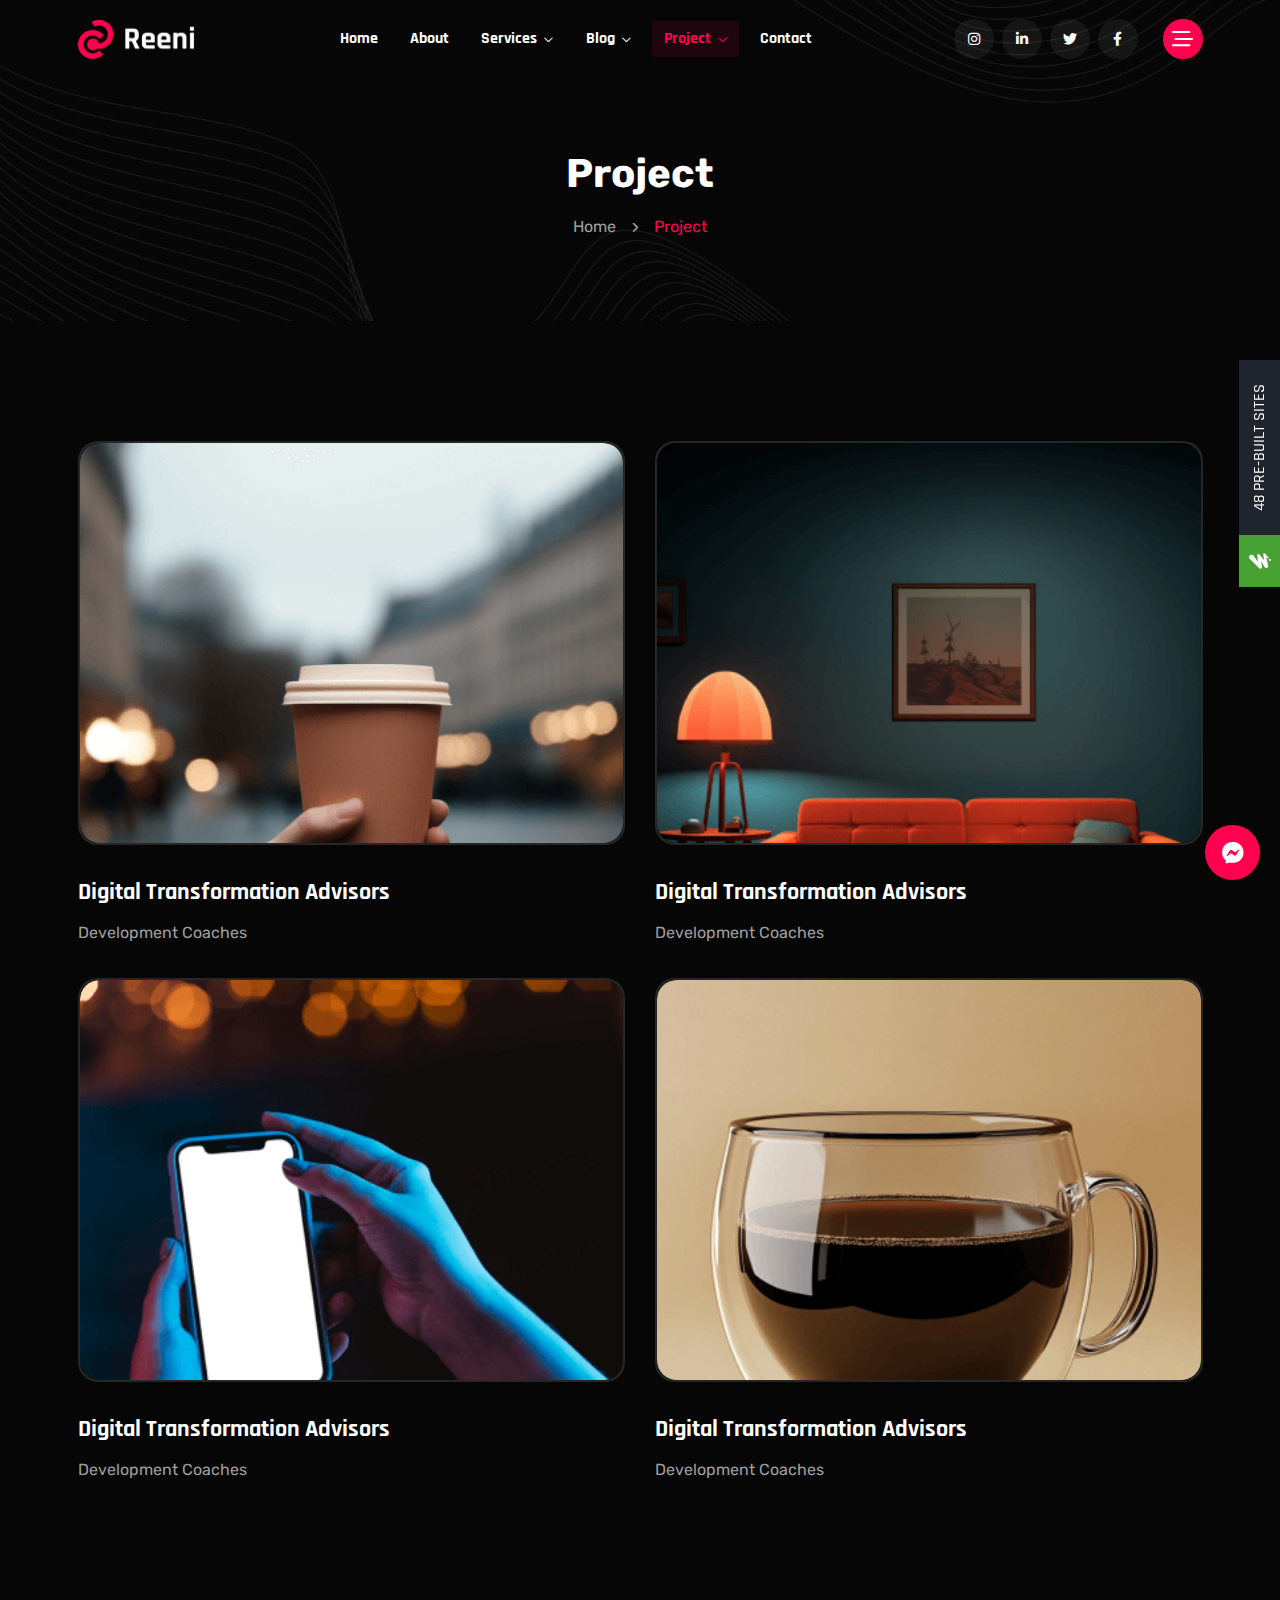
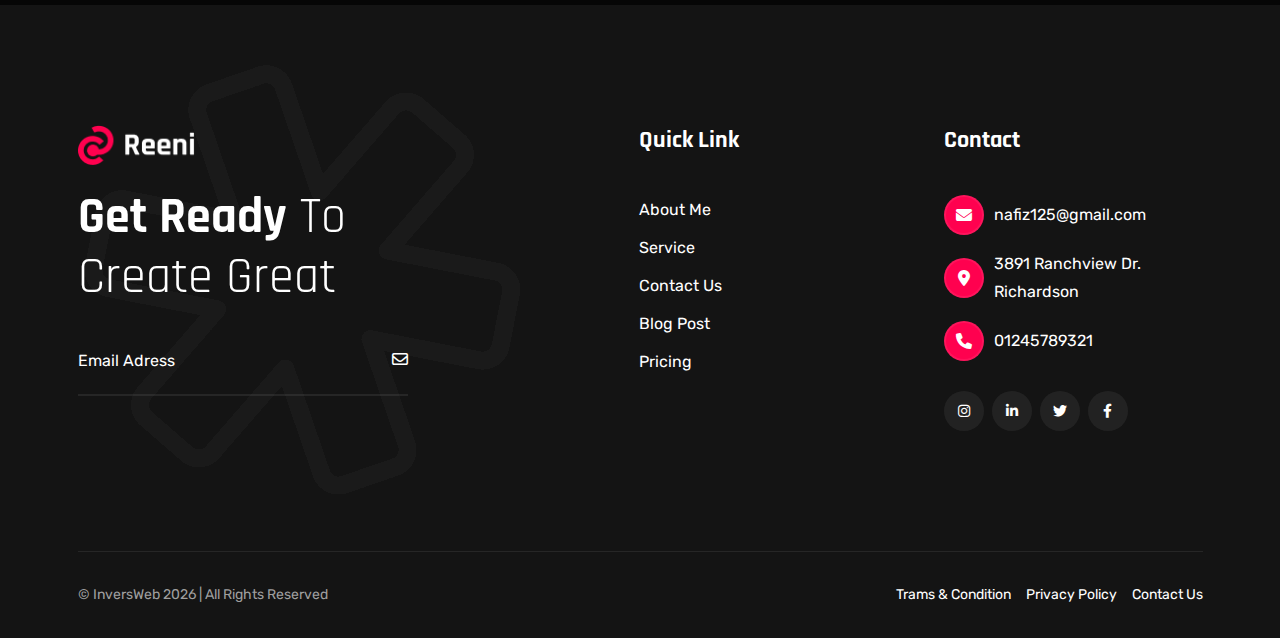
<file: project.html>
<!DOCTYPE html>
<html lang="en">


<!-- Mirrored from inversweb.com/product/html/reeni/project.html by HTTrack Website Copier/3.x [XR&CO'2014], Tue, 27 Jan 2026 12:16:12 GMT -->
<head>
    <meta charset="UTF-8">
    <meta http-equiv="X-UA-Compatible" content="IE=edge">
    <meta name="viewport" content="width=device-width, initial-scale=1.0">
    <meta name="description" content="Reeni is a modern personal portfolio template for designers, developers, content writer, cleaner, programmer, fashion designer, model, Influencer and freelancers. Fully responsive, SEO-friendly, Bootstrap and easy to customize.">
    <link rel="shortcut icon" type="image/x-icon" href="assets/images/favicon.svg">
    <title>Home Four Reeni - Personal Portfolio HTML Template | Freelancer & Developer Portfolio</title>
    <!-- Bootstrap min css -->
    <link rel="stylesheet" href="assets/css/vendor/fontawesome.css">
    <link rel="stylesheet" href="assets/css/plugins/swiper.css">
    <link rel="stylesheet" href="assets/css/plugins/odometer.css">
    <link rel="stylesheet" href="assets/css/vendor/animate.min.css">
    <link rel="stylesheet" href="assets/css/vendor/bootstrap.min.css">
    <!-- custom css -->
    <link rel="stylesheet" href="assets/css/style.css">
</head>

<body class="project inner">

    <!-- tpm-header-area start -->
    <header class="tmp-header-area-start header-one header--sticky header--transparent">
        <div class="container">
            <div class="row">
                <div class="col-lg-12">
                    <div class="header-content">
                        <div class="logo">
                            <a href="index.html">
                                <img class="logo-dark" src="assets/images/logo/white-logo-reeni.png" alt="Reeni - Personal Portfolio HTML Template for developers and freelancers">
                                <img class="logo-white" src="assets/images/logo/logo-white.png" alt="Reeni - Personal Portfolio HTML Template for developers and freelancers">
                            </a>
                        </div>
                        <nav class="tmp-mainmenu-nav d-none d-xl-block">
                            <ul class="tmp-mainmenu">
                                <li>
                                    <a href="#">Home
                                    </a>
                                    <!-- <ul class="submenu">
            <li><a href="index.html">Home 01</a></li>
            <li><a href="index-02.html">Home 02</a></li>
            <li><a href="index-03.html">Home 03</a></li>
            <li><a href="index-04.html">Home 04</a></li>
            <li><a href="index-05.html">Home 05</a></li>
            <li><a href="index-06.html">Home 06</a></li>
            <li><a href="index-07.html">Home 07</a></li>
            <li><a href="index-08.html">Home 08</a></li>
            <li><a href="index-09.html">Home 09</a></li>
            <li><a href="index-10.html">Home 10</a></li>
            <li><a href="index-11.html">Home 11</a></li>
            <li><a href="index-12.html">Home 12</a></li>
            <li><a href="index-13.html">Home 13</a></li>
        </ul> -->
                                </li>
                                <li>
                                    <a href="about.html">About</a>
                                </li>
                                <li class="has-dropdown">
                                    <a href="#">Services
                                        <i class="fa-regular fa-chevron-down"></i>
                                    </a>
                                    <ul class="submenu">
                                        <li><a href="service.html">Service</a></li>
                                        <li><a href="service-details.html">Service Details</a></li>
                                    </ul>
                                </li>
                                <li class="has-dropdown">
                                    <a href="#">Blog
                                        <i class="fa-regular fa-chevron-down"></i>
                                    </a>
                                    <ul class="submenu">
                                        <li><a href="blog.html">Blog Classic</a></li>
                                        <li><a href="blog-col-4.html">Blog Column 3</a></li>
                                        <li><a href="blog-details.html">Blog Details</a></li>
                                    </ul>
                                </li>
                                <li class="has-dropdown">
                                    <a href="#">Project
                                        <i class="fa-regular fa-chevron-down"></i>
                                    </a>
                                    <ul class="submenu">
                                        <li><a href="project.html">Project</a></li>
                                        <li><a href="project-style-two.html">Project Style 2</a></li>
                                        <li><a href="project-style-three.html">Project Style 3</a></li>
                                        <li><a href="project-details.html">Project Details</a></li>
                                    </ul>
                                </li>
                                <li>
                                    <a href="contact.html">Contact</a>
                                </li>
                            </ul>

                        </nav>
                        <div class="tmp-header-right">
                            <div class="social-share-wrapper d-none d-md-block">
                                <div class="social-link">
                                    <a href="#"><i class="fa-brands fa-instagram"></i></a>
                                    <a href="#"><i class="fa-brands fa-linkedin-in"></i></a>
                                    <a href="#"><i class="fa-brands fa-twitter"></i></a>
                                    <a href="#"><i class="fa-brands fa-facebook-f"></i></a>
                                </div>
                            </div>
                            <div class="actions-area">
                                <div class="tmp-side-collups-area d-none d-xl-block">
                                    <button class="tmp-menu-bars tmp_button_active"><i class="fa-regular fa-bars-staggered"></i></button>
                                </div>
                                <div class="tmp-side-collups-area d-block d-xl-none">
                                    <button class="tmp-menu-bars humberger_menu_active"><i class="fa-regular fa-bars-staggered"></i></button>
                                </div>
                            </div>
                        </div>
                    </div>
                </div>
            </div>
        </div>
    </header>
    <!-- tpm-header-area end -->

    <div class="d-none d-xl-block">
        <div class="tmp-sidebar-area tmp_side_bar">
            <div class="inner">
                <div class="top-area">
                    <a href="index.html" class="logo">
                        <img class="logo-dark" src="assets/images/logo/white-logo-reeni.png" alt="Reeni - Personal Portfolio HTML Template for developers and freelancers">
                        <img class="logo-white" src="assets/images/logo/logo-white.png" alt="Reeni - Personal Portfolio HTML Template for developers and freelancers">
                    </a>
                    <div class="close-icon-area">
                        <button class="tmp-round-action-btn close_side_menu_active">
                            <i class="fa-sharp fa-light fa-xmark"></i>
                        </button>
                    </div>
                </div>
                <div class="content-wrapper">
                    <div class="image-area-feature">
                        <a href="index.html">
                            <img src="assets/images/logo/man.png" alt="personal-logo">
                        </a>
                    </div>
                    <h5 class="title mt--30">Freelancer delivering exceptional Webflow, and Next.js solutions.</h5>
                    <p class="disc">I am a skilled freelancer specializing in Webflow development, Figma design, and Next.js projects. I deliver creative, dynamic, and user-centric web solutions.
                    </p>
                    <div class="short-contact-area">
                        <!-- single contact information -->
                        <div class="single-contact">
                            <i class="fa-solid fa-phone"></i>
                            <div class="information tmp-link-animation">
                                <span>Call Now</span>
                                <a href="#" class="number">+92 (8800) - 98670</a>
                            </div>
                        </div>
                        <!-- single contact information end -->

                        <!-- single contact information -->
                        <div class="single-contact">
                            <i class="fa-solid fa-envelope"></i>
                            <div class="information tmp-link-animation">
                                <span>Mail Us</span>
                                <a href="#" class="number">example@info.com</a>
                            </div>
                        </div>
                        <!-- single contact information end -->

                        <!-- single contact information -->
                        <div class="single-contact">
                            <i class="fa-solid fa-location-crosshairs"></i>
                            <div class="information tmp-link-animation">
                                <span>My Address</span>
                                <span class="number">66 Broklyant, New York 3269</span>
                            </div>
                        </div>
                        <!-- single contact information end -->
                    </div>
                    <!-- social area start -->
                    <div class="social-wrapper mt--20">
                        <span class="subtitle">find with me</span>
                        <div class="social-link">
                            <a href="#"><i class="fa-brands fa-instagram"></i></a>
                            <a href="#"><i class="fa-brands fa-linkedin-in"></i></a>
                            <a href="#"><i class="fa-brands fa-twitter"></i></a>
                            <a href="#"><i class="fa-brands fa-facebook-f"></i></a>
                        </div>
                    </div>
                    <!-- social area end -->
                </div>
            </div>
        </div>
        <a class="overlay_close_side_menu close_side_menu_active" href="javascript:void(0);"></a>
    </div>

    <div class="d-block d-xl-none">
        <div class="tmp-popup-mobile-menu">
            <div class="inner">
                <div class="header-top">
                    <div class="logo">
                        <a href="index.html" class="logo-area">
                            <img class="logo-dark" src="assets/images/logo/white-logo-reeni.png" alt="Reeni - Personal Portfolio HTML Template for developers and freelancers">
                            <img class="logo-white" src="assets/images/logo/logo-white.png" alt="Reeni - Personal Portfolio HTML Template for developers and freelancers">
                        </a>

                    </div>
                    <div class="close-menu">
                        <button class="close-button tmp-round-action-btn">
                            <i class="fa-sharp fa-light fa-xmark"></i>
                        </button>
                    </div>
                </div>
                <ul class="tmp-mainmenu">
                    <li>
                        <a href="#">Home
                        </a>
                        <!-- <ul class="submenu">
            <li><a href="index.html">Home 01</a></li>
            <li><a href="index-02.html">Home 02</a></li>
            <li><a href="index-03.html">Home 03</a></li>
            <li><a href="index-04.html">Home 04</a></li>
            <li><a href="index-05.html">Home 05</a></li>
            <li><a href="index-06.html">Home 06</a></li>
            <li><a href="index-07.html">Home 07</a></li>
            <li><a href="index-08.html">Home 08</a></li>
            <li><a href="index-09.html">Home 09</a></li>
            <li><a href="index-10.html">Home 10</a></li>
            <li><a href="index-11.html">Home 11</a></li>
            <li><a href="index-12.html">Home 12</a></li>
            <li><a href="index-13.html">Home 13</a></li>
        </ul> -->
                    </li>
                    <li>
                        <a href="about.html">About</a>
                    </li>
                    <li class="has-dropdown">
                        <a href="#">Services
                            <i class="fa-regular fa-chevron-down"></i>
                        </a>
                        <ul class="submenu">
                            <li><a href="service.html">Service</a></li>
                            <li><a href="service-details.html">Service Details</a></li>
                        </ul>
                    </li>
                    <li class="has-dropdown">
                        <a href="#">Blog
                            <i class="fa-regular fa-chevron-down"></i>
                        </a>
                        <ul class="submenu">
                            <li><a href="blog.html">Blog Classic</a></li>
                            <li><a href="blog-col-4.html">Blog Column 3</a></li>
                            <li><a href="blog-details.html">Blog Details</a></li>
                        </ul>
                    </li>
                    <li class="has-dropdown">
                        <a href="#">Project
                            <i class="fa-regular fa-chevron-down"></i>
                        </a>
                        <ul class="submenu">
                            <li><a href="project.html">Project</a></li>
                            <li><a href="project-style-two.html">Project Style 2</a></li>
                            <li><a href="project-style-three.html">Project Style 3</a></li>
                            <li><a href="project-details.html">Project Details</a></li>
                        </ul>
                    </li>
                    <li>
                        <a href="contact.html">Contact</a>
                    </li>
                </ul>


                <div class="social-wrapper mt--40">
                    <span class="subtitle">find with me</span>
                    <div class="social-link">
                        <a href="#"><i class="fa-brands fa-instagram"></i></a>
                        <a href="#"><i class="fa-brands fa-linkedin-in"></i></a>
                        <a href="#"><i class="fa-brands fa-twitter"></i></a>
                        <a href="#"><i class="fa-brands fa-facebook-f"></i></a>
                    </div>
                </div>
                <!-- social area end -->



            </div>
        </div>
    </div>

    <!-- Breadcrumb Area Start -->
    <div class="breadcrumb-area breadcrumb-bg">
        <div class="container">
            <div class="row">
                <div class="col-lg-12">
                    <div class="breadcrumb-inner text-center">
                        <h1 class="title split-collab">Project</h1>
                        <ul class="page-list">
                            <li class="tmp-breadcrumb-item"><a href="https://inversweb.com/">Home</a></li>
                            <li class="icon"><i class="fa-solid fa-angle-right"></i></li>
                            <li class="tmp-breadcrumb-item active">Project</li>
                        </ul>
                    </div>
                </div>
            </div>
        </div>
    </div>
    <!-- Breadcrumb Area End -->
    <!-- Tpm Our Latest Portfolio  Area Start -->
    <section class="tmp-latest-portfolio tmp-section-gap">
        <div class="container">
            <div class="row">
                <div class="col-lg-6 col-md-6 col-12">
                    <div class="latest-portfolio-card v5 tmp-hover-link">
                        <div class="portfoli-card-img">
                            <div class="img-box v2">
                                <a href="project-details.html">
                                    <img class="img-primary hidden-on-mobile" src="assets/images/latest-portfolio/tab-image-4.png" alt="Blog Thumbnail">
                                    <img class="img-secondary" src="assets/images/latest-portfolio/tab-image-4.png" alt="BLog Thumbnail">
                                </a>
                            </div>
                        </div>
                        <div class="portfolio-card-content-wrap">
                            <div class="content-left">
                                <h3 class="portfolio-card-title"><a class="link" href="project-details.html">Digital Transformation Advisors</a>
                                </h3>
                                <p class="portfoli-card-para"> Development Coaches</p>
                            </div>
                        </div>
                    </div>
                </div>
                <div class="col-lg-6 col-md-6 col-12">
                    <div class="latest-portfolio-card v5 tmp-hover-link">
                        <div class="portfoli-card-img">
                            <div class="img-box v2">
                                <a href="project-details.html">
                                    <img class="img-primary hidden-on-mobile" src="assets/images/latest-portfolio/tab-image-5.png" alt="Blog Thumbnail">
                                    <img class="img-secondary" src="assets/images/latest-portfolio/tab-image-5.png" alt="BLog Thumbnail">
                                </a>
                            </div>
                            <a href="project-details.html" class="img-link-icon"><i class="fa-solid fa-arrow-up-long"></i></a>
                        </div>
                        <div class="portfolio-card-content-wrap">
                            <div class="content-left">
                                <h3 class="portfolio-card-title"><a class="link" href="project-details.html">Digital Transformation Advisors</a>
                                </h3>
                                <p class="portfoli-card-para"> Development Coaches</p>
                            </div>
                        </div>
                    </div>
                </div>
                <div class="col-lg-6 col-md-6 col-12">
                    <div class="latest-portfolio-card v5 tmp-hover-link">
                        <div class="portfoli-card-img">
                            <div class="img-box v2">
                                <a href="project-details.html">
                                    <img class="img-primary hidden-on-mobile" src="assets/images/latest-portfolio/tab-image-6.png" alt="Blog Thumbnail">
                                    <img class="img-secondary" src="assets/images/latest-portfolio/tab-image-6.png" alt="BLog Thumbnail">
                                </a>
                            </div>
                            <a href="project-details.html" class="img-link-icon"><i class="fa-solid fa-arrow-up-long"></i></a>
                        </div>
                        <div class="portfolio-card-content-wrap">
                            <div class="content-left">
                                <h3 class="portfolio-card-title"><a class="link" href="project-details.html">Digital Transformation Advisors</a>
                                </h3>
                                <p class="portfoli-card-para"> Development Coaches</p>
                            </div>
                        </div>
                    </div>
                </div>
                <div class="col-lg-6 col-md-6 col-12">
                    <div class="latest-portfolio-card v5 tmp-hover-link">
                        <div class="portfoli-card-img">
                            <div class="img-box v2">
                                <a href="project-details.html">
                                    <img class="img-primary hidden-on-mobile" src="assets/images/latest-portfolio/tab-image-7.png" alt="Blog Thumbnail">
                                    <img class="img-secondary" src="assets/images/latest-portfolio/tab-image-7.png" alt="BLog Thumbnail">
                                </a>
                            </div>
                            <a href="project-details.html" class="img-link-icon"><i class="fa-solid fa-arrow-up-long"></i></a>
                        </div>
                        <div class="portfolio-card-content-wrap">
                            <div class="content-left">
                                <h3 class="portfolio-card-title"><a class="link" href="project-details.html">Digital Transformation Advisors</a>
                                </h3>
                                <p class="portfoli-card-para"> Development Coaches</p>
                            </div>
                        </div>
                    </div>
                </div>
            </div>
        </div>

    </section>
    <!-- Tpm Our Latest Portfolio  Area End -->
    <!-- Start Footer Area  -->
    <footer class="footer-area footer-style-one-wrapper  tmp-section-gap">
        <div class="container">
            <div class="footer-main footer-style-one">
                <div class="row g-5">
                    <div class="col-lg-5 col-md-6">
                        <div class="single-footer-wrapper border-right mr--20">
                            <div class="logo">
                                <a href="index.html">
                                    <img src="assets/images/logo/white-logo-reeni.png" alt="Reeni - Personal Portfolio HTML Template for developers and freelancers">
                                </a>
                            </div>
                            <p class="description"><span>Get Ready</span> To <br> Create Great</p>
                            <form action="#" class="newsletter-form-1 mt--40">
                                <input type="email" placeholder="Email Adress">
                                <span class="form-icon"><i class="fa-regular fa-envelope"></i></span>
                            </form>
                        </div>
                    </div>
                    <div class="col-lg-4 col-md-6">
                        <div class="single-footer-wrapper quick-link-wrap">
                            <h5 class="ft-title">Quick Link</h5>
                            <ul class="ft-link tmp-link-animation">
                                <li>
                                    <a href="about.html">About Me</a>
                                </li>
                                <li>
                                    <a href="team.html">Service</a>
                                </li>
                                <li>
                                    <a href="service.html">Contact Us</a>
                                </li>
                                <li>
                                    <a href="blog.html">Blog Post</a>
                                </li>
                                <li>
                                    <a href="contact.html">Pricing</a>
                                </li>
                            </ul>
                        </div>
                    </div>
                    <div class="col-lg-3 col-md-6">
                        <div class="single-footer-wrapper contact-wrap">
                            <h5 class="ft-title">Contact </h5>
                            <ul class="ft-link tmp-link-animation">
                                <li><span class="ft-icon"><i class="fa-solid fa-envelope"></i></span><a href="#">nafiz125@gmail.com</a></li>
                                <li><span class="ft-icon"><i class="fa-solid fa-location-dot"></i></span>3891
                                    Ranchview Dr. Richardson</li>
                                <li><span class="ft-icon"><i class="fa-solid fa-phone"></i></span><a href="#">01245789321</a></li>
                            </ul>
                            <div class="social-link footer">
                                <a href="#"><i class="fa-brands fa-instagram"></i></a>
                                <a href="#"><i class="fa-brands fa-linkedin-in"></i></a>
                                <a href="#"><i class="fa-brands fa-twitter"></i></a>
                                <a href="#"><i class="fa-brands fa-facebook-f"></i></a>
                            </div>
                        </div>
                    </div>
                </div>
            </div>
        </div>
        <div class="footer-bg-img">
            <img src="assets/images/footer/footer-bg-img.png" alt="footer-img">
        </div>
    </footer>
    <div class="copyright-area-one">
        <div class="container">
            <div class="row">
                <div class="col-lg-12">
                    <div class="main-wrapper">
                        <p class="copy-right-para">© InversWeb <script>
                                document.write(new Date().getFullYear())
                            </script> | All Rights Reserved</p>
                        <ul>
                            <li><a href="#">Trams & Condition</a></li>
                            <li><a href="#">Privacy Policy</a></li>
                            <li><a href="#">Contact Us</a></li>
                        </ul>
                    </div>
                </div>
            </div>
        </div>
    </div>
    <!-- End Footer Area  -->



    <!-- ready chatting option via email -->
    <div class="ready-chatting-option tmp-ready-chat">
        <input type="checkbox" id="click">
        <label for="click">
            <i class="fab fa-facebook-messenger"></i>
            <i class="fas fa-times"></i>
        </label>
        <div class="wrapper">
            <div class="head-text">
                Let's chat with me? - Online
            </div>
            <div class="chat-box">
                <div class="desc-text">
                    Please fill out the form below to start chatting with me directly.
                </div>
                <form class="tmp-dynamic-form" action="#">
                    <div class="field">
                        <input class="input-field" name="name" placeholder="Your Name" type="text" required>
                    </div>
                    <div class="field">
                        <input class="input-field" name="email" placeholder="Your Email" type="email" required>
                    </div>
                    <div class="field textarea">
                        <textarea class="input-field" placeholder="Your Message" name="message" required></textarea>
                    </div>
                    <div class="field">
                        <button name="submit" type="submit">Send Message</button>
                    </div>
                </form>
            </div>
        </div>
    </div>
    <!-- ready chatting option via email end -->
    <!-- progress area start -->
    <div class="scrollToTop" style="display: block;">
        <div class="arrowUp">
            <i class="fa-light fa-arrow-up"></i>
        </div>
        <div class="water" style="transform: translate(0px, 87%);">
            <svg viewBox="0 0 560 20" class="water_wave water_wave_back">
                <use xlink:href="#wave"></use>
            </svg>
            <svg viewBox="0 0 560 20" class="water_wave water_wave_front">
                <use xlink:href="#wave"></use>
            </svg>
            <svg version="1.1" xmlns="http://www.w3.org/2000/svg" xmlns:xlink="http://www.w3.org/1999/xlink" viewBox="0 0 560 20" style="display: none;">
                <symbol id="wave">
                    <path d="M420,20c21.5-0.4,38.8-2.5,51.1-4.5c13.4-2.2,26.5-5.2,27.3-5.4C514,6.5,518,4.7,528.5,2.7c7.1-1.3,17.9-2.8,31.5-2.7c0,0,0,0,0,0v20H420z" fill="#"></path>
                    <path d="M420,20c-21.5-0.4-38.8-2.5-51.1-4.5c-13.4-2.2-26.5-5.2-27.3-5.4C326,6.5,322,4.7,311.5,2.7C304.3,1.4,293.6-0.1,280,0c0,0,0,0,0,0v20H420z" fill="#"></path>
                    <path d="M140,20c21.5-0.4,38.8-2.5,51.1-4.5c13.4-2.2,26.5-5.2,27.3-5.4C234,6.5,238,4.7,248.5,2.7c7.1-1.3,17.9-2.8,31.5-2.7c0,0,0,0,0,0v20H140z" fill="#"></path>
                    <path d="M140,20c-21.5-0.4-38.8-2.5-51.1-4.5c-13.4-2.2-26.5-5.2-27.3-5.4C46,6.5,42,4.7,31.5,2.7C24.3,1.4,13.6-0.1,0,0c0,0,0,0,0,0l0,20H140z" fill="#"></path>
                </symbol>
            </svg>

        </div>
    </div>
    <!-- progress area end -->
    <!-- <div class="tmp-right-demo">
    <button class="demo-button">
        <p class="mb--0">48</p>
        <span class="text">Demos</span>
    </button>
</div> -->


    <div class="demo-button-wrapper">
        <div class="buy-theme">
            <a href="https://themeforest.net/item/reeni-personal-portfolio-html-template/56387656" target="_blank">
                <div class="theme-wrapper">
                    <div>
                        <svg width="22" height="22" viewBox="0 0 20 20" fill="none" xmlns="http://www.w3.org/2000/svg">
                            <path d="M10.9854 19.9999C11.479 19.9999 11.8791 19.5998 11.8791 19.1063C11.8791 18.6127 11.479 18.2126 10.9854 18.2126C10.4919 18.2126 10.0918 18.6127 10.0918 19.1063C10.0918 19.5998 10.4919 19.9999 10.9854 19.9999Z" fill="white">
                            </path>
                            <path d="M16.1233 13.0134L11.0833 13.5539C10.9895 13.5633 10.9427 13.4477 11.0177 13.3883L15.9483 9.54819C16.267 9.28572 16.4732 8.87952 16.3857 8.44208C16.2983 7.77341 15.7452 7.33597 15.0453 7.42346L9.68658 8.20773C9.59284 8.22023 9.54285 8.1015 9.61784 8.04213L14.9297 3.98639C15.9764 3.17087 16.0639 1.57107 15.1047 0.639933C14.2329 -0.231832 12.8331 -0.203711 11.9613 0.668055L3.403 9.37634C3.08429 9.72629 2.93743 10.1919 3.02492 10.6855C3.17178 11.4729 3.95605 11.9948 4.74345 11.851L9.3585 10.9105C9.45849 10.8886 9.5116 11.023 9.42724 11.0792L4.30913 14.357C3.66859 14.7632 3.378 15.4912 3.5811 16.2192C3.7842 17.1785 4.74658 17.7315 5.67771 17.5003L13.3299 15.6162C13.4174 15.5943 13.4799 15.6943 13.4236 15.763L12.23 17.2378C11.9113 17.644 12.4331 18.1971 12.8706 17.8784L16.8013 14.6475C17.5012 14.0664 17.0357 12.929 16.1326 13.0165L16.1233 13.0134Z" fill="white"></path>
                        </svg>
                    </div>
                </div>
            </a>
        </div>
        <div class="all-demo show-demo">
            <div class="demos">
                <div class="theme-wrapper">
                    <div>48 Pre-built sites</div>
                </div>
            </div>
        </div>
    </div>


    <div class="demo-modal-area">
        <div class="wrapper">
            <div class="tmp-modal-inner">
                <div class="close-icon">
                    <button class="demo-close-btn"><span><i class="fa-sharp fa-light fa-xmark"></i></span></button>
                </div>
                <div class="demo-top text-center">
                    <h4 class="title">Reeni</h4>
                    <p class="subtitle">A personal portfolio website is your digital resume—a place to showcase your work,
                        skills, and achievements.</p>
                </div>
                <ul class="popuptab-area nav nav-tabs" id="popuptab" role="tablist">
                    <li class="nav-item">
                        <a class="nav-link active demo-dark" id="demodark-tab" data-bs-toggle="tab" href="#demodark" role="tab" aria-controls="demodark" aria-selected="true">Dark Demo</a>
                    </li>
                    <li class="nav-item">
                        <a class="nav-link demo-light" id="demolight-tab" data-bs-toggle="tab" href="#demolight" role="tab" aria-controls="demolight" aria-selected="false">Light Demo</a>
                    </li>
                </ul>
                <div class="tab-content" id="popuptabContent">
                    <div class="tab-pane show active" id="demodark" role="tabpanel" aria-labelledby="demodark-tab">
                        <div class="content">
                            <div class="row">

                                <!-- Start Single Content  -->
                                <div class="col-lg-4 col-md-6 col-12">
                                    <div class="single-demo">
                                        <div class="inner">
                                            <div class="thumbnail">
                                                <a href="index.html">
                                                    <img class="w-100" src="assets/images/demo/home-1.png" alt="Personal Portfolio">
                                                    <span class="overlay-content">
                                                    <span class="overlay-text">View Demo <i
                                                            class="feather-external-link"></i></span>
                                                    </span>
                                                </a>
                                            </div>
                                            <div class="inner">
                                                <h3 class="title"><a href="index.html">Main Demo</a></h3>
                                            </div>
                                        </div>
                                    </div>
                                </div>
                                <!-- End Single Content  -->

                                <!-- Start Single Content  -->
                                <div class="col-lg-4 col-md-6 col-12">
                                    <div class="single-demo">
                                        <div class="inner">
                                            <div class="thumbnail">
                                                <a href="index-02.html">
                                                    <img class="w-100" src="assets/images/demo/home-2.png" alt="Personal Portfolio">
                                                    <span class="overlay-content">
                                                    <span class="overlay-text">View Demo <i
                                                            class="feather-external-link"></i></span>
                                                    </span>
                                                </a>
                                            </div>
                                            <div class="inner">
                                                <h3 class="title"><a href="index-02.html">Demo 02</a></h3>
                                            </div>
                                        </div>
                                    </div>
                                </div>
                                <!-- End Single Content  -->

                                <!-- Start Single Content  -->
                                <div class="col-lg-4 col-md-6 col-12">
                                    <div class="single-demo">
                                        <div class="inner">
                                            <div class="thumbnail">
                                                <a href="index-03.html">
                                                    <img class="w-100" src="assets/images/demo/home-3.png" alt="Personal Portfolio">
                                                    <span class="overlay-content">
                                                    <span class="overlay-text">View Demo <i
                                                            class="feather-external-link"></i></span>
                                                    </span>
                                                </a>
                                            </div>
                                            <div class="inner">
                                                <h3 class="title"><a href="index-03.html">Demo 03</a></h3>
                                            </div>
                                        </div>
                                    </div>
                                </div>
                                <!-- End Single Content  -->

                                <!-- Start Single Content  -->
                                <div class="col-lg-4 col-md-6 col-12">
                                    <div class="single-demo">
                                        <div class="inner">
                                            <div class="thumbnail">
                                                <a href="index-04.html">
                                                    <img class="w-100" src="assets/images/demo/home-4.png" alt="Personal Portfolio">
                                                    <span class="overlay-content">
                                                    <span class="overlay-text">View Demo <i
                                                            class="feather-external-link"></i></span>
                                                    </span>
                                                </a>
                                            </div>
                                            <div class="inner">
                                                <h3 class="title"><a href="index-04.html">Demo 04</a></h3>
                                            </div>
                                        </div>
                                    </div>
                                </div>
                                <!-- End Single Content  -->

                                <!-- Start Single Content  -->
                                <div class="col-lg-4 col-md-6 col-12">
                                    <div class="single-demo">
                                        <div class="inner">
                                            <div class="thumbnail">
                                                <a href="index-05.html">
                                                    <img class="w-100" src="assets/images/demo/home-5.png" alt="Personal Portfolio">
                                                    <span class="overlay-content">
                                                    <span class="overlay-text">View Demo <i
                                                            class="feather-external-link"></i></span>
                                                    </span>
                                                </a>
                                            </div>
                                            <div class="inner">
                                                <h3 class="title"><a href="index-05.html">Demo 05</a></h3>
                                            </div>
                                        </div>
                                    </div>
                                </div>
                                <!-- End Single Content  -->

                                <!-- Start Single Content  -->
                                <div class="col-lg-4 col-md-6 col-12">
                                    <div class="single-demo">
                                        <div class="inner">
                                            <div class="thumbnail">
                                                <a href="index-06.html">
                                                    <img class="w-100" src="assets/images/demo/home-6.png" alt="Personal Portfolio">
                                                    <span class="overlay-content">
                                                    <span class="overlay-text">View Demo <i
                                                            class="feather-external-link"></i></span>
                                                    </span>
                                                </a>
                                            </div>
                                            <div class="inner">
                                                <h3 class="title"><a href="index-06.html">Demo 06</a></h3>
                                            </div>
                                        </div>
                                    </div>
                                </div>
                                <!-- End Single Content  -->

                                <!-- Start Single Content  -->
                                <div class="col-lg-4 col-md-6 col-12">
                                    <div class="single-demo">
                                        <div class="inner">
                                            <div class="thumbnail">
                                                <a href="index-07.html">
                                                    <img class="w-100" src="assets/images/demo/home-7.png" alt="Personal Portfolio">
                                                    <span class="overlay-content">
                                                    <span class="overlay-text">View Demo <i
                                                            class="feather-external-link"></i></span>
                                                    </span>
                                                </a>
                                            </div>
                                            <div class="inner">
                                                <h3 class="title"><a href="index-07.html">Demo 07</a></h3>
                                            </div>
                                        </div>
                                    </div>
                                </div>
                                <!-- End Single Content  -->

                                <!-- Start Single Content  -->
                                <div class="col-lg-4 col-md-6 col-12">
                                    <div class="single-demo">
                                        <div class="inner">
                                            <div class="thumbnail">
                                                <a href="index-08.html">
                                                    <img class="w-100" src="assets/images/demo/home-8.png" alt="Personal Portfolio">
                                                    <span class="overlay-content">
                                                    <span class="overlay-text">View Demo <i
                                                            class="feather-external-link"></i></span>
                                                    </span>
                                                </a>
                                            </div>
                                            <div class="inner">
                                                <h3 class="title"><a href="index-08.html">Demo 08</a></h3>
                                            </div>
                                        </div>
                                    </div>
                                </div>
                                <!-- End Single Content  -->

                                <!-- Start Single Content  -->
                                <div class="col-lg-4 col-md-6 col-12">
                                    <div class="single-demo">
                                        <div class="inner">
                                            <div class="thumbnail">
                                                <a href="index-09.html">
                                                    <img class="w-100" src="assets/images/demo/home-9.png" alt="Personal Portfolio">
                                                    <span class="overlay-content">
                                                    <span class="overlay-text">View Demo <i
                                                            class="feather-external-link"></i></span>
                                                    </span>
                                                </a>
                                            </div>
                                            <div class="inner">
                                                <h3 class="title"><a href="index-09.html">Demo 09</a></h3>
                                            </div>
                                        </div>
                                    </div>
                                </div>
                                <!-- End Single Content  -->

                                <!-- Start Single Content  -->
                                <div class="col-lg-4 col-md-6 col-12">
                                    <div class="single-demo">
                                        <div class="inner">
                                            <div class="thumbnail">
                                                <a href="index-10.html">
                                                    <img class="w-100" src="assets/images/demo/home-10.png" alt="Personal Portfolio">
                                                    <span class="overlay-content">
                                                    <span class="overlay-text">View Demo <i
                                                            class="feather-external-link"></i></span>
                                                    </span>
                                                </a>
                                            </div>
                                            <div class="inner">
                                                <h3 class="title"><a href="index-10.html">Demo 10</a></h3>
                                            </div>
                                        </div>
                                    </div>
                                </div>
                                <!-- End Single Content  -->

                                <!-- Start Single Content  -->
                                <div class="col-lg-4 col-md-6 col-12">
                                    <div class="single-demo">
                                        <div class="inner">
                                            <div class="thumbnail">
                                                <a href="index-11.html">
                                                    <img class="w-100" src="assets/images/demo/home-11.png" alt="Personal Portfolio">
                                                    <span class="overlay-content">
                                                    <span class="overlay-text">View Demo <i
                                                            class="feather-external-link"></i></span>
                                                    </span>
                                                </a>
                                            </div>
                                            <div class="inner">
                                                <h3 class="title"><a href="index-11.html">Demo 11</a></h3>
                                            </div>
                                        </div>
                                    </div>
                                </div>
                                <!-- End Single Content  -->

                                <!-- Start Single Content  -->
                                <div class="col-lg-4 col-md-6 col-12">
                                    <div class="single-demo">
                                        <div class="inner">
                                            <div class="thumbnail">
                                                <a href="index-12.html">
                                                    <img class="w-100" src="assets/images/demo/home-12.png" alt="Personal Portfolio">
                                                    <span class="overlay-content">
                                                    <span class="overlay-text">View Demo <i
                                                            class="feather-external-link"></i></span>
                                                    </span>
                                                </a>
                                            </div>
                                            <div class="inner">
                                                <h3 class="title"><a href="index-12.html">Demo 12</a></h3>
                                            </div>
                                        </div>
                                    </div>
                                </div>
                                <!-- End Single Content  -->

                                <!-- Start Single Content  -->
                                <div class="col-lg-4 col-md-6 col-12">
                                    <div class="single-demo">
                                        <div class="inner">
                                            <div class="thumbnail">
                                                <a href="index-13.html">
                                                    <img class="w-100" src="assets/images/demo/home-13.png" alt="Personal Portfolio">
                                                    <span class="overlay-content">
                                                    <span class="overlay-text">View Demo <i
                                                            class="feather-external-link"></i></span>
                                                    </span>
                                                </a>
                                            </div>
                                            <div class="inner">
                                                <h3 class="title"><a href="index-13.html">Demo 13</a></h3>
                                            </div>
                                        </div>
                                    </div>
                                </div>
                                <!-- End Single Content  -->

                                <!-- Start Single Content  -->
                                <div class="col-lg-4 col-md-6 col-12">
                                    <div class="single-demo">
                                        <div class="inner">
                                            <div class="thumbnail">
                                                <a href="index-14.html">
                                                    <img class="w-100" src="assets/images/demo/home-14.png" alt="Personal Portfolio">
                                                    <span class="overlay-content">
                                                    <span class="overlay-text">View Demo <i
                                                            class="feather-external-link"></i></span>
                                                    </span>
                                                </a>
                                            </div>
                                            <div class="inner">
                                                <h3 class="title"><a href="index-14.html">Demo 14</a></h3>
                                            </div>
                                        </div>
                                    </div>
                                </div>
                                <!-- End Single Content  -->

                                <!-- Start Single Content  -->
                                <div class="col-lg-4 col-md-6 col-12">
                                    <div class="single-demo">
                                        <div class="inner">
                                            <div class="thumbnail">
                                                <a href="index-15.html">
                                                    <img class="w-100" src="assets/images/demo/home-15.png" alt="Personal Portfolio">
                                                    <span class="overlay-content">
                                                    <span class="overlay-text">View Demo <i
                                                            class="feather-external-link"></i></span>
                                                    </span>
                                                </a>
                                            </div>
                                            <div class="inner">
                                                <h3 class="title"><a href="index-15.html">Demo 15</a></h3>
                                            </div>
                                        </div>
                                    </div>
                                </div>
                                <!-- End Single Content  -->
                                <!-- Start Single Content  -->
                                <div class="col-lg-4 col-md-6 col-12">
                                    <div class="single-demo">
                                        <div class="inner">
                                            <div class="thumbnail">
                                                <a href="index-16.html">
                                                    <img class="w-100" src="assets/images/demo/home-16.png" alt="Personal Portfolio">
                                                    <span class="overlay-content">
                                                    <span class="overlay-text">View Demo <i
                                                            class="feather-external-link"></i></span>
                                                    </span>
                                                </a>
                                            </div>
                                            <div class="inner">
                                                <h3 class="title"><a href="index-16.html">Demo 16</a></h3>
                                            </div>
                                        </div>
                                    </div>
                                </div>
                                <!-- End Single Content  -->
                                <!-- Start Single Content  -->
                                <div class="col-lg-4 col-md-6 col-12">
                                    <div class="single-demo">
                                        <div class="inner">
                                            <div class="thumbnail">
                                                <a href="index-17.html">
                                                    <img class="w-100" src="assets/images/demo/home-17.png" alt="Personal Portfolio">
                                                    <span class="overlay-content">
                                                    <span class="overlay-text">View Demo <i
                                                            class="feather-external-link"></i></span>
                                                    </span>
                                                </a>
                                            </div>
                                            <div class="inner">
                                                <h3 class="title"><a href="index-17.html">Demo 17</a></h3>
                                            </div>
                                        </div>
                                    </div>
                                </div>
                                <!-- End Single Content  -->
                                <!-- Start Single Content  -->
                                <div class="col-lg-4 col-md-6 col-12">
                                    <div class="single-demo">
                                        <div class="inner">
                                            <div class="thumbnail">
                                                <a href="index-18.html">
                                                    <img class="w-100" src="assets/images/demo/home-18.png" alt="Personal Portfolio">
                                                    <span class="overlay-content">
                                                    <span class="overlay-text">View Demo <i
                                                            class="feather-external-link"></i></span>
                                                    </span>
                                                </a>
                                            </div>
                                            <div class="inner">
                                                <h3 class="title"><a href="index-18.html">Demo 18</a></h3>
                                            </div>
                                        </div>
                                    </div>
                                </div>
                                <!-- End Single Content  -->
                                <!-- Start Single Content  -->
                                <div class="col-lg-4 col-md-6 col-12">
                                    <div class="single-demo">
                                        <div class="inner">
                                            <div class="thumbnail">
                                                <a href="index-19.html">
                                                    <img class="w-100" src="assets/images/demo/home-19.png" alt="Personal Portfolio">
                                                    <span class="overlay-content">
                                                    <span class="overlay-text">View Demo <i
                                                            class="feather-external-link"></i></span>
                                                    </span>
                                                </a>
                                            </div>
                                            <div class="inner">
                                                <h3 class="title"><a href="index-19.html">Demo 19</a></h3>
                                            </div>
                                        </div>
                                    </div>
                                </div>
                                <!-- End Single Content  -->
                                <!-- Start Single Content  -->
                                <div class="col-lg-4 col-md-6 col-12">
                                    <div class="single-demo">
                                        <div class="inner">
                                            <div class="thumbnail">
                                                <a href="index-20.html">
                                                    <img class="w-100" src="assets/images/demo/home-20.png" alt="Personal Portfolio">
                                                    <span class="overlay-content">
                                                    <span class="overlay-text">View Demo <i
                                                            class="feather-external-link"></i></span>
                                                    </span>
                                                </a>
                                            </div>
                                            <div class="inner">
                                                <h3 class="title"><a href="index-20.html">Demo 20</a></h3>
                                            </div>
                                        </div>
                                    </div>
                                </div>
                                <!-- End Single Content  -->
                                <!-- Start Single Content  -->
                                <div class="col-lg-4 col-md-6 col-12">
                                    <div class="single-demo">
                                        <div class="inner">
                                            <div class="thumbnail">
                                                <a href="index-21.html">
                                                    <img class="w-100" src="assets/images/demo/home-21.png" alt="Personal Portfolio">
                                                    <span class="overlay-content">
                                                    <span class="overlay-text">View Demo <i
                                                            class="feather-external-link"></i></span>
                                                    </span>
                                                </a>
                                            </div>
                                            <div class="inner">
                                                <h3 class="title"><a href="index-21.html">Demo 21</a></h3>
                                            </div>
                                        </div>
                                    </div>
                                </div>
                                <!-- End Single Content  -->

                                <!-- Start Single Content  -->
                                <div class="col-lg-4 col-md-6 col-12">
                                    <div class="single-demo">
                                        <div class="inner">
                                            <div class="thumbnail">
                                                <a href="index-22.html">
                                                    <img class="w-100" src="assets/images/demo/home-22.png" alt="Personal Portfolio">
                                                    <span class="overlay-content">
                                                    <span class="overlay-text">View Demo <i
                                                            class="feather-external-link"></i></span>
                                                    </span>
                                                </a>
                                            </div>
                                            <div class="inner">
                                                <h3 class="title"><a href="index-22.html">Demo 22</a></h3>
                                            </div>
                                        </div>
                                    </div>
                                </div>
                                <!-- End Single Content  -->

                                <!-- Start Single Content  -->
                                <div class="col-lg-4 col-md-6 col-12">
                                    <div class="single-demo">
                                        <div class="inner">
                                            <div class="thumbnail">
                                                <a href="index-23.html">
                                                    <img class="w-100" src="assets/images/demo/home-23.png" alt="Personal Portfolio">
                                                    <span class="overlay-content">
                                                    <span class="overlay-text">View Demo <i
                                                            class="feather-external-link"></i></span>
                                                    </span>
                                                </a>
                                            </div>
                                            <div class="inner">
                                                <h3 class="title"><a href="index-23.html">Demo 23</a></h3>
                                            </div>
                                        </div>
                                    </div>
                                </div>
                                <!-- End Single Content  -->

                                <!-- Start Single Content  -->
                                <div class="col-lg-4 col-md-6 col-12">
                                    <div class="single-demo">
                                        <div class="inner">
                                            <div class="thumbnail">
                                                <a href="index-24.html">
                                                    <img class="w-100" src="assets/images/demo/home-24.png" alt="Personal Portfolio">
                                                    <span class="overlay-content">
                                                    <span class="overlay-text">View Demo <i
                                                            class="feather-external-link"></i></span>
                                                    </span>
                                                </a>
                                            </div>
                                            <div class="inner">
                                                <h3 class="title"><a href="index-24.html">Demo 24</a></h3>
                                            </div>
                                        </div>
                                    </div>
                                </div>
                                <!-- End Single Content  -->

                                <!-- Start Single Content  -->
                                <div class="col-lg-4 col-md-6 col-12">
                                    <div class="single-demo">
                                        <div class="inner">
                                            <div class="thumbnail">
                                                <a href="#">
                                                    <img class="w-100" src="assets/images/demo/coming-soon.png" alt="Personal Portfolio">
                                                    <span class="overlay-content">
                                                    <span class="overlay-text">View Demo <i
                                                            class="feather-external-link"></i></span>
                                                    </span>
                                                </a>
                                            </div>
                                            <div class="inner">
                                                <h3 class="title"><a href="#">Demo 25</a></h3>
                                            </div>
                                        </div>
                                    </div>
                                </div>
                                <!-- End Single Content  -->
                                <!-- Start Single Content  -->
                                <div class="col-lg-4 col-md-6 col-12">
                                    <div class="single-demo">
                                        <div class="inner">
                                            <div class="thumbnail">
                                                <a href="#">
                                                    <img class="w-100" src="assets/images/demo/coming-soon.png" alt="Personal Portfolio">
                                                    <span class="overlay-content">
                                                    <span class="overlay-text">View Demo <i
                                                            class="feather-external-link"></i></span>
                                                    </span>
                                                </a>
                                            </div>
                                            <div class="inner">
                                                <h3 class="title"><a href="#">Demo 26</a></h3>
                                            </div>
                                        </div>
                                    </div>
                                </div>
                                <!-- End Single Content  -->
                                <!-- Start Single Content  -->
                                <div class="col-lg-4 col-md-6 col-12">
                                    <div class="single-demo">
                                        <div class="inner">
                                            <div class="thumbnail">
                                                <a href="#">
                                                    <img class="w-100" src="assets/images/demo/coming-soon.png" alt="Personal Portfolio">
                                                    <span class="overlay-content">
                                                    <span class="overlay-text">View Demo <i
                                                            class="feather-external-link"></i></span>
                                                    </span>
                                                </a>
                                            </div>
                                            <div class="inner">
                                                <h3 class="title"><a href="#">Demo 27</a></h3>
                                            </div>
                                        </div>
                                    </div>
                                </div>
                                <!-- End Single Content  -->



                            </div>
                        </div>
                    </div>


                    <div class="tab-pane" id="demolight" role="tabpanel" aria-labelledby="demolight-tab">
                        <div class="content">
                            <div class="row">

                                <!-- Start Single Content  -->
                                <div class="col-lg-4 col-md-6 col-12">
                                    <div class="single-demo">
                                        <div class="inner">
                                            <div class="thumbnail">
                                                <a href="index-white.html">
                                                    <img class="w-100" src="assets/images/demo/home-1-white.png" alt="Personal Portfolio">
                                                    <span class="overlay-content">
                                                    <span class="overlay-text">View Demo <i
                                                            class="feather-external-link"></i></span>
                                                    </span>
                                                </a>
                                            </div>
                                            <div class="inner">
                                                <h3 class="title"><a href="index-white.html">Main Demo</a></h3>
                                            </div>
                                        </div>
                                    </div>
                                </div>
                                <!-- End Single Content  -->

                                <!-- Start Single Content  -->
                                <div class="col-lg-4 col-md-6 col-12">
                                    <div class="single-demo">
                                        <div class="inner">
                                            <div class="thumbnail">
                                                <a href="index-02-white.html">
                                                    <img class="w-100" src="assets/images/demo/home-2-white.png" alt="Personal Portfolio">
                                                    <span class="overlay-content">
                                                    <span class="overlay-text">View Demo <i
                                                            class="feather-external-link"></i></span>
                                                    </span>
                                                </a>
                                            </div>
                                            <div class="inner">
                                                <h3 class="title"><a href="index-02-white.html">Demo 02</a></h3>
                                            </div>
                                        </div>
                                    </div>
                                </div>
                                <!-- End Single Content  -->

                                <!-- Start Single Content  -->
                                <div class="col-lg-4 col-md-6 col-12">
                                    <div class="single-demo">
                                        <div class="inner">
                                            <div class="thumbnail">
                                                <a href="index-03-white.html">
                                                    <img class="w-100" src="assets/images/demo/home-3-white.png" alt="Personal Portfolio">
                                                    <span class="overlay-content">
                                                    <span class="overlay-text">View Demo <i
                                                            class="feather-external-link"></i></span>
                                                    </span>
                                                </a>
                                            </div>
                                            <div class="inner">
                                                <h3 class="title"><a href="index-03-white.html">Demo 03</a></h3>
                                            </div>
                                        </div>
                                    </div>
                                </div>
                                <!-- End Single Content  -->

                                <!-- Start Single Content  -->
                                <div class="col-lg-4 col-md-6 col-12">
                                    <div class="single-demo">
                                        <div class="inner">
                                            <div class="thumbnail">
                                                <a href="index-04-white.html">
                                                    <img class="w-100" src="assets/images/demo/home-4-white.png" alt="Personal Portfolio">
                                                    <span class="overlay-content">
                                                    <span class="overlay-text">View Demo <i
                                                            class="feather-external-link"></i></span>
                                                    </span>
                                                </a>
                                            </div>
                                            <div class="inner">
                                                <h3 class="title"><a href="index-04-white.html">Demo 04</a></h3>
                                            </div>
                                        </div>
                                    </div>
                                </div>
                                <!-- End Single Content  -->

                                <!-- Start Single Content  -->
                                <div class="col-lg-4 col-md-6 col-12">
                                    <div class="single-demo">
                                        <div class="inner">
                                            <div class="thumbnail">
                                                <a href="index-05-white.html">
                                                    <img class="w-100" src="assets/images/demo/home-5-white.png" alt="Personal Portfolio">
                                                    <span class="overlay-content">
                                                    <span class="overlay-text">View Demo <i
                                                            class="feather-external-link"></i></span>
                                                    </span>
                                                </a>
                                            </div>
                                            <div class="inner">
                                                <h3 class="title"><a href="index-05-white.html">Demo 05</a></h3>
                                            </div>
                                        </div>
                                    </div>
                                </div>
                                <!-- End Single Content  -->

                                <!-- Start Single Content  -->
                                <div class="col-lg-4 col-md-6 col-12">
                                    <div class="single-demo">
                                        <div class="inner">
                                            <div class="thumbnail">
                                                <a href="index-06-white.html">
                                                    <img class="w-100" src="assets/images/demo/home-6-white.png" alt="Personal Portfolio">
                                                    <span class="overlay-content">
                                                    <span class="overlay-text">View Demo <i
                                                            class="feather-external-link"></i></span>
                                                    </span>
                                                </a>
                                            </div>
                                            <div class="inner">
                                                <h3 class="title"><a href="index-06-white.html">Demo 06</a></h3>
                                            </div>
                                        </div>
                                    </div>
                                </div>
                                <!-- End Single Content  -->

                                <!-- Start Single Content  -->
                                <div class="col-lg-4 col-md-6 col-12">
                                    <div class="single-demo">
                                        <div class="inner">
                                            <div class="thumbnail">
                                                <a href="index-07-white.html">
                                                    <img class="w-100" src="assets/images/demo/home-7-white.png" alt="Personal Portfolio">
                                                    <span class="overlay-content">
                                                    <span class="overlay-text">View Demo <i
                                                            class="feather-external-link"></i></span>
                                                    </span>
                                                </a>
                                            </div>
                                            <div class="inner">
                                                <h3 class="title"><a href="index-07-white.html">Demo 07</a></h3>
                                            </div>
                                        </div>
                                    </div>
                                </div>
                                <!-- End Single Content  -->

                                <!-- Start Single Content  -->
                                <div class="col-lg-4 col-md-6 col-12">
                                    <div class="single-demo">
                                        <div class="inner">
                                            <div class="thumbnail">
                                                <a href="index-08-white.html">
                                                    <img class="w-100" src="assets/images/demo/home-8-white.png" alt="Personal Portfolio">
                                                    <span class="overlay-content">
                                                    <span class="overlay-text">View Demo <i
                                                            class="feather-external-link"></i></span>
                                                    </span>
                                                </a>
                                            </div>
                                            <div class="inner">
                                                <h3 class="title"><a href="index-08-white.html">Demo 08</a></h3>
                                            </div>
                                        </div>
                                    </div>
                                </div>
                                <!-- End Single Content  -->

                                <!-- Start Single Content  -->
                                <div class="col-lg-4 col-md-6 col-12">
                                    <div class="single-demo">
                                        <div class="inner">
                                            <div class="thumbnail">
                                                <a href="index-09-white.html">
                                                    <img class="w-100" src="assets/images/demo/home-9-white.png" alt="Personal Portfolio">
                                                    <span class="overlay-content">
                                                    <span class="overlay-text">View Demo <i
                                                            class="feather-external-link"></i></span>
                                                    </span>
                                                </a>
                                            </div>
                                            <div class="inner">
                                                <h3 class="title"><a href="index-09-white.html">Demo 09</a></h3>
                                            </div>
                                        </div>
                                    </div>
                                </div>
                                <!-- End Single Content  -->

                                <!-- Start Single Content  -->
                                <div class="col-lg-4 col-md-6 col-12">
                                    <div class="single-demo">
                                        <div class="inner">
                                            <div class="thumbnail">
                                                <a href="index-10-white.html">
                                                    <img class="w-100" src="assets/images/demo/home-10-white.png" alt="Personal Portfolio">
                                                    <span class="overlay-content">
                                                    <span class="overlay-text">View Demo <i
                                                            class="feather-external-link"></i></span>
                                                    </span>
                                                </a>
                                            </div>
                                            <div class="inner">
                                                <h3 class="title"><a href="index-10-white.html">Demo 10</a></h3>
                                            </div>
                                        </div>
                                    </div>
                                </div>
                                <!-- End Single Content  -->

                                <!-- Start Single Content  -->
                                <div class="col-lg-4 col-md-6 col-12">
                                    <div class="single-demo">
                                        <div class="inner">
                                            <div class="thumbnail">
                                                <a href="index-11-white.html">
                                                    <img class="w-100" src="assets/images/demo/home-11-white.png" alt="Personal Portfolio">
                                                    <span class="overlay-content">
                                                    <span class="overlay-text">View Demo <i
                                                            class="feather-external-link"></i></span>
                                                    </span>
                                                </a>
                                            </div>
                                            <div class="inner">
                                                <h3 class="title"><a href="index-11-white.html">Demo 11</a></h3>
                                            </div>
                                        </div>
                                    </div>
                                </div>
                                <!-- End Single Content  -->

                                <!-- Start Single Content  -->
                                <div class="col-lg-4 col-md-6 col-12">
                                    <div class="single-demo">
                                        <div class="inner">
                                            <div class="thumbnail">
                                                <a href="index-12-white.html">
                                                    <img class="w-100" src="assets/images/demo/home-12-white.png" alt="Personal Portfolio">
                                                    <span class="overlay-content">
                                                    <span class="overlay-text">View Demo <i
                                                            class="feather-external-link"></i></span>
                                                    </span>
                                                </a>
                                            </div>
                                            <div class="inner">
                                                <h3 class="title"><a href="index-12-white.html">Demo 12</a></h3>
                                            </div>
                                        </div>
                                    </div>
                                </div>
                                <!-- End Single Content  -->
                                <!-- Start Single Content  -->
                                <div class="col-lg-4 col-md-6 col-12">
                                    <div class="single-demo">
                                        <div class="inner">
                                            <div class="thumbnail">
                                                <a href="index-13-white.html">
                                                    <img class="w-100" src="assets/images/demo/home-13-white.png" alt="Personal Portfolio">
                                                    <span class="overlay-content">
                                                    <span class="overlay-text">View Demo <i
                                                            class="feather-external-link"></i></span>
                                                    </span>
                                                </a>
                                            </div>
                                            <div class="inner">
                                                <h3 class="title"><a href="index-13-white.html">Demo 13</a></h3>
                                            </div>
                                        </div>
                                    </div>
                                </div>
                                <!-- End Single Content  -->

                                <!-- Start Single Content  -->
                                <div class="col-lg-4 col-md-6 col-12">
                                    <div class="single-demo">
                                        <div class="inner">
                                            <div class="thumbnail">
                                                <a href="index-14-white.html">
                                                    <img class="w-100" src="assets/images/demo/home-14-white.png" alt="Personal Portfolio">
                                                    <span class="overlay-content">
                                                    <span class="overlay-text">View Demo <i
                                                            class="feather-external-link"></i></span>
                                                    </span>
                                                </a>
                                            </div>
                                            <div class="inner">
                                                <h3 class="title"><a href="index-14-white.html">Demo 14</a></h3>
                                            </div>
                                        </div>
                                    </div>
                                </div>
                                <!-- End Single Content  -->

                                <!-- Start Single Content  -->
                                <div class="col-lg-4 col-md-6 col-12">
                                    <div class="single-demo">
                                        <div class="inner">
                                            <div class="thumbnail">
                                                <a href="index-15-white.html">
                                                    <img class="w-100" src="assets/images/demo/home-15-white.png" alt="Personal Portfolio">
                                                    <span class="overlay-content">
                                                    <span class="overlay-text">View Demo <i
                                                            class="feather-external-link"></i></span>
                                                    </span>
                                                </a>
                                            </div>
                                            <div class="inner">
                                                <h3 class="title"><a href="index-15-white.html">Demo 15</a></h3>
                                            </div>
                                        </div>
                                    </div>
                                </div>
                                <!-- End Single Content  -->
                                <!-- Start Single Content  -->
                                <div class="col-lg-4 col-md-6 col-12">
                                    <div class="single-demo">
                                        <div class="inner">
                                            <div class="thumbnail">
                                                <a href="index-16-white.html">
                                                    <img class="w-100" src="assets/images/demo/home-16-white.png" alt="Personal Portfolio">
                                                    <span class="overlay-content">
                                                    <span class="overlay-text">View Demo <i
                                                            class="feather-external-link"></i></span>
                                                    </span>
                                                </a>
                                            </div>
                                            <div class="inner">
                                                <h3 class="title"><a href="index-16-white.html">Demo 16</a></h3>
                                            </div>
                                        </div>
                                    </div>
                                </div>
                                <!-- End Single Content  -->
                                <!-- Start Single Content  -->
                                <div class="col-lg-4 col-md-6 col-12">
                                    <div class="single-demo">
                                        <div class="inner">
                                            <div class="thumbnail">
                                                <a href="index-17-white.html">
                                                    <img class="w-100" src="assets/images/demo/home-17-white.png" alt="Personal Portfolio">
                                                    <span class="overlay-content">
                                                    <span class="overlay-text">View Demo <i
                                                            class="feather-external-link"></i></span>
                                                    </span>
                                                </a>
                                            </div>
                                            <div class="inner">
                                                <h3 class="title"><a href="index-17-white.html">Demo 17</a></h3>
                                            </div>
                                        </div>
                                    </div>
                                </div>
                                <!-- End Single Content  -->
                                <!-- Start Single Content  -->
                                <div class="col-lg-4 col-md-6 col-12">
                                    <div class="single-demo">
                                        <div class="inner">
                                            <div class="thumbnail">
                                                <a href="index-18-white.html">
                                                    <img class="w-100" src="assets/images/demo/home-18-white.png" alt="Personal Portfolio">
                                                    <span class="overlay-content">
                                                <span class="overlay-text">View Demo <i
                                                        class="feather-external-link"></i></span>
                                                    </span>
                                                </a>
                                            </div>
                                            <div class="inner">
                                                <h3 class="title"><a href="index-18-white.html">Demo 18</a></h3>
                                            </div>
                                        </div>
                                    </div>
                                </div>
                                <!-- End Single Content  -->
                                <!-- Start Single Content  -->
                                <div class="col-lg-4 col-md-6 col-12">
                                    <div class="single-demo">
                                        <div class="inner">
                                            <div class="thumbnail">
                                                <a href="index-19-white.html">
                                                    <img class="w-100" src="assets/images/demo/home-19-white.png" alt="Personal Portfolio">
                                                    <span class="overlay-content">
                                                <span class="overlay-text">View Demo <i
                                                        class="feather-external-link"></i></span>
                                                    </span>
                                                </a>
                                            </div>
                                            <div class="inner">
                                                <h3 class="title"><a href="index-19-white.html">Demo 19</a></h3>
                                            </div>
                                        </div>
                                    </div>
                                </div>
                                <!-- End Single Content  -->
                                <!-- Start Single Content  -->
                                <div class="col-lg-4 col-md-6 col-12">
                                    <div class="single-demo">
                                        <div class="inner">
                                            <div class="thumbnail">
                                                <a href="index-20-white.html">
                                                    <img class="w-100" src="assets/images/demo/home-20-white.png" alt="Personal Portfolio">
                                                    <span class="overlay-content">
                                                <span class="overlay-text">View Demo <i
                                                        class="feather-external-link"></i></span>
                                                    </span>
                                                </a>
                                            </div>
                                            <div class="inner">
                                                <h3 class="title"><a href="index-20-white.html">Demo 20</a></h3>
                                            </div>
                                        </div>
                                    </div>
                                </div>
                                <!-- End Single Content  -->
                                <!-- Start Single Content  -->
                                <div class="col-lg-4 col-md-6 col-12">
                                    <div class="single-demo">
                                        <div class="inner">
                                            <div class="thumbnail">
                                                <a href="index-21-white.html">
                                                    <img class="w-100" src="assets/images/demo/home-21-white.png" alt="Personal Portfolio">
                                                    <span class="overlay-content">
                                                <span class="overlay-text">View Demo <i
                                                        class="feather-external-link"></i></span>
                                                    </span>
                                                </a>
                                            </div>
                                            <div class="inner">
                                                <h3 class="title"><a href="index-21-white.html">Demo 21</a></h3>
                                            </div>
                                        </div>
                                    </div>
                                </div>
                                <!-- End Single Content  -->
                                <!-- Start Single Content  -->
                                <div class="col-lg-4 col-md-6 col-12">
                                    <div class="single-demo">
                                        <div class="inner">
                                            <div class="thumbnail">
                                                <a href="index-22-white.html">
                                                    <img class="w-100" src="assets/images/demo/home-22-white.png" alt="Personal Portfolio">
                                                    <span class="overlay-content">
                                                <span class="overlay-text">View Demo <i
                                                        class="feather-external-link"></i></span>
                                                    </span>
                                                </a>
                                            </div>
                                            <div class="inner">
                                                <h3 class="title"><a href="index-22-white.html">Demo 22</a></h3>
                                            </div>
                                        </div>
                                    </div>
                                </div>
                                <!-- End Single Content  -->

                                <!-- Start Single Content  -->
                                <div class="col-lg-4 col-md-6 col-12">
                                    <div class="single-demo">
                                        <div class="inner">
                                            <div class="thumbnail">
                                                <a href="index-23-white.html">
                                                    <img class="w-100" src="assets/images/demo/home-23-white.png" alt="Personal Portfolio">
                                                    <span class="overlay-content">
                                                <span class="overlay-text">View Demo <i
                                                        class="feather-external-link"></i></span>
                                                    </span>
                                                </a>
                                            </div>
                                            <div class="inner">
                                                <h3 class="title"><a href="index-23-white.html">Demo 23</a></h3>
                                            </div>
                                        </div>
                                    </div>
                                </div>
                                <!-- End Single Content  -->
                                <!-- Start Single Content  -->
                                <div class="col-lg-4 col-md-6 col-12">
                                    <div class="single-demo">
                                        <div class="inner">
                                            <div class="thumbnail">
                                                <a href="index-24-white.html">
                                                    <img class="w-100" src="assets/images/demo/home-24-white.png" alt="Personal Portfolio">
                                                    <span class="overlay-content">
                                                <span class="overlay-text">View Demo <i
                                                        class="feather-external-link"></i></span>
                                                    </span>
                                                </a>
                                            </div>
                                            <div class="inner">
                                                <h3 class="title"><a href="index-24-white.html">Demo 24</a></h3>
                                            </div>
                                        </div>
                                    </div>
                                </div>
                                <!-- End Single Content  -->

                                <!-- Start Single Content  -->
                                <div class="col-lg-4 col-md-6 col-12">
                                    <div class="single-demo">
                                        <div class="inner">
                                            <div class="thumbnail">
                                                <a href="#">
                                                    <img class="w-100" src="assets/images/demo/coming-soon-white.png" alt="Personal Portfolio">
                                                    <span class="overlay-content">
                                                <span class="overlay-text">View Demo <i
                                                        class="feather-external-link"></i></span>
                                                    </span>
                                                </a>
                                            </div>
                                            <div class="inner">
                                                <h3 class="title"><a href="#">Demo 25</a></h3>
                                            </div>
                                        </div>
                                    </div>
                                </div>
                                <!-- End Single Content  -->
                                <!-- Start Single Content  -->
                                <div class="col-lg-4 col-md-6 col-12">
                                    <div class="single-demo">
                                        <div class="inner">
                                            <div class="thumbnail">
                                                <a href="#">
                                                    <img class="w-100" src="assets/images/demo/coming-soon-white.png" alt="Personal Portfolio">
                                                    <span class="overlay-content">
                                                <span class="overlay-text">View Demo <i
                                                        class="feather-external-link"></i></span>
                                                    </span>
                                                </a>
                                            </div>
                                            <div class="inner">
                                                <h3 class="title"><a href="#">Demo 26</a></h3>
                                            </div>
                                        </div>
                                    </div>
                                </div>
                                <!-- End Single Content  -->
                                <!-- Start Single Content  -->
                                <div class="col-lg-4 col-md-6 col-12">
                                    <div class="single-demo">
                                        <div class="inner">
                                            <div class="thumbnail">
                                                <a href="#">
                                                    <img class="w-100" src="assets/images/demo/coming-soon-white.png" alt="Personal Portfolio">
                                                    <span class="overlay-content">
                                                <span class="overlay-text">View Demo <i
                                                        class="feather-external-link"></i></span>
                                                    </span>
                                                </a>
                                            </div>
                                            <div class="inner">
                                                <h3 class="title"><a href="#">Demo 27</a></h3>
                                            </div>
                                        </div>
                                    </div>
                                </div>
                                <!-- End Single Content  -->

                            </div>
                        </div>
                    </div>
                </div>
            </div>
        </div>
    </div>

    <script src="assets/js/vendor/jquery.js"></script>
    <script src="assets/js/vendor/jquery-ui.min.js"></script>
    <script src="assets/js/vendor/waypoints.min.js"></script>

    <script src="assets/js/plugins/odometer.js"></script>
    <script src="assets/js/vendor/appear.js"></script>


    <script src="assets/js/vendor/jquery-one-page-nav.js"></script>
    <script src="assets/js/plugins/swiper.js"></script>

    <script src="assets/js/plugins/gsap.js"></script>
    <script src="assets/js/plugins/splittext.js"></script>
    <script src="assets/js/plugins/scrolltigger.js"></script>
    <script src="assets/js/plugins/scrolltoplugins.js"></script>
    <script src="assets/js/plugins/smoothscroll.js"></script>
    <!-- bootstrap Js-->
    <script src="assets/js/vendor/bootstrap.min.js"></script>
    <script src="assets/js/vendor/waw.js"></script>
    <script src="assets/js/plugins/isotop.js"></script>
    <script src="assets/js/plugins/animation.js"></script>
    <script src="assets/js/plugins/contact.form.js"></script>
    <script src="assets/js/vendor/backtop.js"></script>
    <script src="assets/js/plugins/text-type.js"></script>
    <!-- custom Js -->
    <script src="assets/js/main.js"></script>


</body>


<!-- Mirrored from inversweb.com/product/html/reeni/project.html by HTTrack Website Copier/3.x [XR&CO'2014], Tue, 27 Jan 2026 12:16:14 GMT -->
</html>
</file>
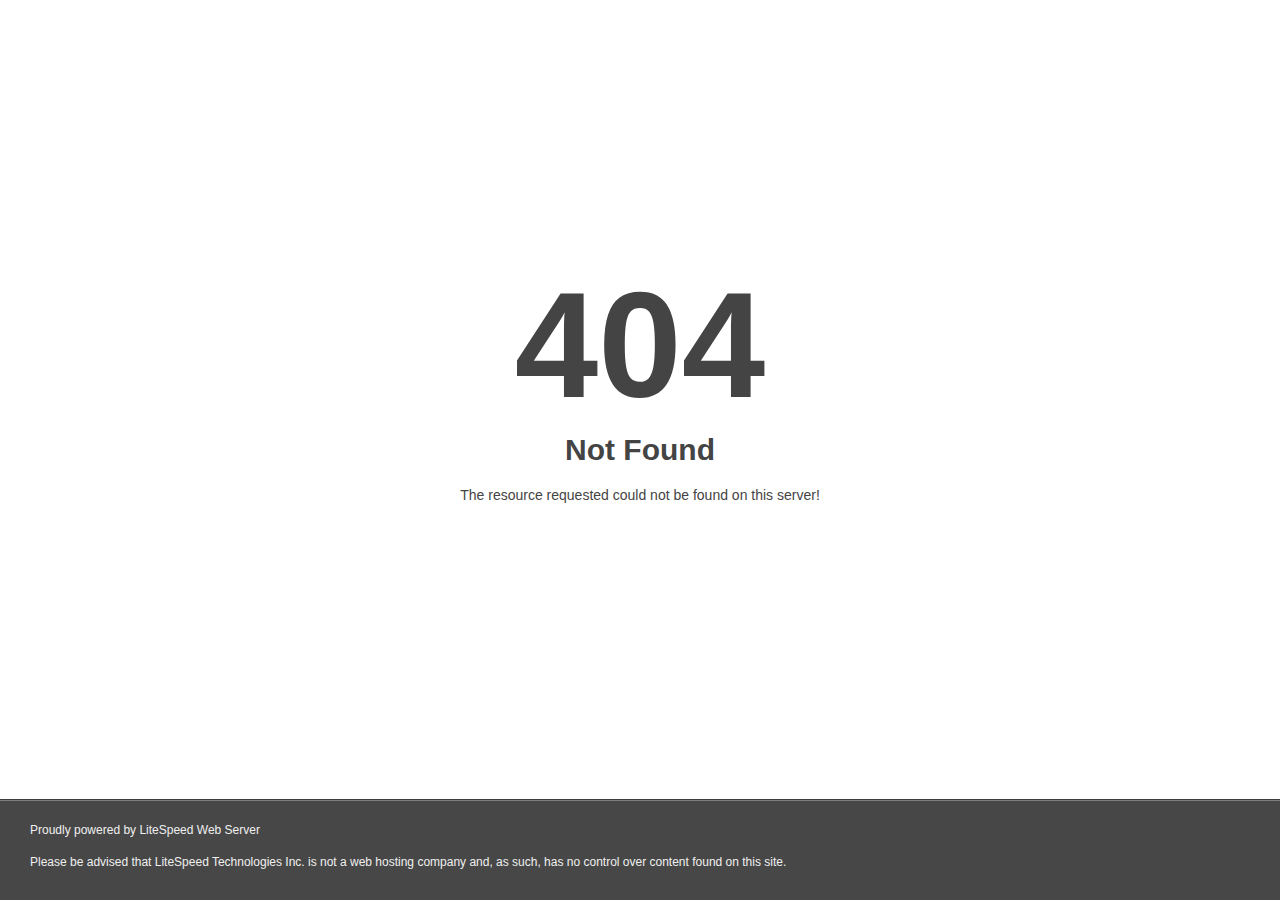
<file: assets/images/cv.html>
<!DOCTYPE html>
<html style="height:100%">
<head>
<meta name="viewport" content="width=device-width, initial-scale=1, shrink-to-fit=no" />
<title> 404 Not Found
</title><style>@media (prefers-color-scheme:dark){body{background-color:#000!important}}</style></head>
<body style="color: #444; margin:0;font: normal 14px/20px Arial, Helvetica, sans-serif; height:100%; background-color: #fff;">
<div style="height:auto; min-height:100%; ">     <div style="text-align: center; width:800px; margin-left: -400px; position:absolute; top: 30%; left:50%;">
        <h1 style="margin:0; font-size:150px; line-height:150px; font-weight:bold;">404</h1>
<h2 style="margin-top:20px;font-size: 30px;">Not Found
</h2>
<p>The resource requested could not be found on this server!</p>
</div></div><div style="color:#f0f0f0; font-size:12px;margin:auto;padding:0px 30px 0px 30px;position:relative;clear:both;height:100px;margin-top:-101px;background-color:#474747;border-top: 1px solid rgba(0,0,0,0.15);box-shadow: 0 1px 0 rgba(255, 255, 255, 0.3) inset;">
<br>Proudly powered by LiteSpeed Web Server<p>Please be advised that LiteSpeed Technologies Inc. is not a web hosting company and, as such, has no control over content found on this site.</p></div></body></html>
</file>
<file: assets/css/plugins/odometer.css>
.odometer.odometer-auto-theme,.odometer.odometer-theme-default {
    display: inline-block;
    vertical-align: middle;
    position: relative
}

.odometer.odometer-auto-theme .odometer-digit,.odometer.odometer-theme-default .odometer-digit {
    display: inline-block;
    vertical-align: middle;
    position: relative
}

.odometer.odometer-auto-theme .odometer-digit .odometer-digit-spacer,.odometer.odometer-theme-default .odometer-digit .odometer-digit-spacer {
    display: inline-block;
    vertical-align: middle;
    visibility: hidden
}

.odometer.odometer-auto-theme .odometer-digit .odometer-digit-inner,.odometer.odometer-theme-default .odometer-digit .odometer-digit-inner {
    text-align: left;
    display: block;
    position: absolute;
    top: 0;
    left: 0;
    right: 0;
    bottom: 0;
    overflow: hidden
}

.odometer.odometer-auto-theme .odometer-digit .odometer-ribbon,.odometer.odometer-theme-default .odometer-digit .odometer-ribbon {
    display: block
}

.odometer.odometer-auto-theme .odometer-digit .odometer-ribbon-inner,.odometer.odometer-theme-default .odometer-digit .odometer-ribbon-inner {
    display: block;
    -webkit-backface-visibility: hidden
}

.odometer.odometer-auto-theme .odometer-digit .odometer-value,.odometer.odometer-theme-default .odometer-digit .odometer-value {
    display: block;
    -webkit-transform: translateZ(0)
}

.odometer.odometer-auto-theme .odometer-digit .odometer-value.odometer-last-value,.odometer.odometer-theme-default .odometer-digit .odometer-value.odometer-last-value {
    position: absolute
}

.odometer.odometer-auto-theme.odometer-animating-up .odometer-ribbon-inner,.odometer.odometer-theme-default.odometer-animating-up .odometer-ribbon-inner {
    -webkit-transition: -webkit-transform 2s;
    transition: -webkit-transform 2s;
    transition: transform 2s;
    transition: transform 2s, -webkit-transform 2s
}

.odometer.odometer-auto-theme.odometer-animating-up.odometer-animating .odometer-ribbon-inner,.odometer.odometer-theme-default.odometer-animating-up.odometer-animating .odometer-ribbon-inner {
    -webkit-transform: translateY(-100%);
    -ms-transform: translateY(-100%);
    transform: translateY(-100%)
}

.odometer.odometer-auto-theme.odometer-animating-down .odometer-ribbon-inner,.odometer.odometer-theme-default.odometer-animating-down .odometer-ribbon-inner {
    -webkit-transform: translateY(-100%);
    -ms-transform: translateY(-100%);
    transform: translateY(-100%)
}

.odometer.odometer-auto-theme.odometer-animating-down.odometer-animating .odometer-ribbon-inner,.odometer.odometer-theme-default.odometer-animating-down.odometer-animating .odometer-ribbon-inner {
    -webkit-transition: -webkit-transform 2s;
    transition: -webkit-transform 2s;
    transition: transform 2s;
    transition: transform 2s, -webkit-transform 2s;
    -webkit-transform: translateY(0);
    -ms-transform: translateY(0);
    transform: translateY(0)
}

.odometer.odometer-auto-theme,.odometer.odometer-theme-default {
    font-family: "Helvetica Neue",sans-serif;
    line-height: 1.1em
}

.odometer.odometer-auto-theme .odometer-value,.odometer.odometer-theme-default .odometer-value {
    text-align: center
}
</file>
